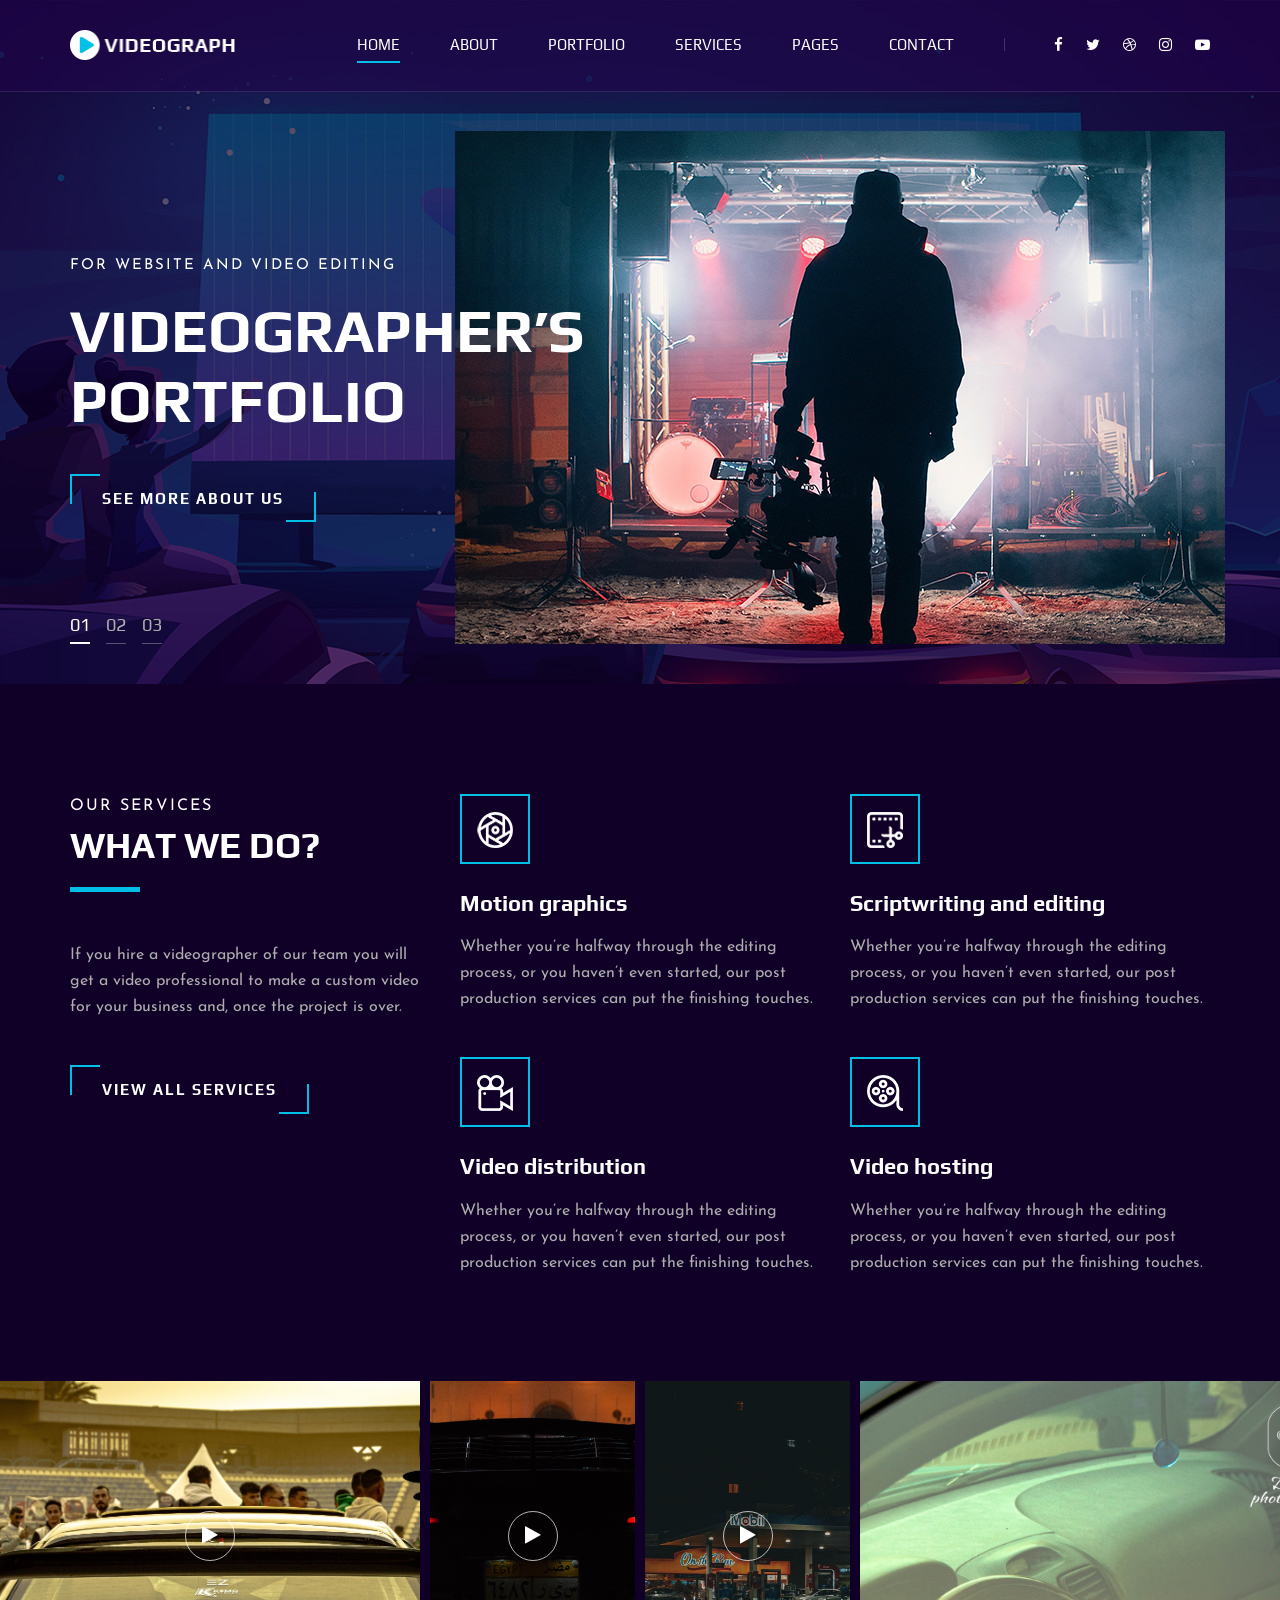
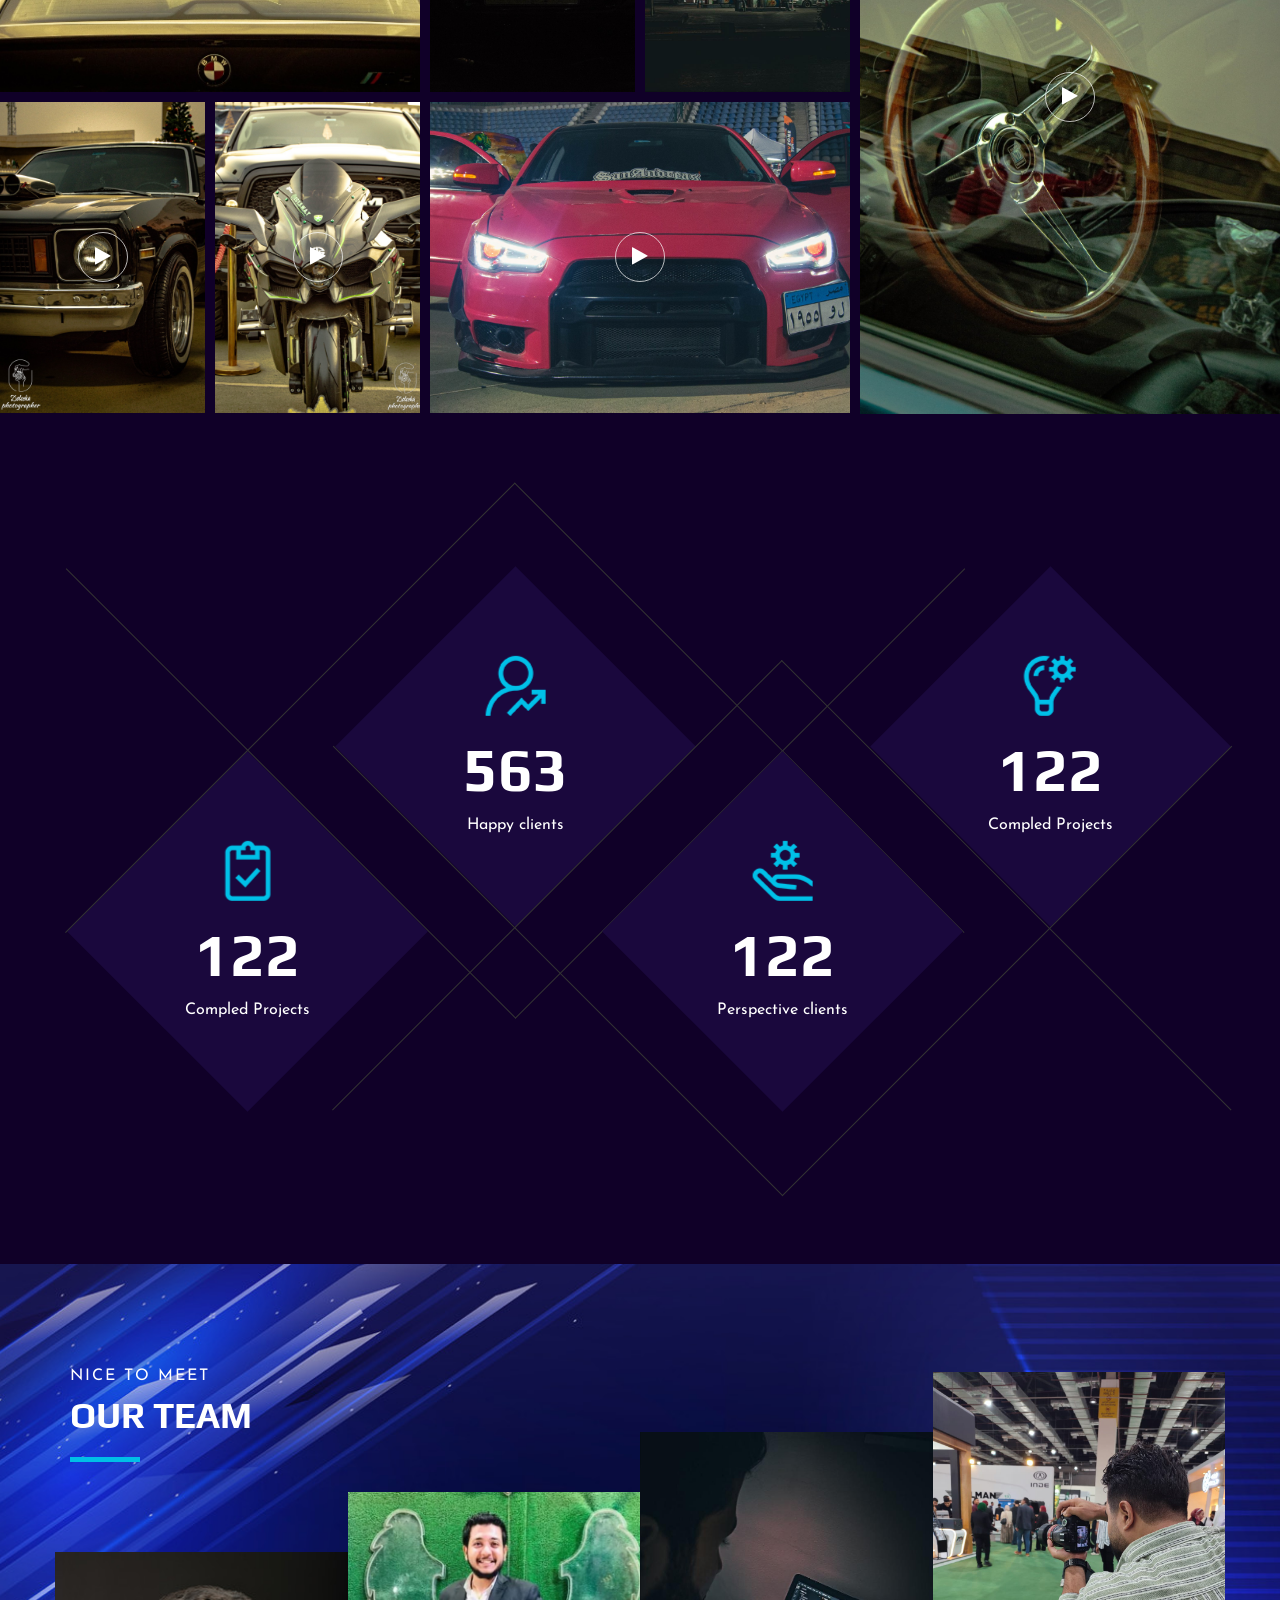
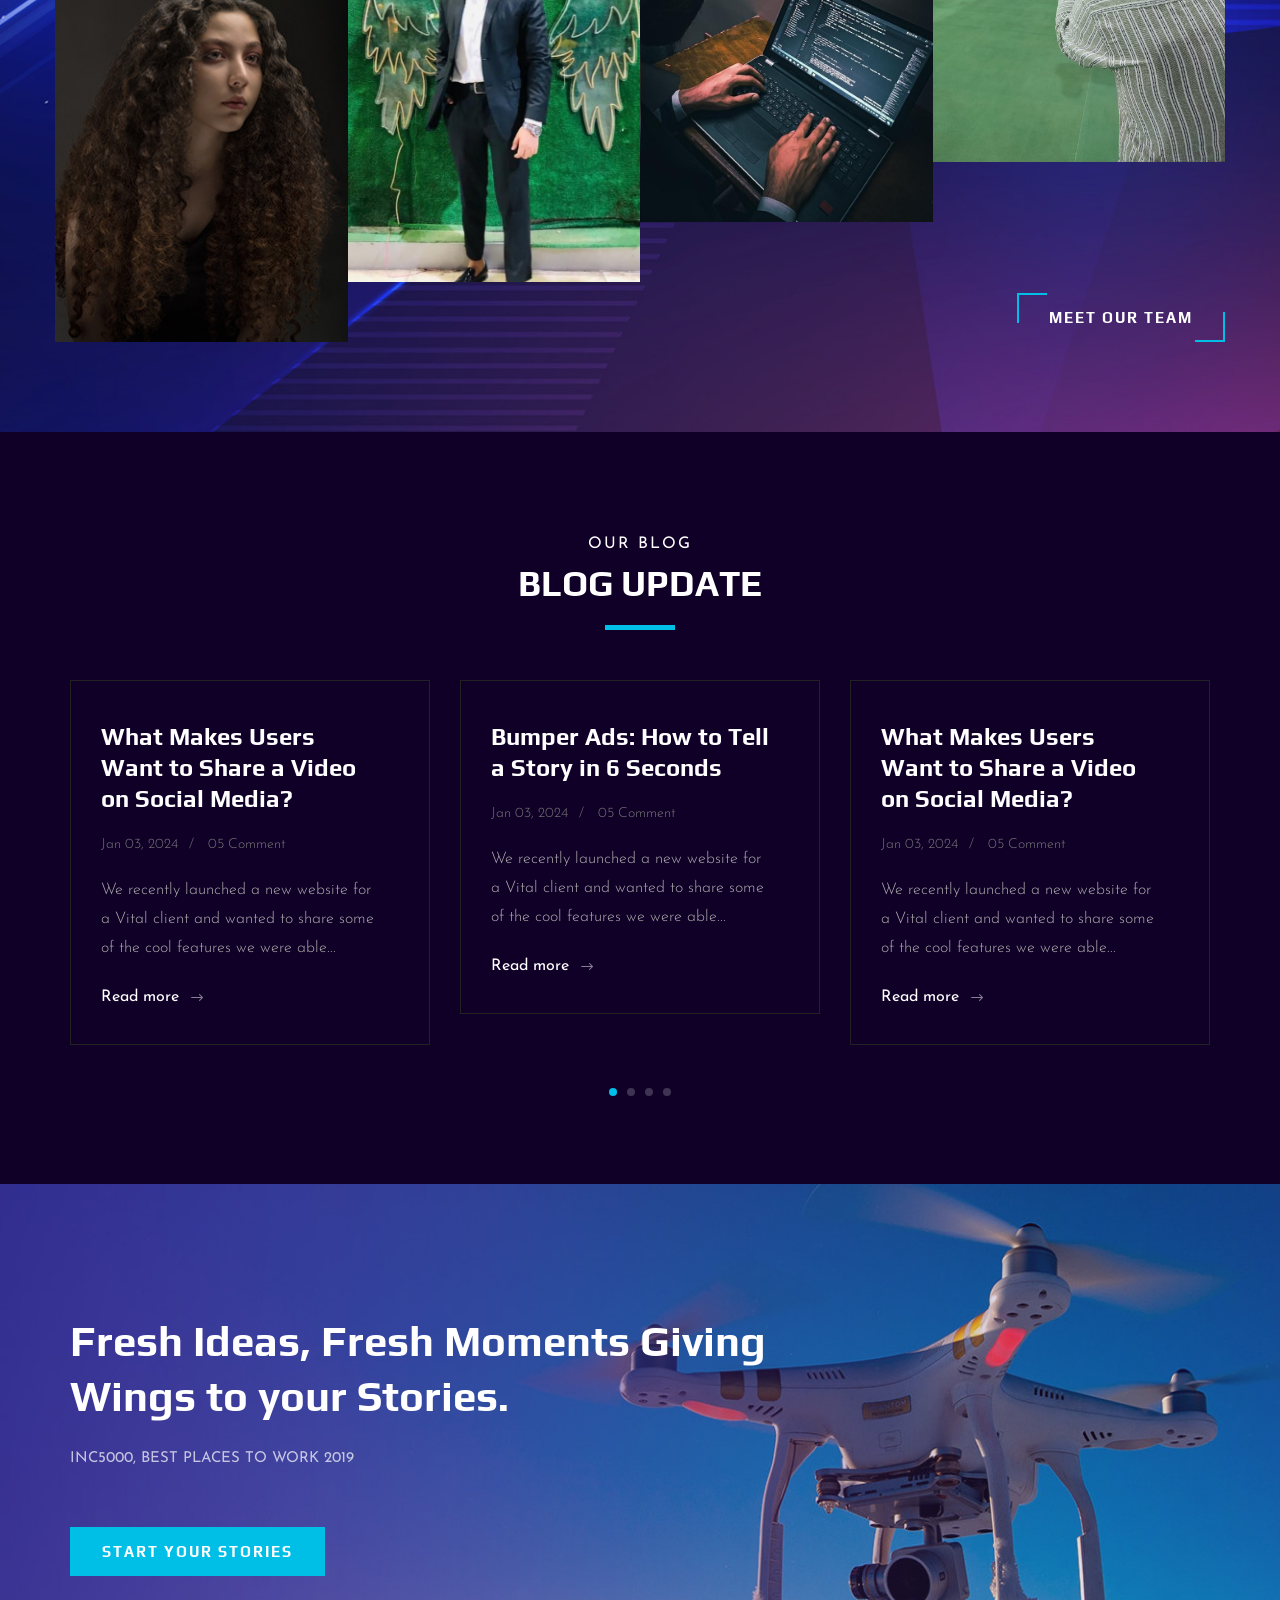
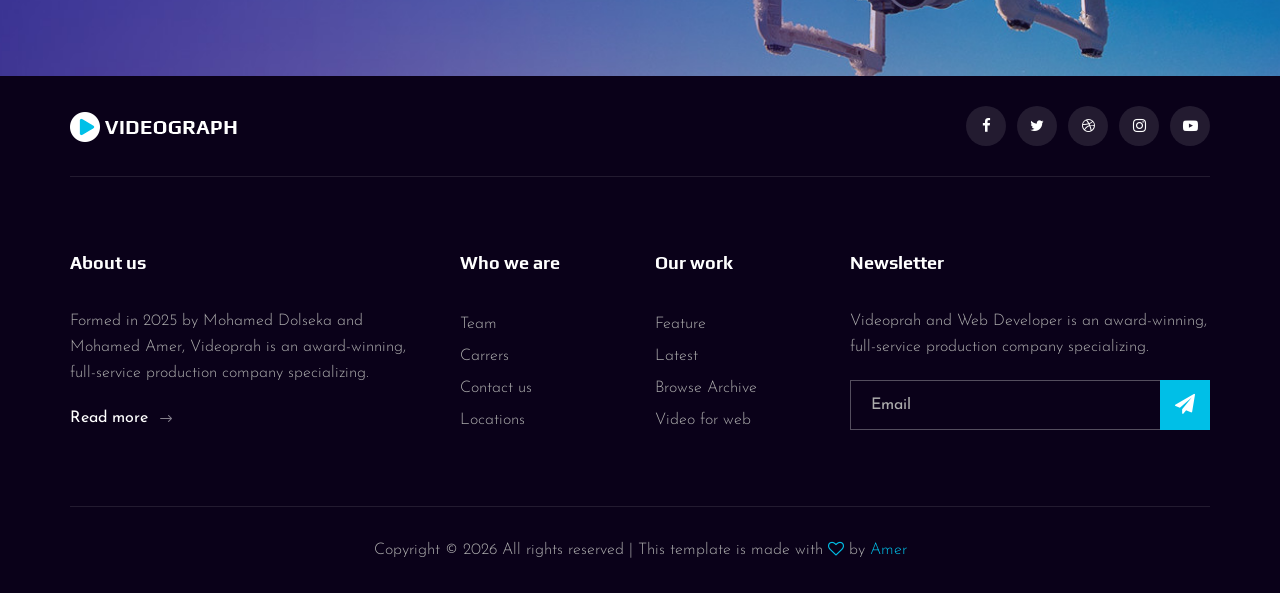
<file: index.html>
<!DOCTYPE html>
<html lang="en">

<head>
    <meta charset="UTF-8">
    <meta name="description" content="Videograph Template">
    <meta name="keywords" content="Videograph, unica, creative, html">
    <meta name="viewport" content="width=device-width, initial-scale=1.0">
    <meta http-equiv="X-UA-Compatible" content="ie=edge">
    <title>Videograph Web Developer </title>

    <!-- Google Font -->
    <link href="https://fonts.googleapis.com/css2?family=Play:wght@400;700&display=swap" rel="stylesheet">
    <link href="https://fonts.googleapis.com/css2?family=Josefin+Sans:wght@300;400;500;600;700&display=swap"
        rel="stylesheet">

    <!-- Css Styles -->
    <link rel="stylesheet" href="css/bootstrap.min.css" type="text/css">
    <link rel="stylesheet" href="css/font-awesome.min.css" type="text/css">
    <link rel="stylesheet" href="css/elegant-icons.css" type="text/css">
    <link rel="stylesheet" href="css/owl.carousel.min.css" type="text/css">
    <link rel="stylesheet" href="css/magnific-popup.css" type="text/css">
    <link rel="stylesheet" href="css/slicknav.min.css" type="text/css">
    <link rel="stylesheet" href="css/style.css" type="text/css">
</head>

<body>
    <!-- Page Preloder -->
    <div id="preloder">
        <div class="loader"></div>
    </div>

    <!-- Header Section Begin -->
    <header class="header">
        <div class="container">
            <div class="row">
                <div class="col-lg-2">
                    <div class="header__logo">
                        <a href="./index.html"><img src="img/logo.png" alt=""></a>
                    </div>
                </div>
                <div class="col-lg-10">
                    <div class="header__nav__option">
                        <nav class="header__nav__menu mobile-menu">
                            <ul>
                                <li class="active"><a href="./index.html">Home</a></li>
                                <li><a href="./about.html">About</a></li>
                                <li><a href="./portfolio.html">Portfolio</a></li>
                                <li><a href="./services.html">Services</a></li>
                                <li><a href="#">Pages</a>
                                    <ul class="dropdown">
                                        <li><a href="./about.html">About</a></li>
                                        <li><a href="./portfolio.html">Portfolio</a></li>
                                        <li><a href="./blog.html">Blog</a></li>
                                        <li><a href="./blog-details.html">Blog Details</a></li>
                                    </ul>
                                </li>
                                <li><a href="./contact.html">Contact</a></li>
                            </ul>
                        </nav>
                        <div class="header__nav__social">
                            <a href="#"><i class="fa fa-facebook"></i></a>
                            <a href="#"><i class="fa fa-twitter"></i></a>
                            <a href="#"><i class="fa fa-dribbble"></i></a>
                            <a href="#"><i class="fa fa-instagram"></i></a>
                            <a href="#"><i class="fa fa-youtube-play"></i></a>
                        </div>
                    </div>
                </div>
            </div>
            <div id="mobile-menu-wrap"></div>
        </div>

    </header>
    <!-- Header End -->

    <!-- Hero Section Begin -->
    <section class="hero">
        <div class="hero__slider owl-carousel">
            <div class="hero__item set-bg" data-setbg="img/hero/hero-1.jpg">
                <div class="container">
                    <div class="row">
                        <div class="col-lg-6">
                            <div class="hero__text">
                                <span>For website and video editing</span>
                                <h2>Videographer’s Portfolio</h2>
                                <a href="./about.html" class="primary-btn">See more about us</a>
                            </div>
                        </div>
                    </div>
                </div>
            </div>
            <div class="hero__item set-bg" data-setbg="img/hero/hero-1.jpg">
                <div class="container">
                    <div class="row">
                        <div class="col-lg-6">
                            <div class="hero__text">
                                <span>For website and video editing</span>
                                <h2> Video distribution</h2>
                                <a href="./about.html" class="primary-btn">See more about us</a>
                            </div>
                        </div>
                    </div>
                </div>
            </div>
            <div class="hero__item set-bg" data-setbg="img/hero/hero-1.jpg">
                <div class="container">
                    <div class="row">
                        <div class="col-lg-6">
                            <div class="hero__text">
                                <span>For website and video editing</span>
                                <h2>Videographer’s editing</h2>
                                <a href="./about.html" class="primary-btn">See more about us</a>
                            </div>
                        </div>
                    </div>
                </div>
            </div>
        </div>
    </section>
    <!-- Hero Section End -->

    <!-- Services Section Begin -->
    <section class="services spad">
        <div class="container">
            <div class="row">
                <div class="col-lg-4">
                    <div class="services__title">
                        <div class="section-title">
                            <span>Our services</span>
                            <h2>What We do?</h2>
                        </div>
                        <p>If you hire a videographer of our team you will get a video professional to make a custom
                            video for your business and, once the project is over.</p>
                        <a href="./services.html" class="primary-btn">View all services</a>
                    </div>
                </div>
                <div class="col-lg-8">
                    <div class="row">
                        <div class="col-lg-6 col-md-6 col-sm-6">
                            <div class="services__item">
                                <div class="services__item__icon">
                                    <img src="img/icons/si-1.png" alt="">
                                </div>
                                <h4>Motion graphics</h4>
                                <p>Whether you’re halfway through the editing process, or you haven’t even started, our
                                    post production services can put the finishing touches.</p>
                            </div>
                        </div>
                        <div class="col-lg-6 col-md-6 col-sm-6">
                            <div class="services__item">
                                <div class="services__item__icon">
                                    <img src="img/icons/si-2.png" alt="">
                                </div>
                                <h4>Scriptwriting and editing</h4>
                                <p>Whether you’re halfway through the editing process, or you haven’t even started, our
                                    post production services can put the finishing touches.</p>
                            </div>
                        </div>
                        <div class="col-lg-6 col-md-6 col-sm-6">
                            <div class="services__item">
                                <div class="services__item__icon">
                                    <img src="img/icons/si-3.png" alt="">
                                </div>
                                <h4>Video distribution</h4>
                                <p>Whether you’re halfway through the editing process, or you haven’t even started, our
                                    post production services can put the finishing touches.</p>
                            </div>
                        </div>
                        <div class="col-lg-6 col-md-6 col-sm-6">
                            <div class="services__item">
                                <div class="services__item__icon">
                                    <img src="img/icons/si-4.png" alt="">
                                </div>
                                <h4>Video hosting</h4>
                                <p>Whether you’re halfway through the editing process, or you haven’t even started, our
                                    post production services can put the finishing touches.</p>
                            </div>
                        </div>
                    </div>
                </div>
            </div>
        </div>
    </section>
    <!-- Services Section End -->

    <!-- Work Section Begin -->
    <section class="work">
        <div class="work__gallery">
            <div class="grid-sizer"></div>
            <div class="work__item wide__item set-bg" data-setbg="img/work/work-9.jpg">
                <a href="./img/video9.mp4" class="play-btn video-popup"><i class="fa fa-play"></i></a>
                <div class="work__item__hover">
                    <h4>VIP Auto Tires & Service</h4>
                    <ul>
                        <li>eCommerce</li>
                        <li>Magento</li>
                    </ul>
                </div>
            </div>
            <div class="work__item small__item set-bg" data-setbg="img/work/work-11.jpg">
                <a href="./img/video-11.mp4" class="play-btn video-popup"><i class="fa fa-play"></i></a>
                <div class="work__item__hover">
                    <h4>VIP Auto Tires & Service</h4>
                    <ul>
                        <li>eCommerce</li>
                        <li>Magento</li>
                    </ul>
                </div>
            </div>
            <div class="work__item small__item set-bg" data-setbg="img/work/work12.jpg">
                <a href="./img/video-12.mp4" class="play-btn video-popup"><i class="fa fa-play"></i></a>
                <div class="work__item__hover">
                    <h4>VIP Auto Tires & Service</h4>
                    <ul>
                        <li>eCommerce</li>
                        <li>Magento</li>
                    </ul>
                </div>
            </div>
            <div class="work__item large__item set-bg" data-setbg="img/work/work13.jpg">
                <a href="./img/video13.mp4" class="play-btn video-popup"><i class="fa fa-play"></i></a>
                <div class="work__item__hover">
                    <h4>VIP Auto Tires & Service</h4>
                    <ul>
                        <li>eCommerce</li>
                        <li>Magento</li>
                    </ul>
                </div>
            </div>
            <div class="work__item small__item set-bg" data-setbg="img/work/work14.jpg">
                <a href="./img/video14.mp4" class="play-btn video-popup"><i class="fa fa-play"></i></a>
                <div class="work__item__hover">
                    <h4>VIP Auto Tires & Service</h4>
                    <ul>
                        <li>eCommerce</li>
                        <li>Magento</li>
                    </ul>
                </div>
            </div>
            <div class="work__item small__item set-bg" data-setbg="img/work/work15.jpg">
                <a href="./img/video15.mp4" class="play-btn video-popup"><i class="fa fa-play"></i></a>
                <div class="work__item__hover">
                    <h4>VIP Auto Tires & Service</h4>
                    <ul>
                        <li>eCommerce</li>
                        <li>Magento</li>
                    </ul>
                </div>
            </div>
            <div class="work__item wide__item set-bg" data-setbg="img/work/work10.jpg">
                <a href="./img/video10.mp4" class="play-btn video-popup"><i class="fa fa-play"></i></a>
                <div class="work__item__hover">
                    <h4>VIP Auto Tires & Service</h4>
                    <ul>
                        <li>eCommerce</li>
                        <li>Magento</li>
                    </ul>
                </div>
            </div>
        </div>
    </section>
    <!-- Work Section End -->

    <!-- Counter Section Begin -->
    <section class="counter">
        <div class="container">
            <div class="counter__content">
                <div class="row">
                    <div class="col-lg-3 col-md-6 col-sm-6">
                        <div class="counter__item">
                            <div class="counter__item__text">
                                <img src="img/icons/ci-1.png" alt="">
                                <h2 class="counter_num">230</h2>
                                <p>Compled Projects</p>
                            </div>
                        </div>
                    </div>
                    <div class="col-lg-3 col-md-6 col-sm-6">
                        <div class="counter__item second__item">
                            <div class="counter__item__text">
                                <img src="img/icons/ci-2.png" alt="">
                                <h2 class="counter_num">1068</h2>
                                <p>Happy clients</p>
                            </div>
                        </div>
                    </div>
                    <div class="col-lg-3 col-md-6 col-sm-6">
                        <div class="counter__item third__item">
                            <div class="counter__item__text">
                                <img src="img/icons/ci-3.png" alt="">
                                <h2 class="counter_num">230</h2>
                                <p>Perspective clients</p>
                            </div>
                        </div>
                    </div>
                    <div class="col-lg-3 col-md-6 col-sm-6">
                        <div class="counter__item four__item">
                            <div class="counter__item__text">
                                <img src="img/icons/ci-4.png" alt="">
                                <h2 class="counter_num">230</h2>
                                <p>Compled Projects</p>
                            </div>
                        </div>
                    </div>
                </div>
            </div>
        </div>
    </section>
    <!-- Counter Section End -->

    <!-- Team Section Begin -->
    <section class="team spad set-bg" data-setbg="img/team-bg.jpg">
        <div class="container">
            <div class="row">
                <div class="col-lg-12">
                    <div class="section-title team__title">
                        <span>Nice to meet</span>
                        <h2>OUR Team</h2>
                    </div>
                </div>
            </div>
            <div class="row">
                <div class="col-lg-3 col-md-6 col-sm-6 p-0">
                    <div class="team__item set-bg" data-setbg="img/team/team-1.jpg">
                        <div class="team__item__text">
                            <h4>AMANDA STONE</h4>
                            <p>Videographer</p>
                            <div class="team__item__social">
                                <a href="#"><i class="fa fa-facebook"></i></a>
                                <a href="#"><i class="fa fa-twitter"></i></a>
                                <a href="#"><i class="fa fa-dribbble"></i></a>
                                <a href="#"><i class="fa fa-instagram"></i></a>
                            </div>
                        </div>
                    </div>
                </div>
                <div class="col-lg-3 col-md-6 col-sm-6 p-0">
                    <div class="team__item team__item--second set-bg" data-setbg="img/team/team-7.jpg">
                        <div class="team__item__text">
                            <h4>Mohamed Reda</h4>
                            <p>Web Developer</p>
                            <div class="team__item__social">
                                <a href="#"><i class="fa fa-facebook"></i></a>
                                <a href="#"><i class="fa fa-twitter"></i></a>
                                <a href="#"><i class="fa fa-dribbble"></i></a>
                                <a href="#"><i class="fa fa-instagram"></i></a>
                            </div>
                        </div>
                    </div>
                </div>
                <div class="col-lg-3 col-md-6 col-sm-6 p-0">
                    <div class="team__item team__item--third set-bg" data-setbg="img/team/team-6.jpg">
                        <div class="team__item__text">
                            <h4>Mohamed Amer</h4>
                            <p>Web Developer</p>
                            <div class="team__item__social">
                                <a href="https://www.facebook.com/medo2012791/"><i class="fa fa-facebook"></i></a>
                                <a href="https://x.com/Mohamed32788248"><i class="fa fa-twitter"></i></a>
                                <a href="https://www.facebook.com/profile.php?id=61556779504053"><i
                                        class="fa fa-dribbble"></i></a>
                                <a href="https://www.instagram.com/eng__mohamedamer/"><i
                                        class="fa fa-instagram"></i></a>
                            </div>
                        </div>
                    </div>
                </div>
                <div class="col-lg-3 col-md-6 col-sm-6 p-0">
                    <div class="team__item team__item--four set-bg" data-setbg="img/team/team-5.jpg">
                        <div class="team__item__text">
                            <h4>Mohamed Dolseka</h4>
                            <p>Videographer</p>
                            <div class="team__item__social">
                                <a href="https://www.facebook.com/hamada.shabah"><i class="fa fa-facebook"></i></a>
                                <a href="https://x.com/mohamedahm57869?t=QjQ39juwj7JDxIcQQd5iMw&s=09"><i
                                        class="fa fa-twitter"></i></a>
                                <a href="https://www.facebook.com/profile.php?id=100088682672445"><i
                                        class="fa fa-dribbble"></i></a>
                                <a
                                    href="https://www.instagram.com/dolseka_photographer/profilecard/?igsh=MTI3NGk0ODdrY2F6NA== "><i
                                        class="fa fa-instagram"></i></a>
                            </div>
                        </div>
                    </div>
                </div>
                <div class="col-lg-12 p-0">
                    <div class="team__btn">
                        <a href="#" class="primary-btn">Meet Our Team</a>
                    </div>
                </div>
            </div>
        </div>
    </section>
    <!-- Team Section End -->

    <!-- Latest Blog Section Begin -->
    <section class="latest spad">
        <div class="container">
            <div class="row">
                <div class="col-lg-12">
                    <div class="section-title center-title">
                        <span>Our Blog</span>
                        <h2>Blog Update</h2>
                    </div>
                </div>
            </div>
            <div class="row">
                <div class="latest__slider owl-carousel">
                    <div class="col-lg-4">
                        <div class="blog__item latest__item">
                            <h4>What Makes Users Want to Share a Video on Social Media?</h4>
                            <ul>
                                <li>Jan 03, 2024</li>
                                <li>05 Comment</li>
                            </ul>
                            <p>We recently launched a new website for a Vital client and wanted to share some of the
                                cool features we were able...</p>
                            <a href="#">Read more <span class="arrow_right"></span></a>
                        </div>
                    </div>
                    <div class="col-lg-4">
                        <div class="blog__item latest__item">
                            <h4>Bumper Ads: How to Tell a Story in 6 Seconds</h4>
                            <ul>
                                <li>Jan 03, 2024</li>
                                <li>05 Comment</li>
                            </ul>
                            <p>We recently launched a new website for a Vital client and wanted to share some of the
                                cool features we were able...</p>
                            <a href="#">Read more <span class="arrow_right"></span></a>
                        </div>
                    </div>
                    <div class="col-lg-4">
                        <div class="blog__item latest__item">
                            <h4>What Makes Users Want to Share a Video on Social Media?</h4>
                            <ul>
                                <li>Jan 03, 2024</li>
                                <li>05 Comment</li>
                            </ul>
                            <p>We recently launched a new website for a Vital client and wanted to share some of the
                                cool features we were able...</p>
                            <a href="#">Read more <span class="arrow_right"></span></a>
                        </div>
                    </div>
                    <div class="col-lg-4">
                        <div class="blog__item latest__item">
                            <h4>Bumper Ads: How to Tell a Story in 6 Seconds</h4>
                            <ul>
                                <li>Jan 03, 2024</li>
                                <li>05 Comment</li>
                            </ul>
                            <p>We recently launched a new website for a Vital client and wanted to share some of the
                                cool features we were able...</p>
                            <a href="#">Read more <span class="arrow_right"></span></a>
                        </div>
                    </div>
                    <div class="col-lg-4">
                        <div class="blog__item latest__item">
                            <h4>What Makes Users Want to Share a Video on Social Media?</h4>
                            <ul>
                                <li>Jan 03, 2024</li>
                                <li>05 Comment</li>
                            </ul>
                            <p>We recently launched a new website for a Vital client and wanted to share some of the
                                cool features we were able...</p>
                            <a href="#">Read more <span class="arrow_right"></span></a>
                        </div>
                    </div>
                    <div class="col-lg-4">
                        <div class="blog__item latest__item">
                            <h4>What Makes Users Want to Share a Video on Social Media?</h4>
                            <ul>
                                <li>Jan 03, 2024</li>
                                <li>05 Comment</li>
                            </ul>
                            <p>We recently launched a new website for a Vital client and wanted to share some of the
                                cool features we were able...</p>
                            <a href="#">Read more <span class="arrow_right"></span></a>
                        </div>
                    </div>
                    <div class="col-lg-4">
                        <div class="blog__item latest__item">
                            <h4>What Makes Users Want to Share a Video on Social Media?</h4>
                            <ul>
                                <li>Jan 03, 2024</li>
                                <li>05 Comment</li>
                            </ul>
                            <p>We recently launched a new website for a Vital client and wanted to share some of the
                                cool features we were able...</p>
                            <a href="#">Read more <span class="arrow_right"></span></a>
                        </div>
                    </div>
                </div>
            </div>
        </div>
    </section>
    <!-- Latest Blog Section End -->

    <!-- Call To Action Section Begin -->
    <section class="callto spad set-bg" data-setbg="img/callto-bg.jpg">
        <div class="container">
            <div class="row">
                <div class="col-lg-8">
                    <div class="callto__text">
                        <h2>Fresh Ideas, Fresh Moments Giving Wings to your Stories.</h2>
                        <p>INC5000, Best places to work 2019</p>
                        <a href="#">Start your stories</a>
                    </div>
                </div>
            </div>
        </div>
    </section>
    <!-- Call To Action Section End -->

    <!-- Footer Section Begin -->
    <footer class="footer">
        <div class="container">
            <div class="footer__top">
                <div class="row">
                    <div class="col-lg-6 col-md-6">
                        <div class="footer__top__logo">
                            <a href="#"><img src="img/logo.png" alt=""></a>
                        </div>
                    </div>
                    <div class="col-lg-6 col-md-6">
                        <div class="footer__top__social">
                            <a href="https://www.facebook.com/profile.php?id=100088682672445"><i
                                    class="fa fa-facebook"></i></a>
                            <a href="https://x.com/mohamedahm57869?t=QjQ39juwj7JDxIcQQd5iMw&s=09"><i
                                    class="fa fa-twitter"></i></a>
                            <a href="https://www.facebook.com/medo2012791/"><i class="fa fa-dribbble"></i></a>
                            <a
                                href="https://www.instagram.com/dolseka_photographer/profilecard/?igsh=MTI3NGk0ODdrY2F6NA== "><i
                                    class="fa fa-instagram"></i></a>
                            <a href="#"><i class="fa fa-youtube-play"></i></a>
                        </div>
                    </div>
                </div>
            </div>
            <div class="footer__option">
                <div class="row">
                    <div class="col-lg-4 col-md-6 col-sm-6">
                        <div class="footer__option__item">
                            <h5>About us</h5>
                            <p>Formed in 2025 by Mohamed Dolseka and Mohamed Amer, Videoprah is an award-winning,
                                full-service production company specializing.</p>
                            <a href="#" class="read__more">Read more <span class="arrow_right"></span></a>
                        </div>
                    </div>
                    <div class="col-lg-2 col-md-3 col-sm-3">
                        <div class="footer__option__item">
                            <h5>Who we are</h5>
                            <ul>
                                <li><a href="#">Team</a></li>
                                <li><a href="#">Carrers</a></li>
                                <li><a href="#">Contact us</a></li>
                                <li><a href="#">Locations</a></li>
                            </ul>
                        </div>
                    </div>
                    <div class="col-lg-2 col-md-3 col-sm-3">
                        <div class="footer__option__item">
                            <h5>Our work</h5>
                            <ul>
                                <li><a href="#">Feature</a></li>
                                <li><a href="#">Latest</a></li>
                                <li><a href="#">Browse Archive</a></li>
                                <li><a href="#">Video for web</a></li>
                            </ul>
                        </div>
                    </div>
                    <div class="col-lg-4 col-md-12">
                        <div class="footer__option__item">
                            <h5>Newsletter</h5>
                            <p>Videoprah and Web Developer is an award-winning, full-service production company
                                specializing.</p>
                            <form action="#">
                                <input type="text" placeholder="Email">
                                <button type="submit"><i class="fa fa-send"></i></button>
                            </form>
                        </div>
                    </div>
                </div>
            </div>
            <div class="footer__copyright">
                <div class="row">
                    <div class="col-lg-12 text-center">
                        <!-- Link back to Colorlib can't be removed. Template is licensed under CC BY 3.0. -->
                        <p class="footer__copyright__text">Copyright &copy;
                            <script>
                                document.write(new Date().getFullYear());
                            </script>
                            All rights reserved | This template is made with <i class="fa fa-heart-o"
                                aria-hidden="true"></i> by <a href="https://www.facebook.com/medo2012791/"
                                target="_blank">Amer</a>
                        </p>
                        <!-- Link back to Colorlib can't be removed. Template is licensed under CC BY 3.0. -->
                    </div>
                </div>
            </div>
        </div>
    </footer>
    <!-- Footer Section End -->

    <!-- Js Plugins -->
    <script src="js/jquery-3.3.1.min.js"></script>
    <script src="js/bootstrap.min.js"></script>
    <script src="js/jquery.magnific-popup.min.js"></script>
    <script src="js/mixitup.min.js"></script>
    <script src="js/masonry.pkgd.min.js"></script>
    <script src="js/jquery.slicknav.js"></script>
    <script src="js/owl.carousel.min.js"></script>

    <script src="js/main.js"></script>
</body>

</html>
</file>
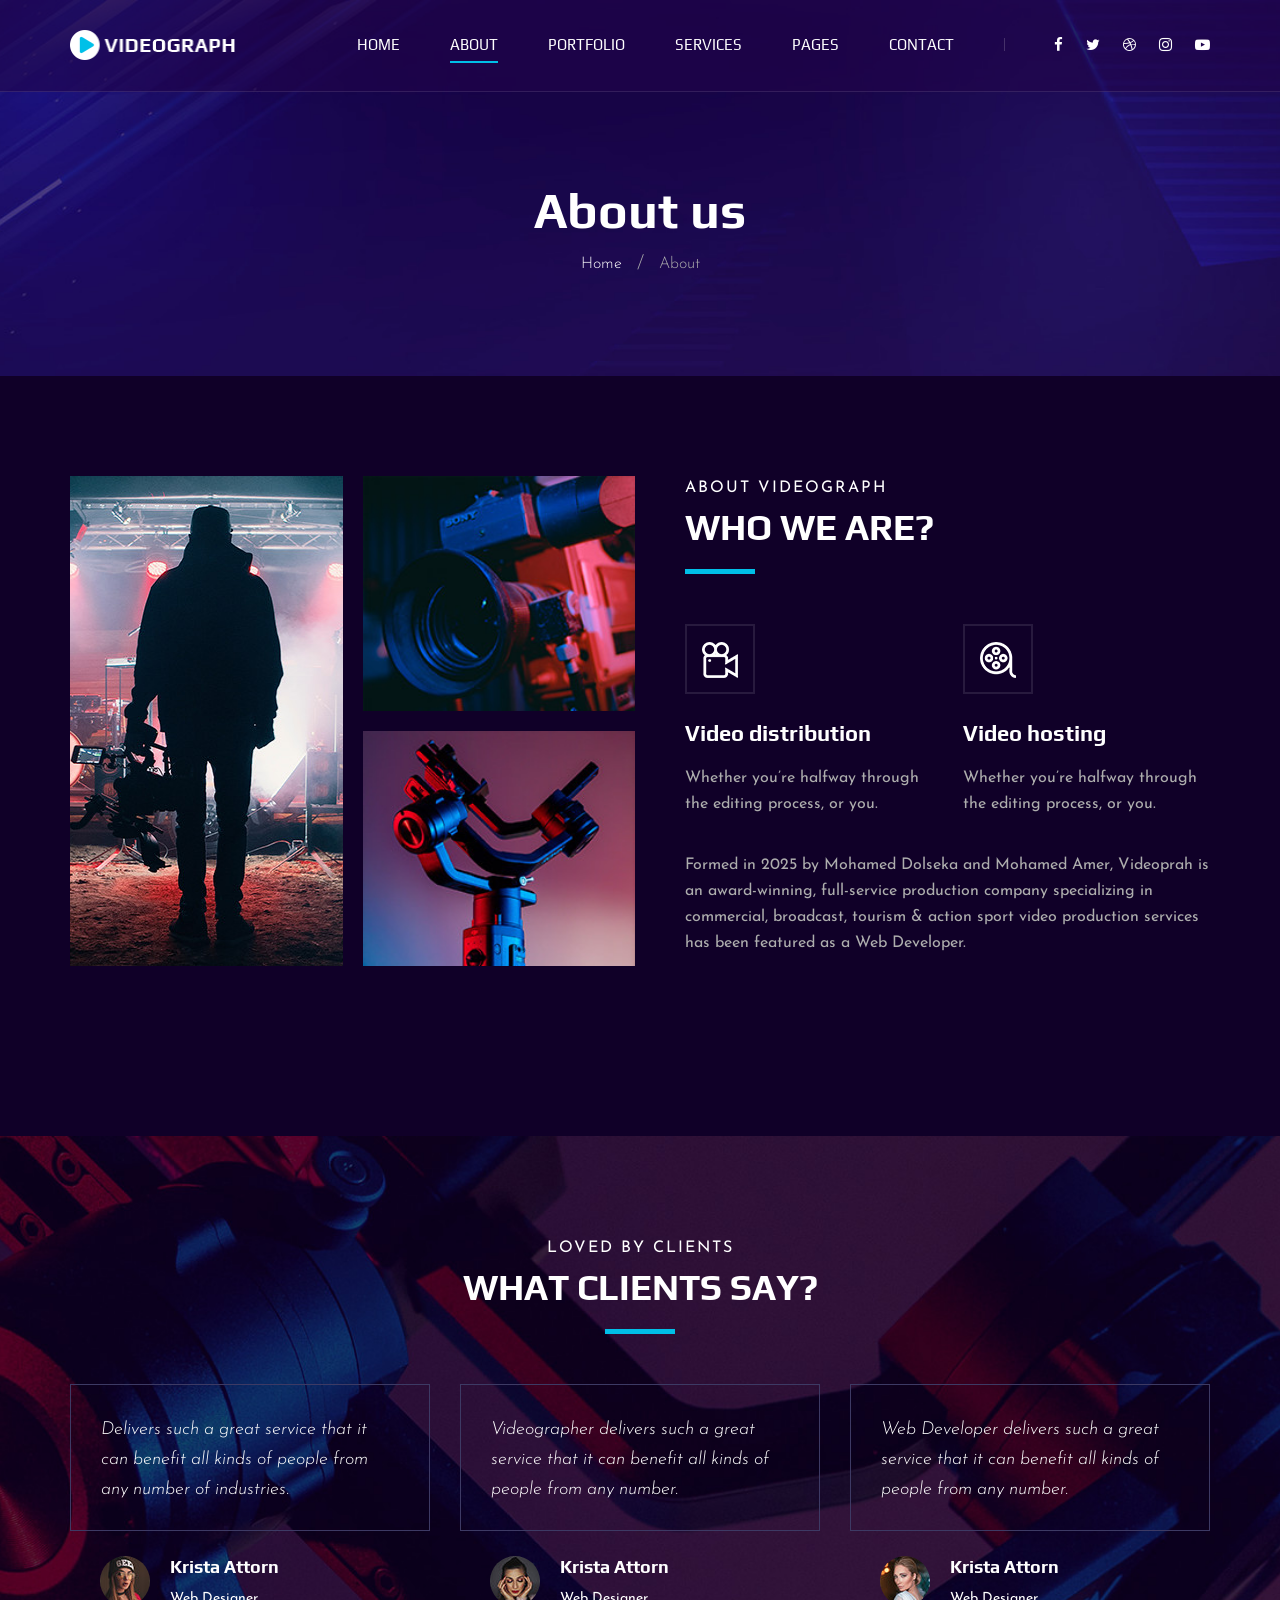
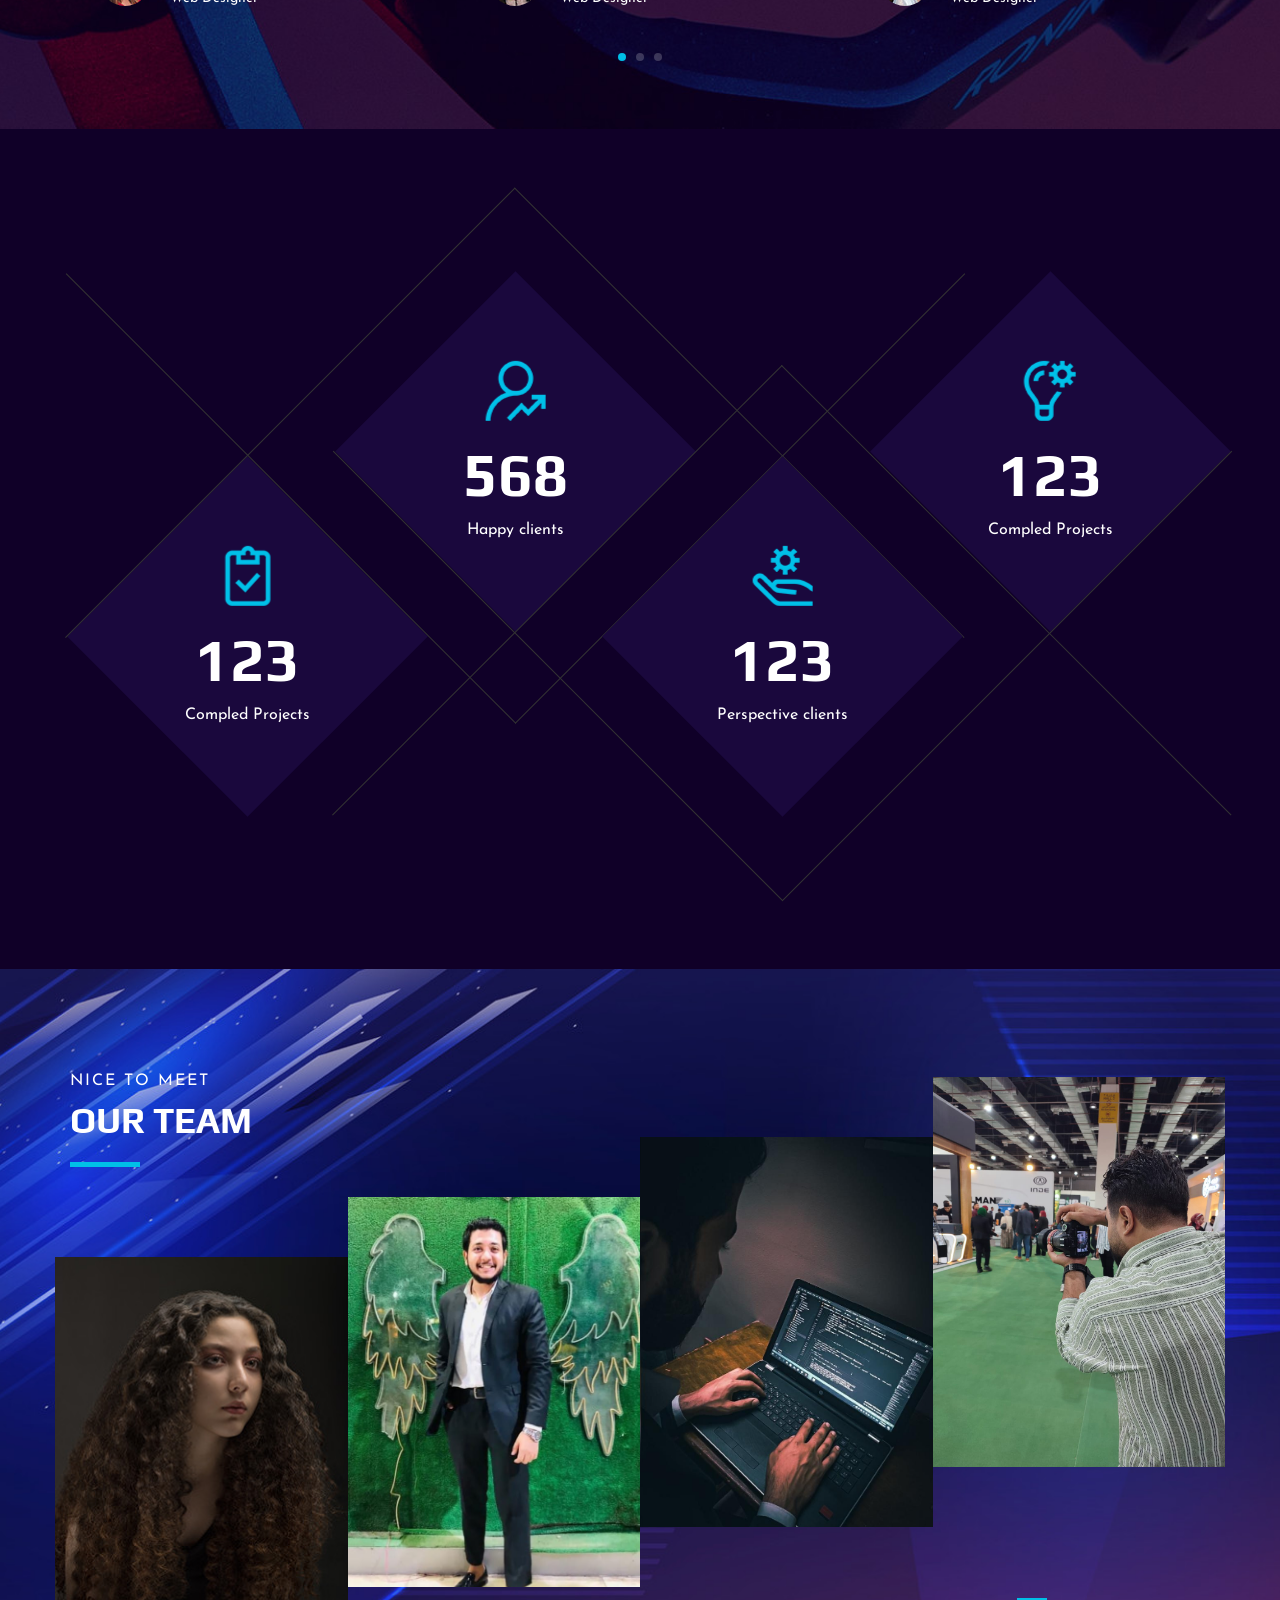
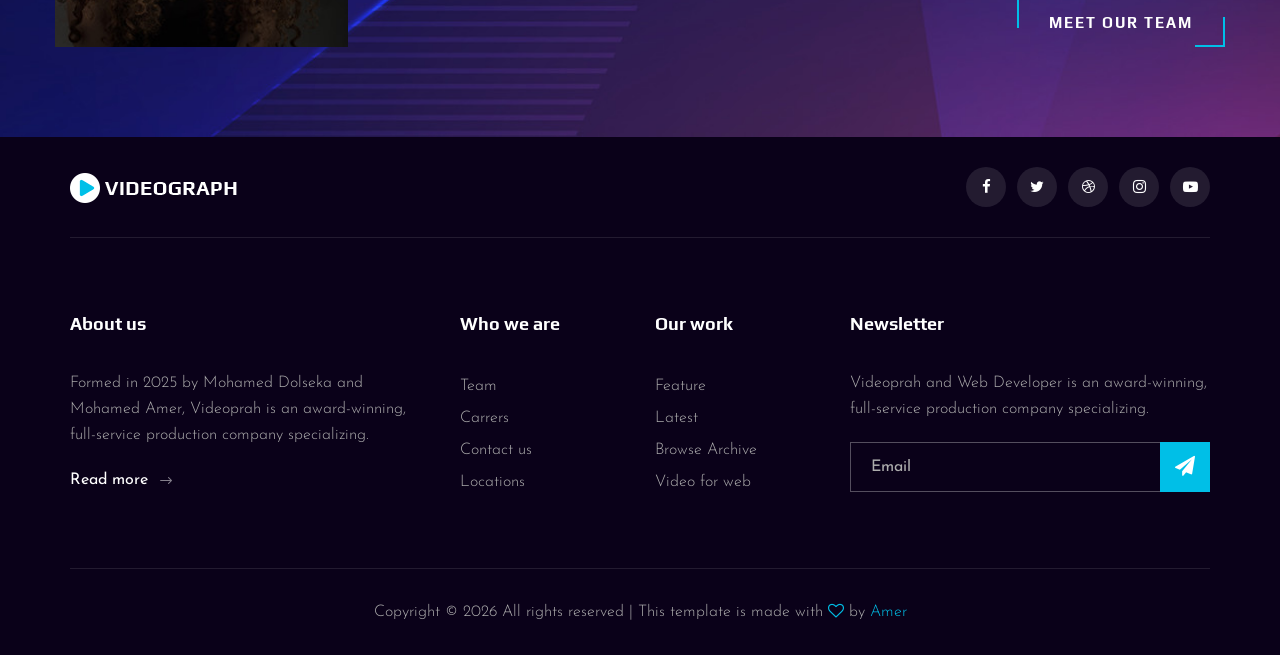
<file: about.html>
<!DOCTYPE html>
<html lang="zxx">

<head>
    <meta charset="UTF-8">
    <meta name="description" content="Videograph Template">
    <meta name="keywords" content="Videograph, unica, creative, html">
    <meta name="viewport" content="width=device-width, initial-scale=1.0">
    <meta http-equiv="X-UA-Compatible" content="ie=edge">
    <title>Videograph Web Developer</title>

    <!-- Google Font -->
    <link href="https://fonts.googleapis.com/css2?family=Play:wght@400;700&display=swap" rel="stylesheet">
    <link href="https://fonts.googleapis.com/css2?family=Josefin+Sans:wght@300;400;500;600;700&display=swap"
        rel="stylesheet">

    <!-- Css Styles -->
    <link rel="stylesheet" href="css/bootstrap.min.css" type="text/css">
    <link rel="stylesheet" href="css/font-awesome.min.css" type="text/css">
    <link rel="stylesheet" href="css/elegant-icons.css" type="text/css">
    <link rel="stylesheet" href="css/owl.carousel.min.css" type="text/css">
    <link rel="stylesheet" href="css/magnific-popup.css" type="text/css">
    <link rel="stylesheet" href="css/slicknav.min.css" type="text/css">
    <link rel="stylesheet" href="css/style.css" type="text/css">
</head>

<body>
    <!-- Page Preloder -->
    <div id="preloder">
        <div class="loader"></div>
    </div>

    <!-- Header Section Begin -->
    <header class="header">
        <div class="container">
            <div class="row">
                <div class="col-lg-2">
                    <div class="header__logo">
                        <a href="./index.html"><img src="img/logo.png" alt=""></a>
                    </div>
                </div>
                <div class="col-lg-10">
                    <div class="header__nav__option">
                        <nav class="header__nav__menu mobile-menu">
                            <ul>
                                <li><a href="./index.html">Home</a></li>
                                <li class="active"><a href="./about.html">About</a></li>
                                <li><a href="./portfolio.html">Portfolio</a></li>
                                <li><a href="./services.html">Services</a></li>
                                <li><a href="#">Pages</a>
                                    <ul class="dropdown">
                                        <li><a href="./about.html">About</a></li>
                                        <li><a href="./portfolio.html">Portfolio</a></li>
                                        <li><a href="./blog.html">Blog</a></li>
                                        <li><a href="./blog-details.html">Blog Details</a></li>
                                    </ul>
                                </li>
                                <li><a href="./contact.html">Contact</a></li>
                            </ul>
                        </nav>
                        <div class="header__nav__social">
                            <a href="#"><i class="fa fa-facebook"></i></a>
                            <a href="#"><i class="fa fa-twitter"></i></a>
                            <a href="#"><i class="fa fa-dribbble"></i></a>
                            <a href="#"><i class="fa fa-instagram"></i></a>
                            <a href="#"><i class="fa fa-youtube-play"></i></a>
                        </div>
                    </div>
                </div>
            </div>
            <div id="mobile-menu-wrap"></div>
        </div>
    </header>
    <!-- Header End -->

    <!-- Breadcrumb Begin -->
    <div class="breadcrumb-option spad set-bg" data-setbg="img/breadcrumb-bg.jpg">
        <div class="container">
            <div class="row">
                <div class="col-lg-12 text-center">
                    <div class="breadcrumb__text">
                        <h2>About us</h2>
                        <div class="breadcrumb__links">
                            <a href="#">Home</a>
                            <span>About</span>
                        </div>
                    </div>
                </div>
            </div>
        </div>
    </div>
    <!-- Breadcrumb End -->

    <!-- About Section Begin -->
    <section class="about spad">
        <div class="container">
            <div class="row">
                <div class="col-lg-6">
                    <div class="about__pic">
                        <div class="row">
                            <div class="col-lg-6 col-md-6 col-sm-6">
                                <div class="about__pic__item about__pic__item--large set-bg"
                                    data-setbg="img/about/about-1.jpg"></div>
                            </div>
                            <div class="col-lg-6 col-md-6 col-sm-6">
                                <div class="row">
                                    <div class="col-lg-12">
                                        <div class="about__pic__item set-bg" data-setbg="img/about/about-2.jpg"></div>
                                    </div>
                                    <div class="col-lg-12">
                                        <div class="about__pic__item set-bg" data-setbg="img/about/about-3.jpg"></div>
                                    </div>
                                </div>
                            </div>
                        </div>
                    </div>
                </div>
                <div class="col-lg-6">
                    <div class="about__text">
                        <div class="section-title">
                            <span>About videograph</span>
                            <h2>WHo we are?</h2>
                        </div>
                        <div class="row">
                            <div class="col-lg-6 col-md-6 col-sm-6">
                                <div class="services__item">
                                    <div class="services__item__icon">
                                        <img src="img/icons/si-3.png" alt="">
                                    </div>
                                    <h4>Video distribution</h4>
                                    <p>Whether you’re halfway through the editing process, or you.</p>
                                </div>
                            </div>
                            <div class="col-lg-6 col-md-6 col-sm-6">
                                <div class="services__item">
                                    <div class="services__item__icon">
                                        <img src="img/icons/si-4.png" alt="">
                                    </div>
                                    <h4>Video hosting</h4>
                                    <p>Whether you’re halfway through the editing process, or you.</p>
                                </div>
                            </div>
                        </div>
                        <div class="about__text__desc">
                            <p>Formed in 2025 by Mohamed Dolseka and Mohamed Amer, Videoprah is an award-winning,
                                full-service
                                production company specializing in commercial, broadcast, tourism & action sport video
                                production services has been featured as a Web Developer.</p>
                        </div>
                    </div>
                </div>
            </div>
        </div>
    </section>
    <!-- About Section End -->

    <!-- Testimonial Section Begin -->
    <section class="testimonial spad set-bg" data-setbg="img/testimonial-bg.jpg">
        <div class="container">
            <div class="row">
                <div class="col-lg-12">
                    <div class="section-title center-title">
                        <span>Loved By Clients</span>
                        <h2>What clients say?</h2>
                    </div>
                </div>
            </div>
            <div class="row">
                <div class="testimonial__slider owl-carousel">
                    <div class="col-lg-4">
                        <div class="testimonial__item">
                            <div class="testimonial__text">
                                <p>Delivers such a great service that it can benefit all kinds of people from any number
                                    of industries.</p>
                            </div>
                            <div class="testimonial__author">
                                <div class="testimonial__author__pic">
                                    <img src="img/testimonial/ta-1.jpg" alt="">
                                </div>
                                <div class="testimonial__author__text">
                                    <h5>Krista Attorn</h5>
                                    <span>Web Designer</span>
                                </div>
                            </div>
                        </div>
                    </div>
                    <div class="col-lg-4">
                        <div class="testimonial__item">
                            <div class="testimonial__text">
                                <p>Videographer delivers such a great service that it can benefit all kinds of people
                                    from any number.</p>
                            </div>
                            <div class="testimonial__author">
                                <div class="testimonial__author__pic">
                                    <img src="img/testimonial/ta-2.jpg" alt="">
                                </div>
                                <div class="testimonial__author__text">
                                    <h5>Krista Attorn</h5>
                                    <span>Web Designer</span>
                                </div>
                            </div>
                        </div>
                    </div>
                    <div class="col-lg-4">
                        <div class="testimonial__item">
                            <div class="testimonial__text">
                                <p>Web Developer delivers such a great service that it can benefit all kinds of people
                                    from any number.</p>
                            </div>
                            <div class="testimonial__author">
                                <div class="testimonial__author__pic">
                                    <img src="img/testimonial/ta-3.jpg" alt="">
                                </div>
                                <div class="testimonial__author__text">
                                    <h5>Krista Attorn</h5>
                                    <span>Web Designer</span>
                                </div>
                            </div>
                        </div>
                    </div>
                    <div class="col-lg-4">
                        <div class="testimonial__item">
                            <div class="testimonial__text">
                                <p>Delivers such a great service that it can benefit all kinds of people from any number
                                    of industries.</p>
                            </div>
                            <div class="testimonial__author">
                                <div class="testimonial__author__pic">
                                    <img src="img/testimonial/ta-1.jpg" alt="">
                                </div>
                                <div class="testimonial__author__text">
                                    <h5>Krista Attorn</h5>
                                    <span>Web Designer</span>
                                </div>
                            </div>
                        </div>
                    </div>
                    <div class="col-lg-4">
                        <div class="testimonial__item">
                            <div class="testimonial__text">
                                <p>Web Developer delivers such a great service that it can benefit all kinds of people
                                    from any number.</p>
                            </div>
                            <div class="testimonial__author">
                                <div class="testimonial__author__pic">
                                    <img src="img/testimonial/ta-2.jpg" alt="">
                                </div>
                                <div class="testimonial__author__text">
                                    <h5>Krista Attorn</h5>
                                    <span>Web Designer</span>
                                </div>
                            </div>
                        </div>
                    </div>

                    <div class="col-lg-4">
                        <div class="testimonial__item">
                            <div class="testimonial__text">
                                <p>Videographer Delivers such a great service that it can benefit all kinds of people
                                    from any number
                                    of industries.</p>
                            </div>
                            <div class="testimonial__author">
                                <div class="testimonial__author__pic">
                                    <img src="img/testimonial/ta-1.jpg" alt="">
                                </div>
                                <div class="testimonial__author__text">
                                    <h5>Krista Attorn</h5>
                                    <span>Web Designer</span>
                                </div>
                            </div>
                        </div>
                    </div>
                </div>
            </div>
        </div>
    </section>
    <!-- Testimonial Section End -->

    <!-- Counter Section Begin -->
    <section class="counter">
        <div class="container">
            <div class="counter__content">
                <div class="row">
                    <div class="col-lg-3 col-md-6 col-sm-6">
                        <div class="counter__item">
                            <div class="counter__item__text">
                                <img src="img/icons/ci-1.png" alt="">
                                <h2 class="counter_num">230</h2>
                                <p>Compled Projects</p>
                            </div>
                        </div>
                    </div>
                    <div class="col-lg-3 col-md-6 col-sm-6">
                        <div class="counter__item second__item">
                            <div class="counter__item__text">
                                <img src="img/icons/ci-2.png" alt="">
                                <h2 class="counter_num">1068</h2>
                                <p>Happy clients</p>
                            </div>
                        </div>
                    </div>
                    <div class="col-lg-3 col-md-6 col-sm-6">
                        <div class="counter__item third__item">
                            <div class="counter__item__text">
                                <img src="img/icons/ci-3.png" alt="">
                                <h2 class="counter_num">230</h2>
                                <p>Perspective clients</p>
                            </div>
                        </div>
                    </div>
                    <div class="col-lg-3 col-md-6 col-sm-6">
                        <div class="counter__item four__item">
                            <div class="counter__item__text">
                                <img src="img/icons/ci-4.png" alt="">
                                <h2 class="counter_num">230</h2>
                                <p>Compled Projects</p>
                            </div>
                        </div>
                    </div>
                </div>
            </div>
        </div>
    </section>
    <!-- Counter Section End -->

    <!-- Team Section Begin -->
    <section class="team spad set-bg" data-setbg="img/team-bg.jpg">
        <div class="container">
            <div class="row">
                <div class="col-lg-12">
                    <div class="section-title team__title">
                        <span>Nice to meet</span>
                        <h2>OUR Team</h2>
                    </div>
                </div>
            </div>
            <div class="row">
                <div class="col-lg-3 col-md-6 col-sm-6 p-0">
                    <div class="team__item set-bg" data-setbg="img/team/team-1.jpg">
                        <div class="team__item__text">
                            <h4>AMANDA STONE</h4>
                            <p>Videographer</p>
                            <div class="team__item__social">
                                <a href="#"><i class="fa fa-facebook"></i></a>
                                <a href="#"><i class="fa fa-twitter"></i></a>
                                <a href="#"><i class="fa fa-dribbble"></i></a>
                                <a href="#"><i class="fa fa-instagram"></i></a>
                            </div>
                        </div>
                    </div>
                </div>
                <div class="col-lg-3 col-md-6 col-sm-6 p-0">
                    <div class="team__item team__item--second set-bg" data-setbg="img/team/team-7.jpg">
                        <div class="team__item__text">
                            <h4>Mohamed Reda</h4>
                            <p>Web Developer</p>
                            <div class="team__item__social">
                                <a href="#"><i class="fa fa-facebook"></i></a>
                                <a href="#"><i class="fa fa-twitter"></i></a>
                                <a href="#"><i class="fa fa-dribbble"></i></a>
                                <a href="#"><i class="fa fa-instagram"></i></a>
                            </div>
                        </div>
                    </div>
                </div>
                <div class="col-lg-3 col-md-6 col-sm-6 p-0">
                    <div class="team__item team__item--third set-bg" data-setbg="img/team/team-6.jpg">
                        <div class="team__item__text">
                            <h4>Mohamed Amer</h4>
                            <p>Web Developer</p>
                            <div class="team__item__social">
                                <a href="https://www.facebook.com/medo2012791/"><i class="fa fa-facebook"></i></a>
                                <a href="https://x.com/Mohamed32788248"><i class="fa fa-twitter"></i></a>
                                <a href="https://www.facebook.com/profile.php?id=61556779504053"><i class="fa fa-dribbble"></i></a>
                                <a href="https://www.instagram.com/eng__mohamedamer/"><i class="fa fa-instagram"></i></a>
                            </div>
                        </div>
                    </div>
                </div>
                <div class="col-lg-3 col-md-6 col-sm-6 p-0">
                    <div class="team__item team__item--four set-bg" data-setbg="img/team/team-5.jpg">
                        <div class="team__item__text">
                            <h4>Mohamed Dolseka</h4>
                            <p>Videographer</p>
                            <div class="team__item__social">
                                <a href="https://www.facebook.com/hamada.shabah"><i class="fa fa-facebook"></i></a>
                                <a href="https://x.com/mohamedahm57869?t=QjQ39juwj7JDxIcQQd5iMw&s=09"><i class="fa fa-twitter"></i></a>
                                <a href="https://www.facebook.com/profile.php?id=100088682672445"><i class="fa fa-dribbble"></i></a>
                                <a href="https://www.instagram.com/dolseka_photographer/profilecard/?igsh=MTI3NGk0ODdrY2F6NA== "><i class="fa fa-instagram"></i></a>
                            </div>
                        </div>
                    </div>
                </div>
                <div class="col-lg-12 p-0">
                    <div class="team__btn">
                        <a href="#" class="primary-btn">Meet Our Team</a>
                    </div>
                </div>
            </div>
        </div>
    </section>
    <!-- Team Section End -->

    <!-- Footer Section Begin -->
    <footer class="footer">
        <div class="container">
            <div class="footer__top">
                <div class="row">
                    <div class="col-lg-6 col-md-6">
                        <div class="footer__top__logo">
                            <a href="#"><img src="img/logo.png" alt=""></a>
                        </div>
                    </div>
                    <div class="col-lg-6 col-md-6">
                        <div class="footer__top__social">
                            <a href="https://www.facebook.com/profile.php?id=100088682672445"><i class="fa fa-facebook"></i></a>
                            <a href="https://x.com/mohamedahm57869?t=QjQ39juwj7JDxIcQQd5iMw&s=09"><i class="fa fa-twitter"></i></a>
                            <a href="https://www.facebook.com/medo2012791/"><i class="fa fa-dribbble"></i></a>
                            <a href="https://www.instagram.com/dolseka_photographer/profilecard/?igsh=MTI3NGk0ODdrY2F6NA== "><i class="fa fa-instagram"></i></a>
                            <a href="#"><i class="fa fa-youtube-play"></i></a>
                        </div>
                    </div>
                </div>
            </div>
            <div class="footer__option">
                <div class="row">
                    <div class="col-lg-4 col-md-6 col-sm-6">
                        <div class="footer__option__item">
                            <h5>About us</h5>
                            <p>Formed in 2025 by Mohamed Dolseka and Mohamed Amer, Videoprah is an award-winning,
                                full-service production company specializing.</p>
                            <a href="#" class="read__more">Read more <span class="arrow_right"></span></a>
                        </div>
                    </div>
                    <div class="col-lg-2 col-md-3 col-sm-3">
                        <div class="footer__option__item">
                            <h5>Who we are</h5>
                            <ul>
                                <li><a href="#">Team</a></li>
                                <li><a href="#">Carrers</a></li>
                                <li><a href="#">Contact us</a></li>
                                <li><a href="#">Locations</a></li>
                            </ul>
                        </div>
                    </div>
                    <div class="col-lg-2 col-md-3 col-sm-3">
                        <div class="footer__option__item">
                            <h5>Our work</h5>
                            <ul>
                                <li><a href="#">Feature</a></li>
                                <li><a href="#">Latest</a></li>
                                <li><a href="#">Browse Archive</a></li>
                                <li><a href="#">Video for web</a></li>
                            </ul>
                        </div>
                    </div>
                    <div class="col-lg-4 col-md-12">
                        <div class="footer__option__item">
                            <h5>Newsletter</h5>
                            <p>Videoprah and Web Developer is an award-winning, full-service production company specializing.</p>
                            <form action="#">
                                <input type="text" placeholder="Email">
                                <button type="submit"><i class="fa fa-send"></i></button>
                            </form>
                        </div>
                    </div>
                </div>
            </div>
            <div class="footer__copyright">
                <div class="row">
                    <div class="col-lg-12 text-center">
                        <!-- Link back to Colorlib can't be removed. Template is licensed under CC BY 3.0. -->
                        <p class="footer__copyright__text">Copyright &copy;
                            <script>
                                document.write(new Date().getFullYear());
                            </script>
                            All rights reserved | This template is made with <i class="fa fa-heart-o"
                                aria-hidden="true"></i> by <a href="https://www.facebook.com/medo2012791/" target="_blank">Amer</a>
                        </p>
                        <!-- Link back to Colorlib can't be removed. Template is licensed under CC BY 3.0. -->
                    </div>
                </div>
            </div>
        </div>
    </footer>
    <!-- Footer Section End -->

    <!-- Js Plugins -->
    <script src="js/jquery-3.3.1.min.js"></script>
    <script src="js/bootstrap.min.js"></script>
    <script src="js/jquery.magnific-popup.min.js"></script>
    <script src="js/mixitup.min.js"></script>
    <script src="js/masonry.pkgd.min.js"></script>
    <script src="js/jquery.slicknav.js"></script>
    <script src="js/owl.carousel.min.js"></script>
    <script src="js/main.js"></script>
</body>

</html>
</file>
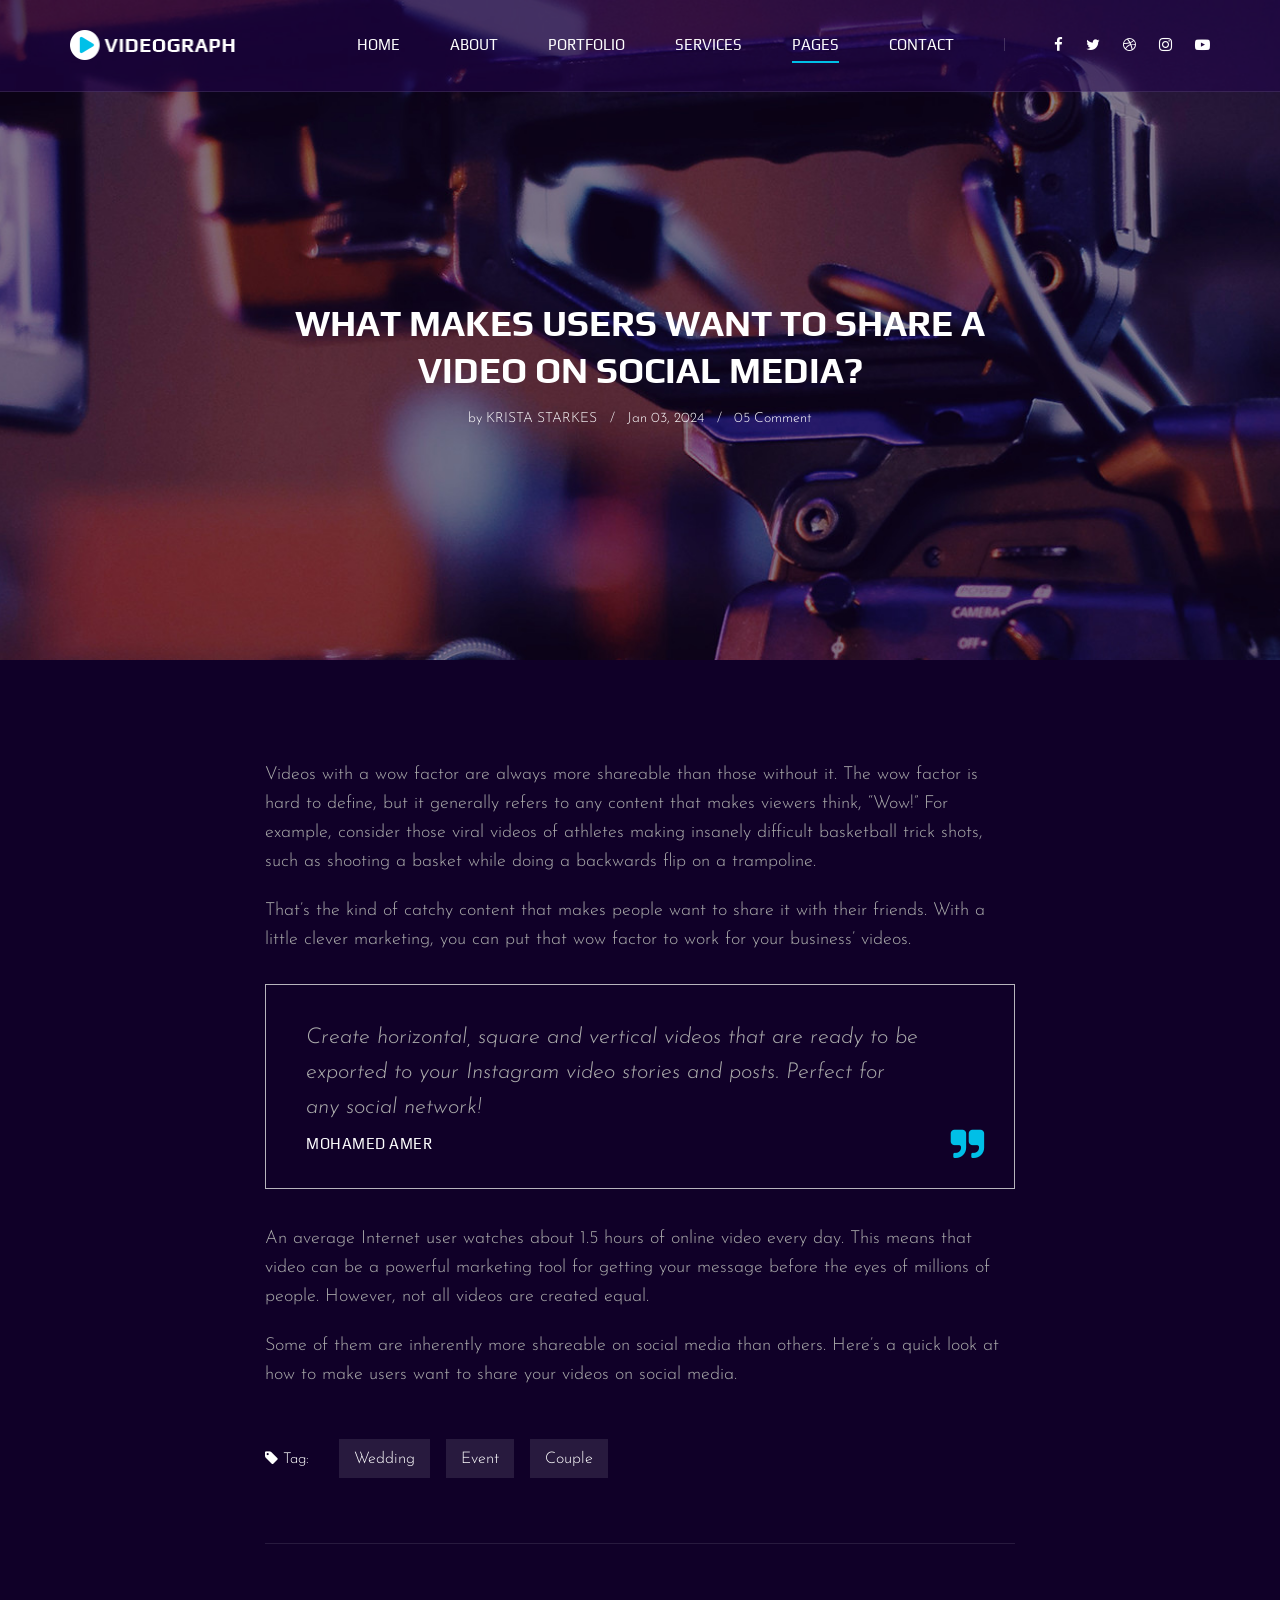
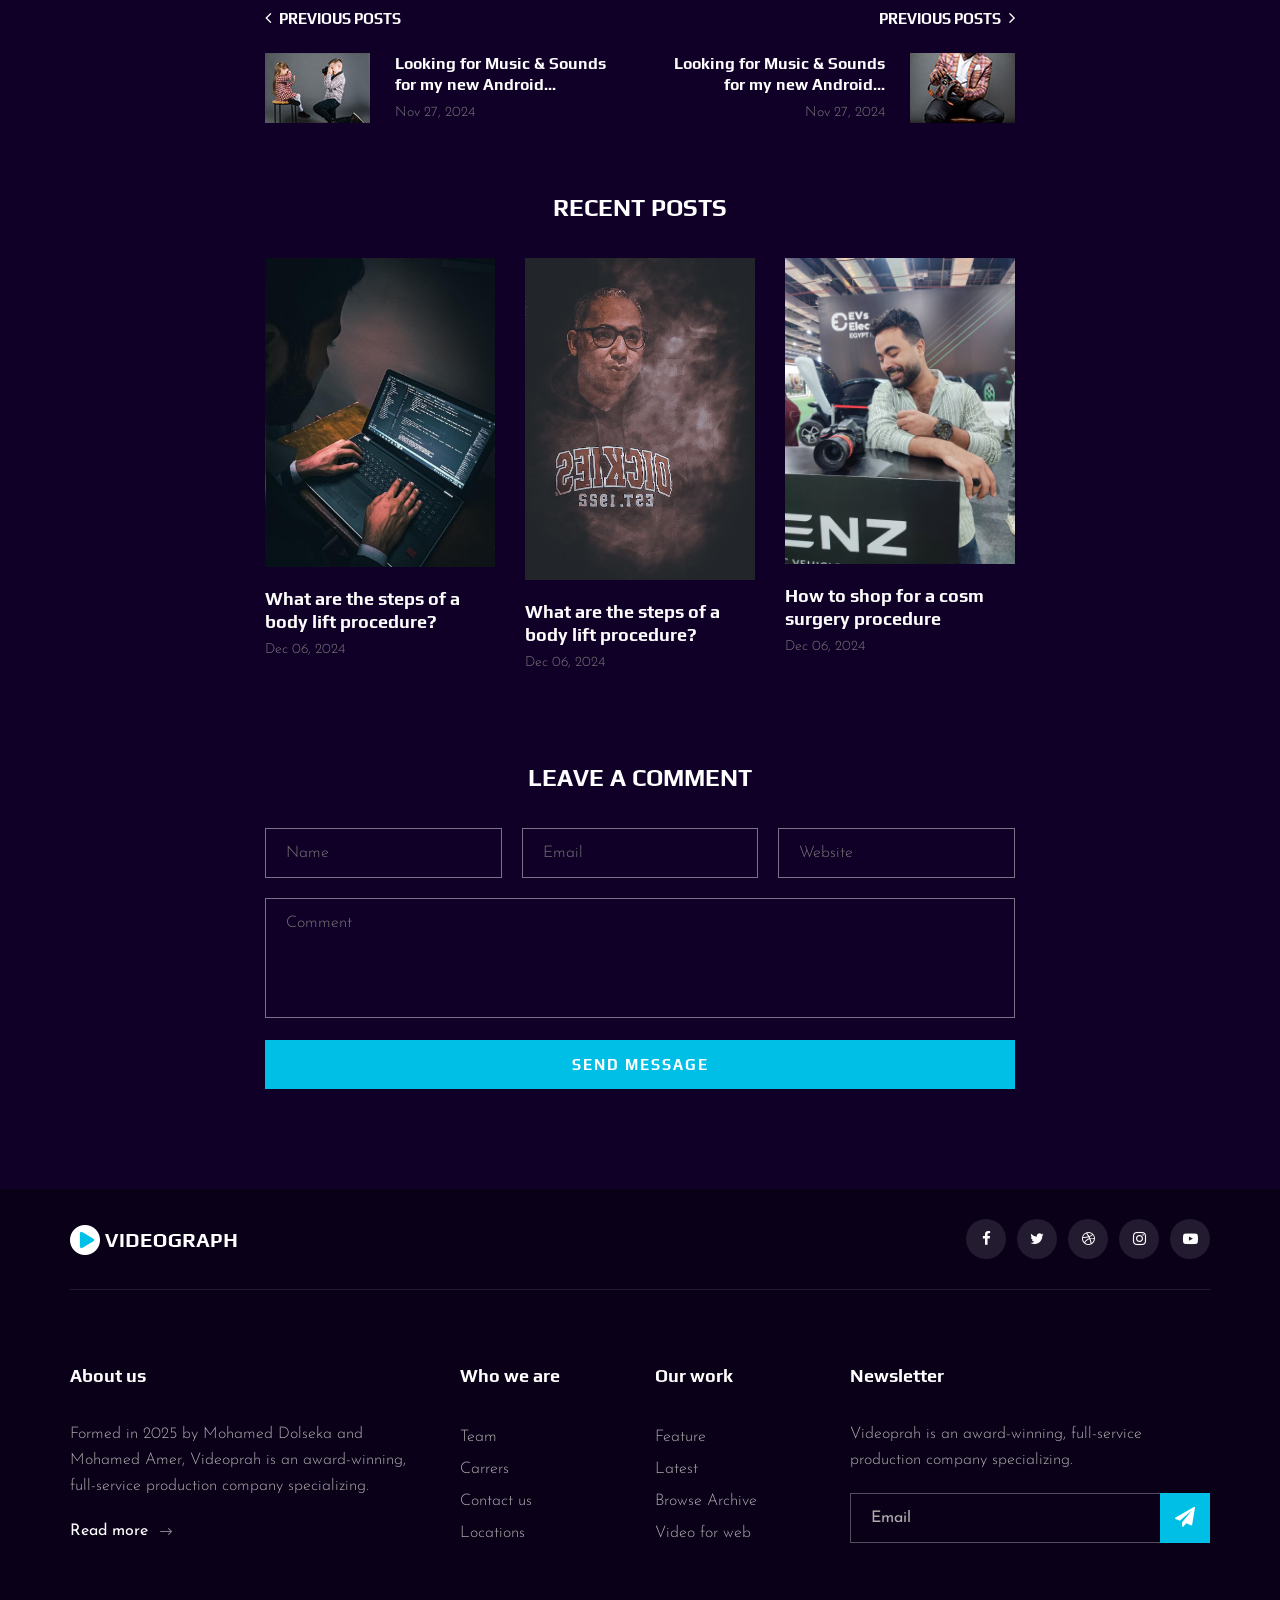
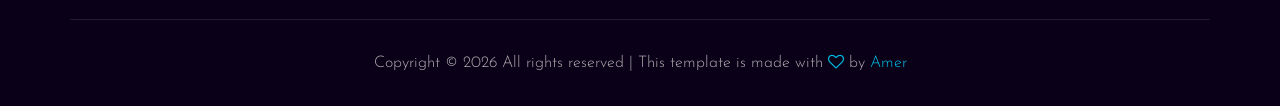
<file: blog-details.html>
<!DOCTYPE html>
<html lang="zxx">

<head>
    <meta charset="UTF-8">
    <meta name="description" content="Videograph Template">
    <meta name="keywords" content="Videograph, unica, creative, html">
    <meta name="viewport" content="width=device-width, initial-scale=1.0">
    <meta http-equiv="X-UA-Compatible" content="ie=edge">
    <title>Videograph Web Developer</title>

    <!-- Google Font -->
    <link href="https://fonts.googleapis.com/css2?family=Play:wght@400;700&display=swap" rel="stylesheet">
    <link href="https://fonts.googleapis.com/css2?family=Josefin+Sans:wght@300;400;500;600;700&display=swap"
        rel="stylesheet">

    <!-- Css Styles -->
    <link rel="stylesheet" href="css/bootstrap.min.css" type="text/css">
    <link rel="stylesheet" href="css/font-awesome.min.css" type="text/css">
    <link rel="stylesheet" href="css/elegant-icons.css" type="text/css">
    <link rel="stylesheet" href="css/owl.carousel.min.css" type="text/css">
    <link rel="stylesheet" href="css/magnific-popup.css" type="text/css">
    <link rel="stylesheet" href="css/slicknav.min.css" type="text/css">
    <link rel="stylesheet" href="css/style.css" type="text/css">
</head>

<body>
    <!-- Page Preloder -->
    <div id="preloder">
        <div class="loader"></div>
    </div>

    <!-- Header Section Begin -->
    <header class="header">
        <div class="container">
            <div class="row">
                <div class="col-lg-2">
                    <div class="header__logo">
                        <a href="./index.html"><img src="img/logo.png" alt=""></a>
                    </div>
                </div>
                <div class="col-lg-10">
                    <div class="header__nav__option">
                        <nav class="header__nav__menu mobile-menu">
                            <ul>
                                <li><a href="./index.html">Home</a></li>
                                <li><a href="./about.html">About</a></li>
                                <li><a href="./portfolio.html">Portfolio</a></li>
                                <li ><a href="./services.html">Services</a></li>
                                <li class="active"><a href="#">Pages</a>
                                    <ul class="dropdown">
                                        <li><a href="./about.html">About</a></li>
                                        <li><a href="./portfolio.html">Portfolio</a></li>
                                        <li><a href="./blog.html">Blog</a></li>
                                        <li><a href="./blog-details.html">Blog Details</a></li>
                                    </ul>
                                </li>
                                <li><a href="./contact.html">Contact</a></li>
                            </ul>
                        </nav>
                        <div class="header__nav__social">
                            <a href="#"><i class="fa fa-facebook"></i></a>
                            <a href="#"><i class="fa fa-twitter"></i></a>
                            <a href="#"><i class="fa fa-dribbble"></i></a>
                            <a href="#"><i class="fa fa-instagram"></i></a>
                            <a href="#"><i class="fa fa-youtube-play"></i></a>
                        </div>
                    </div>
                </div>
            </div>
            <div id="mobile-menu-wrap"></div>
        </div>
    </header>
    <!-- Header End -->

    <!-- Blog Details Hero Begin -->
    <section class="blog-hero spad set-bg" data-setbg="img/blog/blog-hero.jpg">
        <div class="container">
            <div class="row d-flex justify-content-center">
                <div class="col-lg-8">
                    <div class="blog__hero__text">
                        <h2>WHAT MAKES USERS WANT TO SHARE A VIDEO ON SOCIAL MEDIA?</h2>
                        <ul>
                            <li>by <span>Krista Starkes</span></li>
                            <li>Jan 03, 2024</li>
                            <li>05 Comment</li>
                        </ul>
                    </div>
                </div>
            </div>
        </div>
    </section>
    <!-- Blog Details Hero End -->

    <!-- Blog Details Section Begin -->
    <div class="blog-details spad">
        <div class="container">
            <div class="row d-flex justify-content-center">
                <div class="col-lg-8">
                    <div class="blog__details__content">
                        <div class="blog__details__text">
                            <p>Videos with a wow factor are always more shareable than those without it. The wow factor
                                is hard to define, but it generally refers to any content that makes viewers think,
                                “Wow!” For example, consider those viral videos of athletes making insanely difficult
                                basketball trick shots, such as shooting a basket while doing a backwards flip on a
                                trampoline.</p>
                            <p>That’s the kind of catchy content that makes people want to share it with their friends.
                                With a little clever marketing, you can put that wow factor to work for your business’
                                videos.</p>
                        </div>
                        <div class="blog__details__quote">
                            <p>Create horizontal, square and vertical videos that are ready to be exported to your
                                Instagram video stories and posts. Perfect for any social network!</p>
                            <h6>Mohamed Amer</h6>
                            <i class="fa fa-quote-right"></i>
                        </div>
                        <div class="blog__details__desc">
                            <p>An average Internet user watches about 1.5 hours of online video every day. This means
                                that video can be a powerful marketing tool for getting your message before the eyes of
                                millions of people. However, not all videos are created equal.</p>
                            <p>Some of them are inherently more shareable on social media than others. Here’s a quick
                                look at how to make users want to share your videos on social media.</p>
                        </div>
                        <div class="blog__details__tags">
                            <span><i class="fa fa-tag"></i> Tag:</span>
                            <a href="#">Wedding</a>
                            <a href="#">Event</a>
                            <a href="#">Couple</a>
                        </div>
                        <div class="blog__details__option">
                            <div class="row">
                                <div class="col-lg-6 col-md-6 col-sm-6">
                                    <a href="#" class="blog__details__option__item">
                                        <h5><i class="fa fa-angle-left"></i> Previous posts</h5>
                                        <div class="blog__details__option__item__img">
                                            <img src="img/blog/prev.jpg" alt="">
                                        </div>
                                        <div class="blog__details__option__item__text">
                                            <h6>Looking for Music & Sounds for my new Android...</h6>
                                            <span>Nov 27, 2024</span>
                                        </div>
                                    </a>
                                </div>
                                <div class="col-lg-6 col-md-6 col-sm-6">
                                    <a href="#" class="blog__details__option__item blog__details__option__item--right">
                                        <h5>Previous posts <i class="fa fa-angle-right"></i></h5>
                                        <div class="blog__details__option__item__img">
                                            <img src="img/blog/next.jpg" alt="">
                                        </div>
                                        <div class="blog__details__option__item__text">
                                            <h6>Looking for Music & Sounds for my new Android...</h6>
                                            <span>Nov 27, 2024</span>
                                        </div>
                                    </a>
                                </div>
                            </div>
                        </div>
                        <div class="blog__details__recent">
                            <h4>Recent Posts</h4>
                            <div class="row">
                                <div class="col-lg-4 col-md-6 col-sm-6">
                                    <div class="blog__details__recent__item">
                                        <img src="img/blog/ri-5.jpg" alt="">
                                        <h5>What are the steps of a body lift procedure?</h5>
                                        <span>Dec 06, 2024</span>
                                    </div>
                                </div>
                                <div class="col-lg-4 col-md-6 col-sm-6">
                                    <div class="blog__details__recent__item">
                                        <img src="img/blog/ri-4.jpg" alt="">
                                        <h5>What are the steps of a body lift procedure?</h5>
                                        <span>Dec 06, 2024</span>
                                    </div>
                                </div>
                                <div class="col-lg-4 col-md-6 col-sm-6">
                                    <div class="blog__details__recent__item">
                                        <img src="img/blog/blog-3.jpg" alt="">
                                        <h5>How to shop for a cosm surgery procedure</h5>
                                        <span>Dec 06, 2024</span>
                                    </div>
                                </div>
                            </div>
                        </div>
                        <div class="blog__details__comment">
                            <h4>Leave a comment</h4>
                            <form action="#">
                                <div class="input__list">
                                    <input type="text" placeholder="Name">
                                    <input type="text" placeholder="Email">
                                    <input type="text" placeholder="Website">
                                </div>
                                <textarea placeholder="Comment"></textarea>
                                <button type="submit" class="site-btn">Send Message</button>
                            </form>
                        </div>
                    </div>
                </div>
            </div>
        </div>
    </div>
    <!-- Blog Details Section End -->

    <!-- Footer Section Begin -->
    <footer class="footer">
        <div class="container">
            <div class="footer__top">
                <div class="row">
                    <div class="col-lg-6 col-md-6">
                        <div class="footer__top__logo">
                            <a href="#"><img src="img/logo.png" alt=""></a>
                        </div>
                    </div>
                    <div class="col-lg-6 col-md-6">
                        <div class="footer__top__social">
                            <a href="https://www.facebook.com/profile.php?id=100088682672445"><i class="fa fa-facebook"></i></a>
                            <a href="https://x.com/mohamedahm57869?t=QjQ39juwj7JDxIcQQd5iMw&s=09"><i class="fa fa-twitter"></i></a>
                            <a href="https://www.facebook.com/medo2012791/"><i class="fa fa-dribbble"></i></a>
                            <a href="https://www.instagram.com/dolseka_photographer/profilecard/?igsh=MTI3NGk0ODdrY2F6NA== "><i class="fa fa-instagram"></i></a>
                            <a href="#"><i class="fa fa-youtube-play"></i></a>
                        </div>
                    </div>
                </div>
            </div>
            <div class="footer__option">
                <div class="row">
                    <div class="col-lg-4 col-md-6 col-sm-6">
                        <div class="footer__option__item">
                            <h5>About us</h5>
                            <p>Formed in 2025 by Mohamed Dolseka and Mohamed Amer, Videoprah is an award-winning,
                                full-service production company specializing.</p>
                            <a href="#" class="read__more">Read more <span class="arrow_right"></span></a>
                        </div>
                    </div>
                    <div class="col-lg-2 col-md-3 col-sm-3">
                        <div class="footer__option__item">
                            <h5>Who we are</h5>
                            <ul>
                                <li><a href="#">Team</a></li>
                                <li><a href="#">Carrers</a></li>
                                <li><a href="#">Contact us</a></li>
                                <li><a href="#">Locations</a></li>
                            </ul>
                        </div>
                    </div>
                    <div class="col-lg-2 col-md-3 col-sm-3">
                        <div class="footer__option__item">
                            <h5>Our work</h5>
                            <ul>
                                <li><a href="#">Feature</a></li>
                                <li><a href="#">Latest</a></li>
                                <li><a href="#">Browse Archive</a></li>
                                <li><a href="#">Video for web</a></li>
                            </ul>
                        </div>
                    </div>
                    <div class="col-lg-4 col-md-12">
                        <div class="footer__option__item">
                            <h5>Newsletter</h5>
                            <p>Videoprah is an award-winning, full-service production company specializing.</p>
                            <form action="#">
                                <input type="text" placeholder="Email">
                                <button type="submit"><i class="fa fa-send"></i></button>
                            </form>
                        </div>
                    </div>
                </div>
            </div>
            <div class="footer__copyright">
                <div class="row">
                    <div class="col-lg-12 text-center">
                        <!-- Link back to Colorlib can't be removed. Template is licensed under CC BY 3.0. -->
                        <p class="footer__copyright__text">Copyright &copy;
                            <script>
                                document.write(new Date().getFullYear());
                            </script>
                            All rights reserved | This template is made with <i class="fa fa-heart-o"
                                aria-hidden="true"></i> by <a href="https://www.facebook.com/medo2012791/"
                                target="_blank">Amer</a>
                        </p>
                        <!-- Link back to Colorlib can't be removed. Template is licensed under CC BY 3.0. -->
                    </div>
                </div>
            </div>
        </div>
    </footer>
    <!-- Footer Section End -->

    <!-- Js Plugins -->
    <script src="js/jquery-3.3.1.min.js"></script>
    <script src="js/bootstrap.min.js"></script>
    <script src="js/jquery.magnific-popup.min.js"></script>
    <script src="js/mixitup.min.js"></script>
    <script src="js/masonry.pkgd.min.js"></script>
    <script src="js/jquery.slicknav.js"></script>
    <script src="js/owl.carousel.min.js"></script>
    <script src="js/main.js"></script>
</body>

</html>
</file>
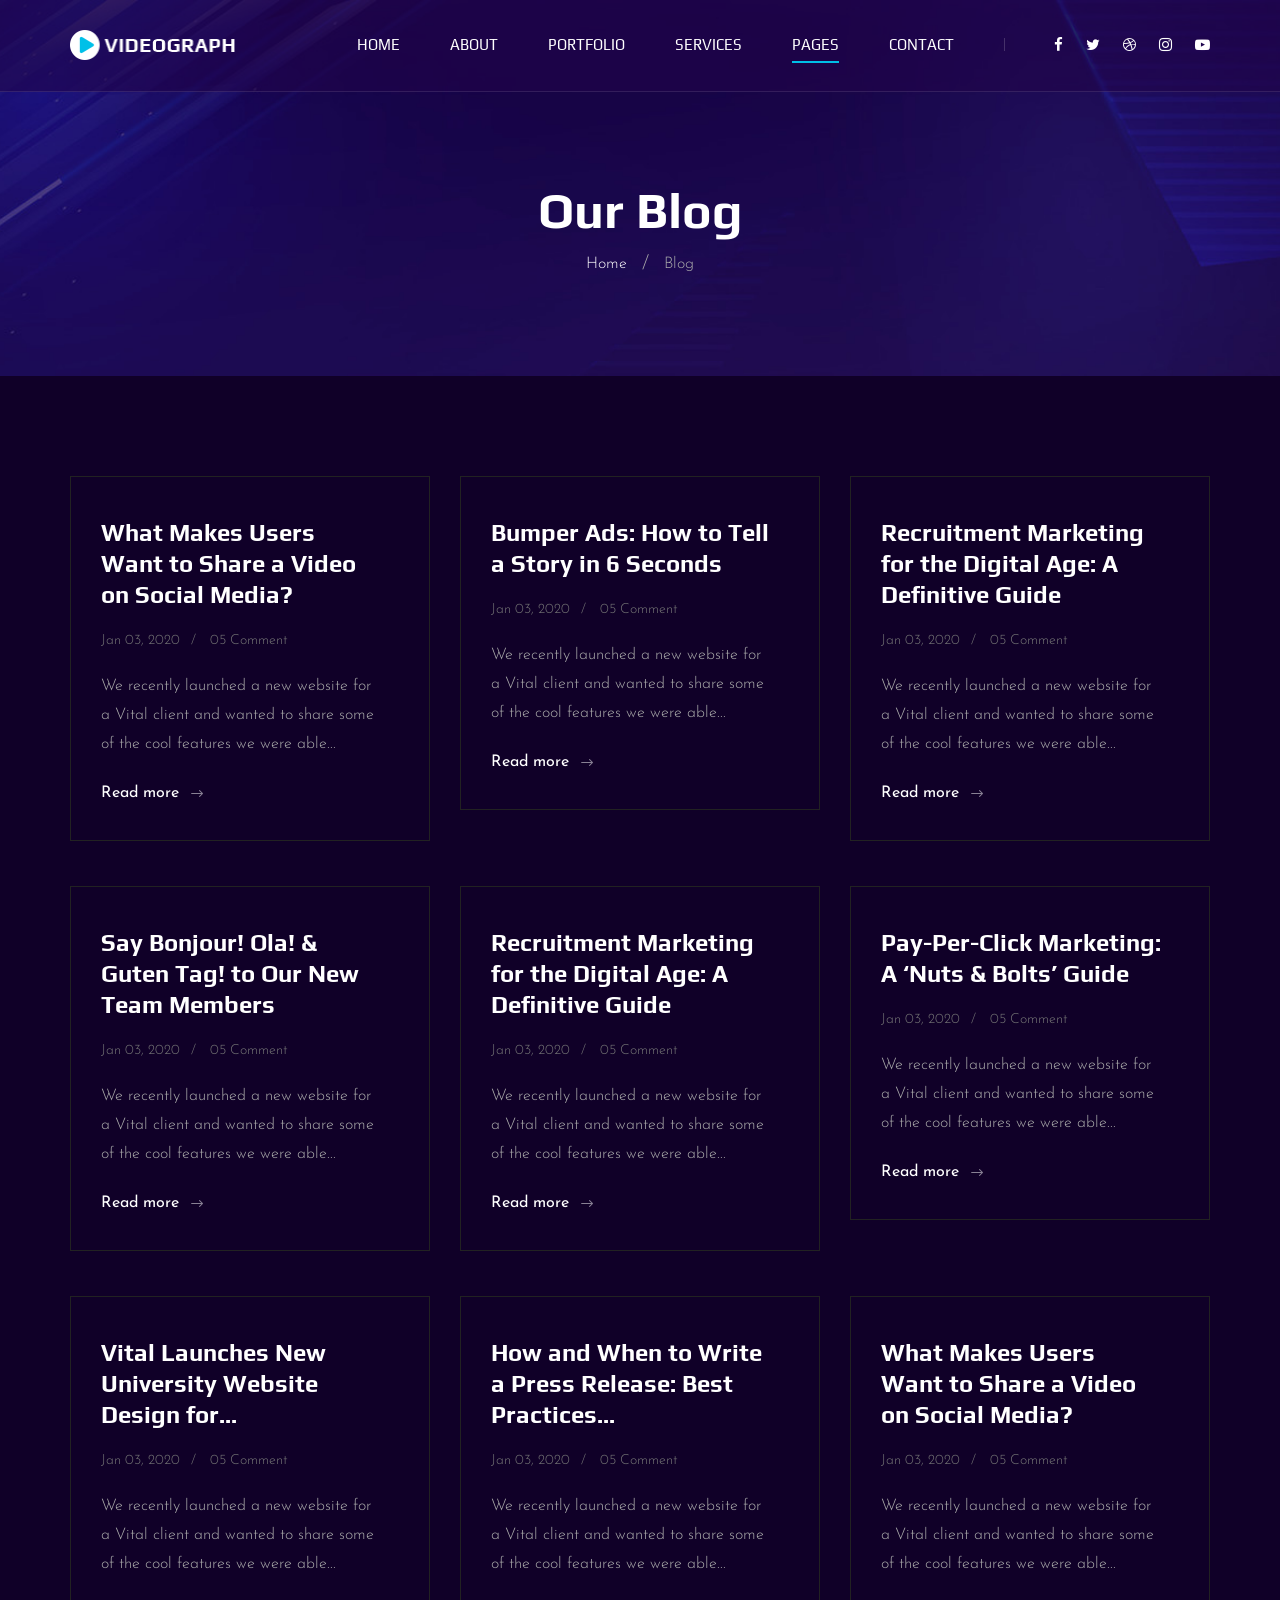
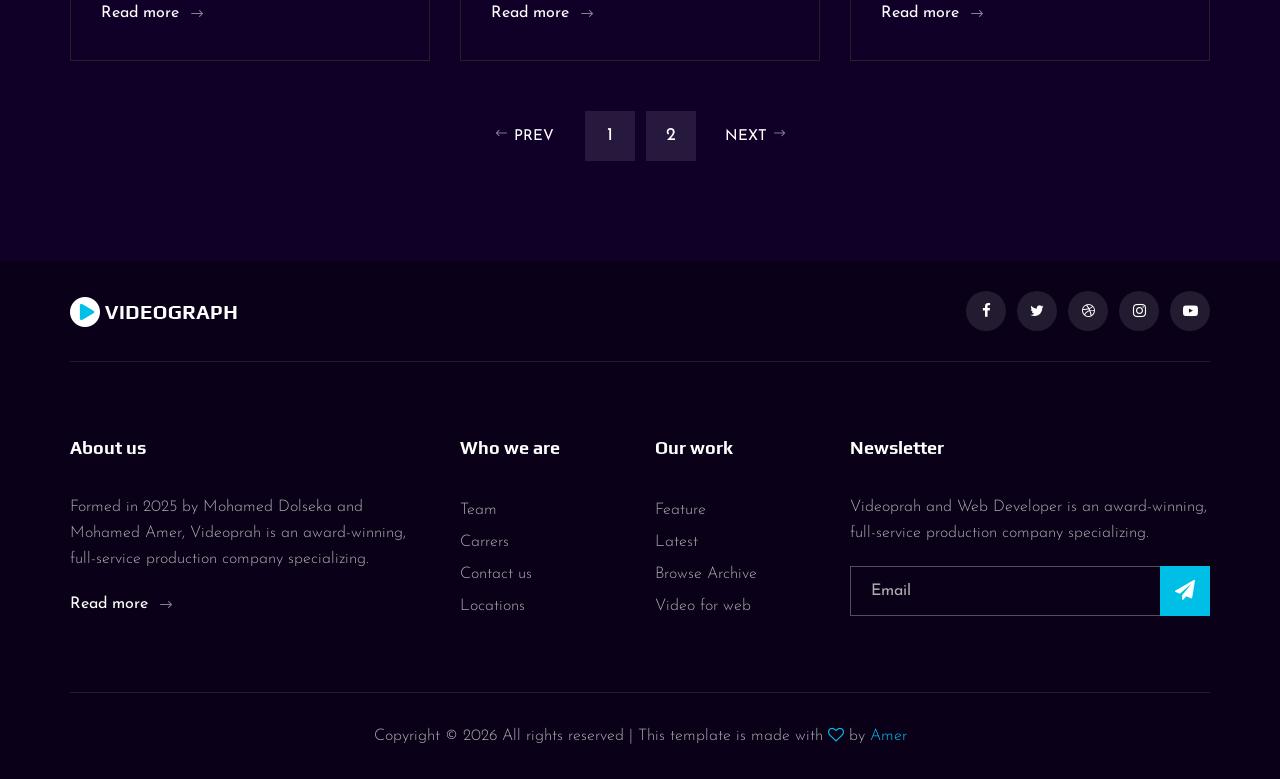
<file: blog.html>
<!DOCTYPE html>
<html lang="zxx">

<head>
    <meta charset="UTF-8">
    <meta name="description" content="Videograph Template">
    <meta name="keywords" content="Videograph, unica, creative, html">
    <meta name="viewport" content="width=device-width, initial-scale=1.0">
    <meta http-equiv="X-UA-Compatible" content="ie=edge">
    <title>Videograph Web Developer</title>

    <!-- Google Font -->
    <link href="https://fonts.googleapis.com/css2?family=Play:wght@400;700&display=swap" rel="stylesheet">
    <link href="https://fonts.googleapis.com/css2?family=Josefin+Sans:wght@300;400;500;600;700&display=swap"
        rel="stylesheet">

    <!-- Css Styles -->
    <link rel="stylesheet" href="css/bootstrap.min.css" type="text/css">
    <link rel="stylesheet" href="css/font-awesome.min.css" type="text/css">
    <link rel="stylesheet" href="css/elegant-icons.css" type="text/css">
    <link rel="stylesheet" href="css/owl.carousel.min.css" type="text/css">
    <link rel="stylesheet" href="css/magnific-popup.css" type="text/css">
    <link rel="stylesheet" href="css/slicknav.min.css" type="text/css">
    <link rel="stylesheet" href="css/style.css" type="text/css">
</head>

<body>
    <!-- Page Preloder -->
    <div id="preloder">
        <div class="loader"></div>
    </div>

    <!-- Header Section Begin -->
    <header class="header">
        <div class="container">
            <div class="row">
                <div class="col-lg-2">
                    <div class="header__logo">
                        <a href="./index.html"><img src="img/logo.png" alt=""></a>
                    </div>
                </div>
                <div class="col-lg-10">
                    <div class="header__nav__option">
                        <nav class="header__nav__menu mobile-menu">
                            <ul>
                                <li><a href="./index.html">Home</a></li>
                                <li><a href="./about.html">About</a></li>
                                <li><a href="./portfolio.html">Portfolio</a></li>
                                <li ><a href="./services.html">Services</a></li>
                                <li class="active"><a href="#">Pages</a>
                                    <ul class="dropdown">
                                        <li><a href="./about.html">About</a></li>
                                        <li><a href="./portfolio.html">Portfolio</a></li>
                                        <li ><a href="./blog.html">Blog</a></li>
                                        <li><a href="./blog-details.html">Blog Details</a></li>
                                    </ul>
                                </li>
                                <li><a href="./contact.html">Contact</a></li>
                            </ul>
                        </nav>
                        <div class="header__nav__social">
                            <a href="#"><i class="fa fa-facebook"></i></a>
                            <a href="#"><i class="fa fa-twitter"></i></a>
                            <a href="#"><i class="fa fa-dribbble"></i></a>
                            <a href="#"><i class="fa fa-instagram"></i></a>
                            <a href="#"><i class="fa fa-youtube-play"></i></a>
                        </div>
                    </div>
                </div>
            </div>
            <div id="mobile-menu-wrap"></div>
        </div>
    </header>
    <!-- Header End -->

    <!-- Breadcrumb Begin -->
    <div class="breadcrumb-option spad set-bg" data-setbg="img/breadcrumb-bg.jpg">
        <div class="container">
            <div class="row">
                <div class="col-lg-12 text-center">
                    <div class="breadcrumb__text">
                        <h2>Our Blog</h2>
                        <div class="breadcrumb__links">
                            <a href="#">Home</a>
                            <span>Blog</span>
                        </div>
                    </div>
                </div>
            </div>
        </div>
    </div>
    <!-- Breadcrumb End -->

    <!-- Blog Section Begin -->
    <section class="blog spad">
        <div class="container">
            <div class="row">
                <div class="col-lg-4 col-md-6 col-sm-6">
                    <div class="blog__item">
                        <h4>What Makes Users Want to Share a Video on Social Media?</h4>
                        <ul>
                            <li>Jan 03, 2020</li>
                            <li>05 Comment</li>
                        </ul>
                        <p>We recently launched a new website for a Vital client and wanted to share some of the cool
                            features we were able...</p>
                        <a href="#">Read more <span class="arrow_right"></span></a>
                    </div>
                </div>
                <div class="col-lg-4 col-md-6 col-sm-6">
                    <div class="blog__item">
                        <h4>Bumper Ads: How to Tell a Story in 6 Seconds</h4>
                        <ul>
                            <li>Jan 03, 2020</li>
                            <li>05 Comment</li>
                        </ul>
                        <p>We recently launched a new website for a Vital client and wanted to share some of the cool
                            features we were able...</p>
                        <a href="#">Read more <span class="arrow_right"></span></a>
                    </div>
                </div>
                <div class="col-lg-4 col-md-6 col-sm-6">
                    <div class="blog__item">
                        <h4>Recruitment Marketing for the Digital Age: A Definitive Guide</h4>
                        <ul>
                            <li>Jan 03, 2020</li>
                            <li>05 Comment</li>
                        </ul>
                        <p>We recently launched a new website for a Vital client and wanted to share some of the cool
                            features we were able...</p>
                        <a href="#">Read more <span class="arrow_right"></span></a>
                    </div>
                </div>
                <div class="col-lg-4 col-md-6 col-sm-6">
                    <div class="blog__item">
                        <h4>Say Bonjour! Ola! & Guten Tag! to Our New Team Members</h4>
                        <ul>
                            <li>Jan 03, 2020</li>
                            <li>05 Comment</li>
                        </ul>
                        <p>We recently launched a new website for a Vital client and wanted to share some of the cool
                            features we were able...</p>
                        <a href="#">Read more <span class="arrow_right"></span></a>
                    </div>
                </div>
                <div class="col-lg-4 col-md-6 col-sm-6">
                    <div class="blog__item">
                        <h4>Recruitment Marketing for the Digital Age: A Definitive Guide</h4>
                        <ul>
                            <li>Jan 03, 2020</li>
                            <li>05 Comment</li>
                        </ul>
                        <p>We recently launched a new website for a Vital client and wanted to share some of the cool
                            features we were able...</p>
                        <a href="#">Read more <span class="arrow_right"></span></a>
                    </div>
                </div>
                <div class="col-lg-4 col-md-6 col-sm-6">
                    <div class="blog__item">
                        <h4>Pay-Per-Click Marketing: A ‘Nuts & Bolts’ Guide</h4>
                        <ul>
                            <li>Jan 03, 2020</li>
                            <li>05 Comment</li>
                        </ul>
                        <p>We recently launched a new website for a Vital client and wanted to share some of the cool
                            features we were able...</p>
                        <a href="#">Read more <span class="arrow_right"></span></a>
                    </div>
                </div>
                <div class="col-lg-4 col-md-6 col-sm-6">
                    <div class="blog__item">
                        <h4>Vital Launches New University Website Design for...</h4>
                        <ul>
                            <li>Jan 03, 2020</li>
                            <li>05 Comment</li>
                        </ul>
                        <p>We recently launched a new website for a Vital client and wanted to share some of the cool
                            features we were able...</p>
                        <a href="#">Read more <span class="arrow_right"></span></a>
                    </div>
                </div>
                <div class="col-lg-4 col-md-6 col-sm-6">
                    <div class="blog__item">
                        <h4>How and When to Write a Press Release: Best Practices...</h4>
                        <ul>
                            <li>Jan 03, 2020</li>
                            <li>05 Comment</li>
                        </ul>
                        <p>We recently launched a new website for a Vital client and wanted to share some of the cool
                            features we were able...</p>
                        <a href="#">Read more <span class="arrow_right"></span></a>
                    </div>
                </div>
                <div class="col-lg-4 col-md-6 col-sm-6">
                    <div class="blog__item">
                        <h4>What Makes Users Want to Share a Video on Social Media?</h4>
                        <ul>
                            <li>Jan 03, 2020</li>
                            <li>05 Comment</li>
                        </ul>
                        <p>We recently launched a new website for a Vital client and wanted to share some of the cool
                            features we were able...</p>
                        <a href="#">Read more <span class="arrow_right"></span></a>
                    </div>
                </div>
            </div>
            <div class="row">
                <div class="col-lg-12">
                    <div class="pagination__option blog__pagi">
                        <a href="#" class="arrow__pagination left__arrow"><span class="arrow_left"></span> Prev</a>
                        <a href="#" class="number__pagination">1</a>
                        <a href="#" class="number__pagination">2</a>
                        <a href="#" class="arrow__pagination right__arrow">Next <span class="arrow_right"></span></a>
                    </div>
                </div>
            </div>
        </div>
    </section>
    <!-- Blog Section End -->

    <!-- Footer Section Begin -->
    <footer class="footer">
        <div class="container">
            <div class="footer__top">
                <div class="row">
                    <div class="col-lg-6 col-md-6">
                        <div class="footer__top__logo">
                            <a href="#"><img src="img/logo.png" alt=""></a>
                        </div>
                    </div>
                    <div class="col-lg-6 col-md-6">
                        <div class="footer__top__social">
                            <a href="https://www.facebook.com/profile.php?id=100088682672445"><i
                                    class="fa fa-facebook"></i></a>
                            <a href="https://x.com/mohamedahm57869?t=QjQ39juwj7JDxIcQQd5iMw&s=09"><i
                                    class="fa fa-twitter"></i></a>
                            <a href="https://www.facebook.com/medo2012791/"><i class="fa fa-dribbble"></i></a>
                            <a
                                href="https://www.instagram.com/dolseka_photographer/profilecard/?igsh=MTI3NGk0ODdrY2F6NA== "><i
                                    class="fa fa-instagram"></i></a>
                            <a href="#"><i class="fa fa-youtube-play"></i></a>
                        </div>
                    </div>
                </div>
            </div>
            <div class="footer__option">
                <div class="row">
                    <div class="col-lg-4 col-md-6 col-sm-6">
                        <div class="footer__option__item">
                            <h5>About us</h5>
                            <p>Formed in 2025 by Mohamed Dolseka and Mohamed Amer, Videoprah is an award-winning,
                                full-service production company specializing.</p>
                            <a href="#" class="read__more">Read more <span class="arrow_right"></span></a>
                        </div>
                    </div>
                    <div class="col-lg-2 col-md-3 col-sm-3">
                        <div class="footer__option__item">
                            <h5>Who we are</h5>
                            <ul>
                                <li><a href="#">Team</a></li>
                                <li><a href="#">Carrers</a></li>
                                <li><a href="#">Contact us</a></li>
                                <li><a href="#">Locations</a></li>
                            </ul>
                        </div>
                    </div>
                    <div class="col-lg-2 col-md-3 col-sm-3">
                        <div class="footer__option__item">
                            <h5>Our work</h5>
                            <ul>
                                <li><a href="#">Feature</a></li>
                                <li><a href="#">Latest</a></li>
                                <li><a href="#">Browse Archive</a></li>
                                <li><a href="#">Video for web</a></li>
                            </ul>
                        </div>
                    </div>
                    <div class="col-lg-4 col-md-12">
                        <div class="footer__option__item">
                            <h5>Newsletter</h5>
                            <p>Videoprah and Web Developer is an award-winning, full-service production company
                                specializing.</p>
                            <form action="#">
                                <input type="text" placeholder="Email">
                                <button type="submit"><i class="fa fa-send"></i></button>
                            </form>
                        </div>
                    </div>
                </div>
            </div>
            <div class="footer__copyright">
                <div class="row">
                    <div class="col-lg-12 text-center">
                        <!-- Link back to Colorlib can't be removed. Template is licensed under CC BY 3.0. -->
                        <p class="footer__copyright__text">Copyright &copy;
                            <script>
                                document.write(new Date().getFullYear());
                            </script>
                            All rights reserved | This template is made with <i class="fa fa-heart-o"
                                aria-hidden="true"></i> by <a href="https://www.facebook.com/medo2012791/"
                                target="_blank">Amer</a>
                        </p>
                        <!-- Link back to Colorlib can't be removed. Template is licensed under CC BY 3.0. -->
                    </div>
                </div>
            </div>
        </div>
    </footer>
    <!-- Footer Section End -->

    <!-- Js Plugins -->
    <script src="js/jquery-3.3.1.min.js"></script>
    <script src="js/bootstrap.min.js"></script>
    <script src="js/jquery.magnific-popup.min.js"></script>
    <script src="js/mixitup.min.js"></script>
    <script src="js/masonry.pkgd.min.js"></script>
    <script src="js/jquery.slicknav.js"></script>
    <script src="js/owl.carousel.min.js"></script>
    <script src="js/main.js"></script>
</body>

</html>
</file>
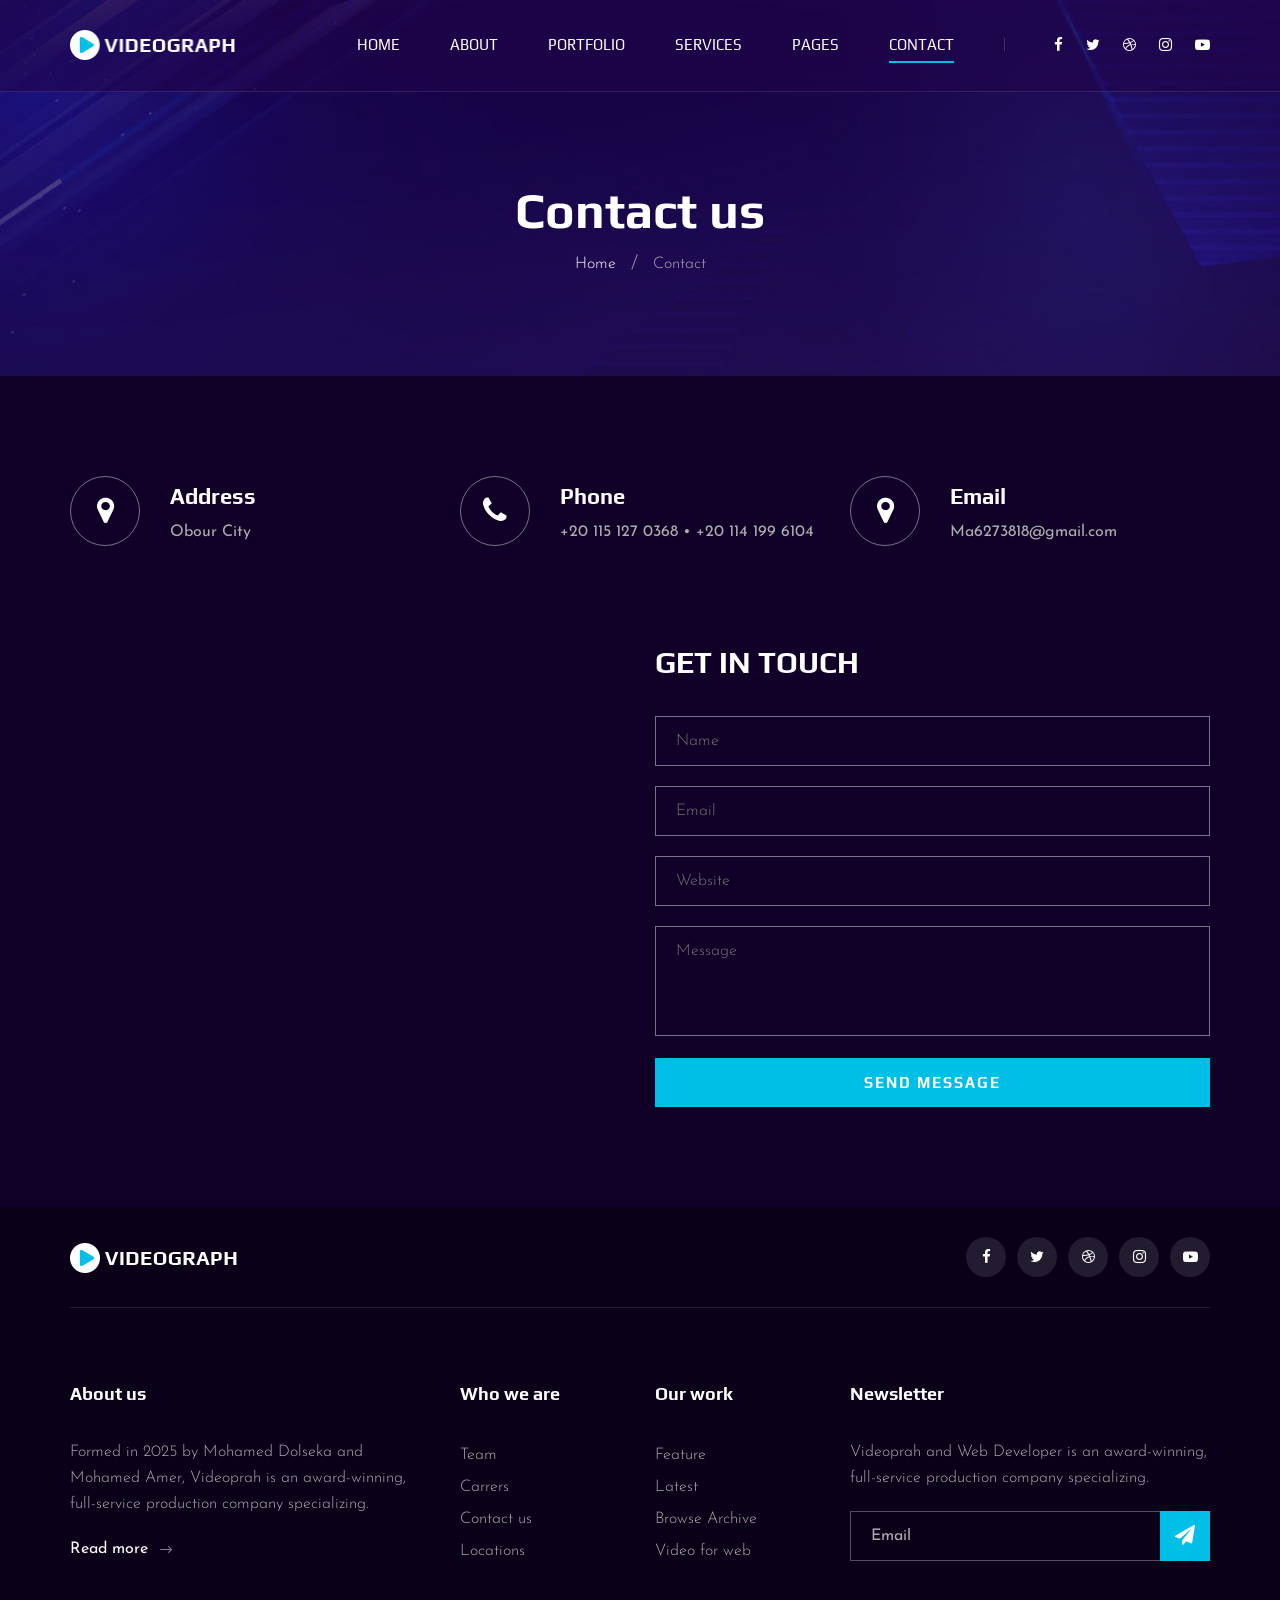
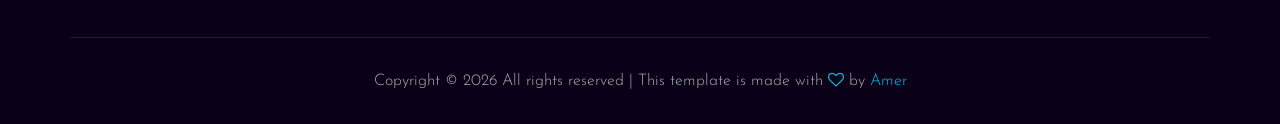
<file: contact.html>
<!DOCTYPE html>
<html lang="zxx">

<head>
    <meta charset="UTF-8">
    <meta name="description" content="Videograph Template">
    <meta name="keywords" content="Videograph, unica, creative, html">
    <meta name="viewport" content="width=device-width, initial-scale=1.0">
    <meta http-equiv="X-UA-Compatible" content="ie=edge">
    <title>Videograph Web Developer</title>

    <!-- Google Font -->
    <link href="https://fonts.googleapis.com/css2?family=Play:wght@400;700&display=swap" rel="stylesheet">
    <link href="https://fonts.googleapis.com/css2?family=Josefin+Sans:wght@300;400;500;600;700&display=swap"
        rel="stylesheet">

    <!-- Css Styles -->
    <link rel="stylesheet" href="css/bootstrap.min.css" type="text/css">
    <link rel="stylesheet" href="css/font-awesome.min.css" type="text/css">
    <link rel="stylesheet" href="css/elegant-icons.css" type="text/css">
    <link rel="stylesheet" href="css/owl.carousel.min.css" type="text/css">
    <link rel="stylesheet" href="css/magnific-popup.css" type="text/css">
    <link rel="stylesheet" href="css/slicknav.min.css" type="text/css">
    <link rel="stylesheet" href="css/style.css" type="text/css">
</head>

<body>
    <!-- Page Preloder -->
    <div id="preloder">
        <div class="loader"></div>
    </div>

    <!-- Header Section Begin -->
    <header class="header">
        <div class="container">
            <div class="row">
                <div class="col-lg-2">
                    <div class="header__logo">
                        <a href="./index.html"><img src="img/logo.png" alt=""></a>
                    </div>
                </div>
                <div class="col-lg-10">
                    <div class="header__nav__option">
                        <nav class="header__nav__menu mobile-menu">
                            <ul>
                                <li><a href="./index.html">Home</a></li>
                                <li><a href="./about.html">About</a></li>
                                <li><a href="./portfolio.html">Portfolio</a></li>
                                <li><a href="./services.html">Services</a></li>
                                <li><a href="#">Pages</a>
                                    <ul class="dropdown">
                                        <li><a href="./about.html">About</a></li>
                                        <li><a href="./portfolio.html">Portfolio</a></li>
                                        <li><a href="./blog.html">Blog</a></li>
                                        <li><a href="./blog-details.html">Blog Details</a></li>
                                    </ul>
                                </li>
                                <li class="active"><a href="./contact.html">Contact</a></li>
                            </ul>
                        </nav>
                        <div class="header__nav__social">
                            <a href="#"><i class="fa fa-facebook"></i></a>
                            <a href="#"><i class="fa fa-twitter"></i></a>
                            <a href="#"><i class="fa fa-dribbble"></i></a>
                            <a href="#"><i class="fa fa-instagram"></i></a>
                            <a href="#"><i class="fa fa-youtube-play"></i></a>
                        </div>
                    </div>
                </div>
            </div>
            <div id="mobile-menu-wrap"></div>
        </div>
    </header>
    <!-- Header End -->

    <!-- Breadcrumb Begin -->
    <div class="breadcrumb-option spad set-bg" data-setbg="img/breadcrumb-bg.jpg">
        <div class="container">
            <div class="row">
                <div class="col-lg-12 text-center">
                    <div class="breadcrumb__text">
                        <h2>Contact us</h2>
                        <div class="breadcrumb__links">
                            <a href="#">Home</a>
                            <span>Contact</span>
                        </div>
                    </div>
                </div>
            </div>
        </div>
    </div>
    <!-- Breadcrumb End -->

    <!-- Contact Widget Section Begin -->
    <section class="contact-widget spad">
        <div class="container">
            <div class="row">
                <div class="col-lg-4 col-md-6 col-md-6 col-md-3">
                    <div class="contact__widget__item">
                        <div class="contact__widget__item__icon">
                            <i class="fa fa-map-marker"></i>
                        </div>
                        <div class="contact__widget__item__text">
                            <h4>Address</h4>
                            <p>Obour City</p>
                        </div>
                    </div>
                </div>
                <div class="col-lg-4 col-md-6 col-md-6 col-md-3">
                    <div class="contact__widget__item">
                        <div class="contact__widget__item__icon">
                            <i class="fa fa-phone"></i>
                        </div>
                        <div class="contact__widget__item__text">
                            <h4>Phone</h4>
                            <p>+20 115 127 0368 • +20 114 199 6104</p>
                        </div>
                    </div>
                </div>
                <div class="col-lg-4 col-md-6 col-md-6 col-md-3">
                    <div class="contact__widget__item">
                        <div class="contact__widget__item__icon">
                            <i class="fa fa-map-marker"></i>
                        </div>
                        <div class="contact__widget__item__text">
                            <h4>Email</h4>
                            <p>Ma6273818@gmail.com</p>
                        </div>
                    </div>
                </div>
            </div>
        </div>
    </section>
    <!-- Contact Widget Section End -->

    <!-- Call To Action Section Begin -->
    <section class="contact spad">
        <div class="container">
            <div class="row">
                <div class="col-lg-6 col-md-6">
                    <div class="contact__map">
                        <iframe
                            src="https://www.google.com/maps/embed?pb=!1m18!1m12!1m3!1d55157.85960512516!2d31.463861285123855!3d30.226631269576476!2m3!1f0!2f0!3f0!3m2!1i1024!2i768!4f13.1!3m3!1m2!1s0x14581ab73d4ca47d%3A0x89e1c92d1d007f67!2sObour%20City%2C%20Al%20Obour%2C%20Qaliub%C3%ADa!5e0!3m2!1ses!2seg!4v1744467544443!5m2!1ses!2seg"
                            height="450" style="border:0;"></iframe>
                    </div>
                </div>
                <div class="col-lg-6 col-md-6">
                    <div class="contact__form">
                        <h3>Get in touch</h3>
                        <form action="#">
                            <input type="text" placeholder="Name">
                            <input type="text" placeholder="Email">
                            <input type="text" placeholder="Website">
                            <textarea placeholder="Message"></textarea>
                            <button type="submit" class="site-btn">Send Message</button>
                        </form>
                    </div>
                </div>
            </div>
        </div>
    </section>
    <!-- Call To Action Section End -->

    <!-- Footer Section Begin -->
    <footer class="footer">
        <div class="container">
            <div class="footer__top">
                <div class="row">
                    <div class="col-lg-6 col-md-6">
                        <div class="footer__top__logo">
                            <a href="#"><img src="img/logo.png" alt=""></a>
                        </div>
                    </div>
                    <div class="col-lg-6 col-md-6">
                        <div class="footer__top__social">
                            <a href="https://www.facebook.com/profile.php?id=100088682672445"><i
                                    class="fa fa-facebook"></i></a>
                            <a href="https://x.com/mohamedahm57869?t=QjQ39juwj7JDxIcQQd5iMw&s=09"><i
                                    class="fa fa-twitter"></i></a>
                            <a href="https://www.facebook.com/medo2012791/"><i class="fa fa-dribbble"></i></a>
                            <a
                                href="https://www.instagram.com/dolseka_photographer/profilecard/?igsh=MTI3NGk0ODdrY2F6NA== "><i
                                    class="fa fa-instagram"></i></a>
                            <a href="#"><i class="fa fa-youtube-play"></i></a>
                        </div>
                    </div>
                </div>
            </div>
            <div class="footer__option">
                <div class="row">
                    <div class="col-lg-4 col-md-6">
                        <div class="footer__option__item">
                            <h5>About us</h5>
                            <p>Formed in 2025 by Mohamed Dolseka and Mohamed Amer, Videoprah is an award-winning,
                                full-service production company specializing.</p>
                            <a href="#" class="read__more">Read more <span class="arrow_right"></span></a>
                        </div>
                    </div>
                    <div class="col-lg-2 col-md-3">
                        <div class="footer__option__item">
                            <h5>Who we are</h5>
                            <ul>
                                <li><a href="#">Team</a></li>
                                <li><a href="#">Carrers</a></li>
                                <li><a href="#">Contact us</a></li>
                                <li><a href="#">Locations</a></li>
                            </ul>
                        </div>
                    </div>
                    <div class="col-lg-2 col-md-3">
                        <div class="footer__option__item">
                            <h5>Our work</h5>
                            <ul>
                                <li><a href="#">Feature</a></li>
                                <li><a href="#">Latest</a></li>
                                <li><a href="#">Browse Archive</a></li>
                                <li><a href="#">Video for web</a></li>
                            </ul>
                        </div>
                    </div>
                    <div class="col-lg-4 col-md-12">
                        <div class="footer__option__item">
                            <h5>Newsletter</h5>
                            <p>Videoprah and Web Developer is an award-winning, full-service production company
                                specializing.</p>
                            <form action="#">
                                <input type="text" placeholder="Email">
                                <button type="submit"><i class="fa fa-send"></i></button>
                            </form>
                        </div>
                    </div>
                </div>
            </div>
            <div class="footer__copyright">
                <div class="row">
                    <div class="col-lg-12 text-center">
                        <!-- Link back to Colorlib can't be removed. Template is licensed under CC BY 3.0. -->
                        <p class="footer__copyright__text">Copyright &copy;
                            <script>
                                document.write(new Date().getFullYear());
                            </script>
                            All rights reserved | This template is made with <i class="fa fa-heart-o"
                                aria-hidden="true"></i> by <a href="https://www.facebook.com/medo2012791/"
                                target="_blank">Amer</a>
                        </p>
                        <!-- Link back to Colorlib can't be removed. Template is licensed under CC BY 3.0. -->
                    </div>
                </div>
            </div>
        </div>
    </footer>
    <!-- Footer Section End -->

    <!-- Js Plugins -->
    <script src="js/jquery-3.3.1.min.js"></script>
    <script src="js/bootstrap.min.js"></script>
    <script src="js/jquery.magnific-popup.min.js"></script>
    <script src="js/mixitup.min.js"></script>
    <script src="js/masonry.pkgd.min.js"></script>
    <script src="js/jquery.slicknav.js"></script>
    <script src="js/owl.carousel.min.js"></script>
    <script src="js/main.js"></script>
</body>

</html>
</file>
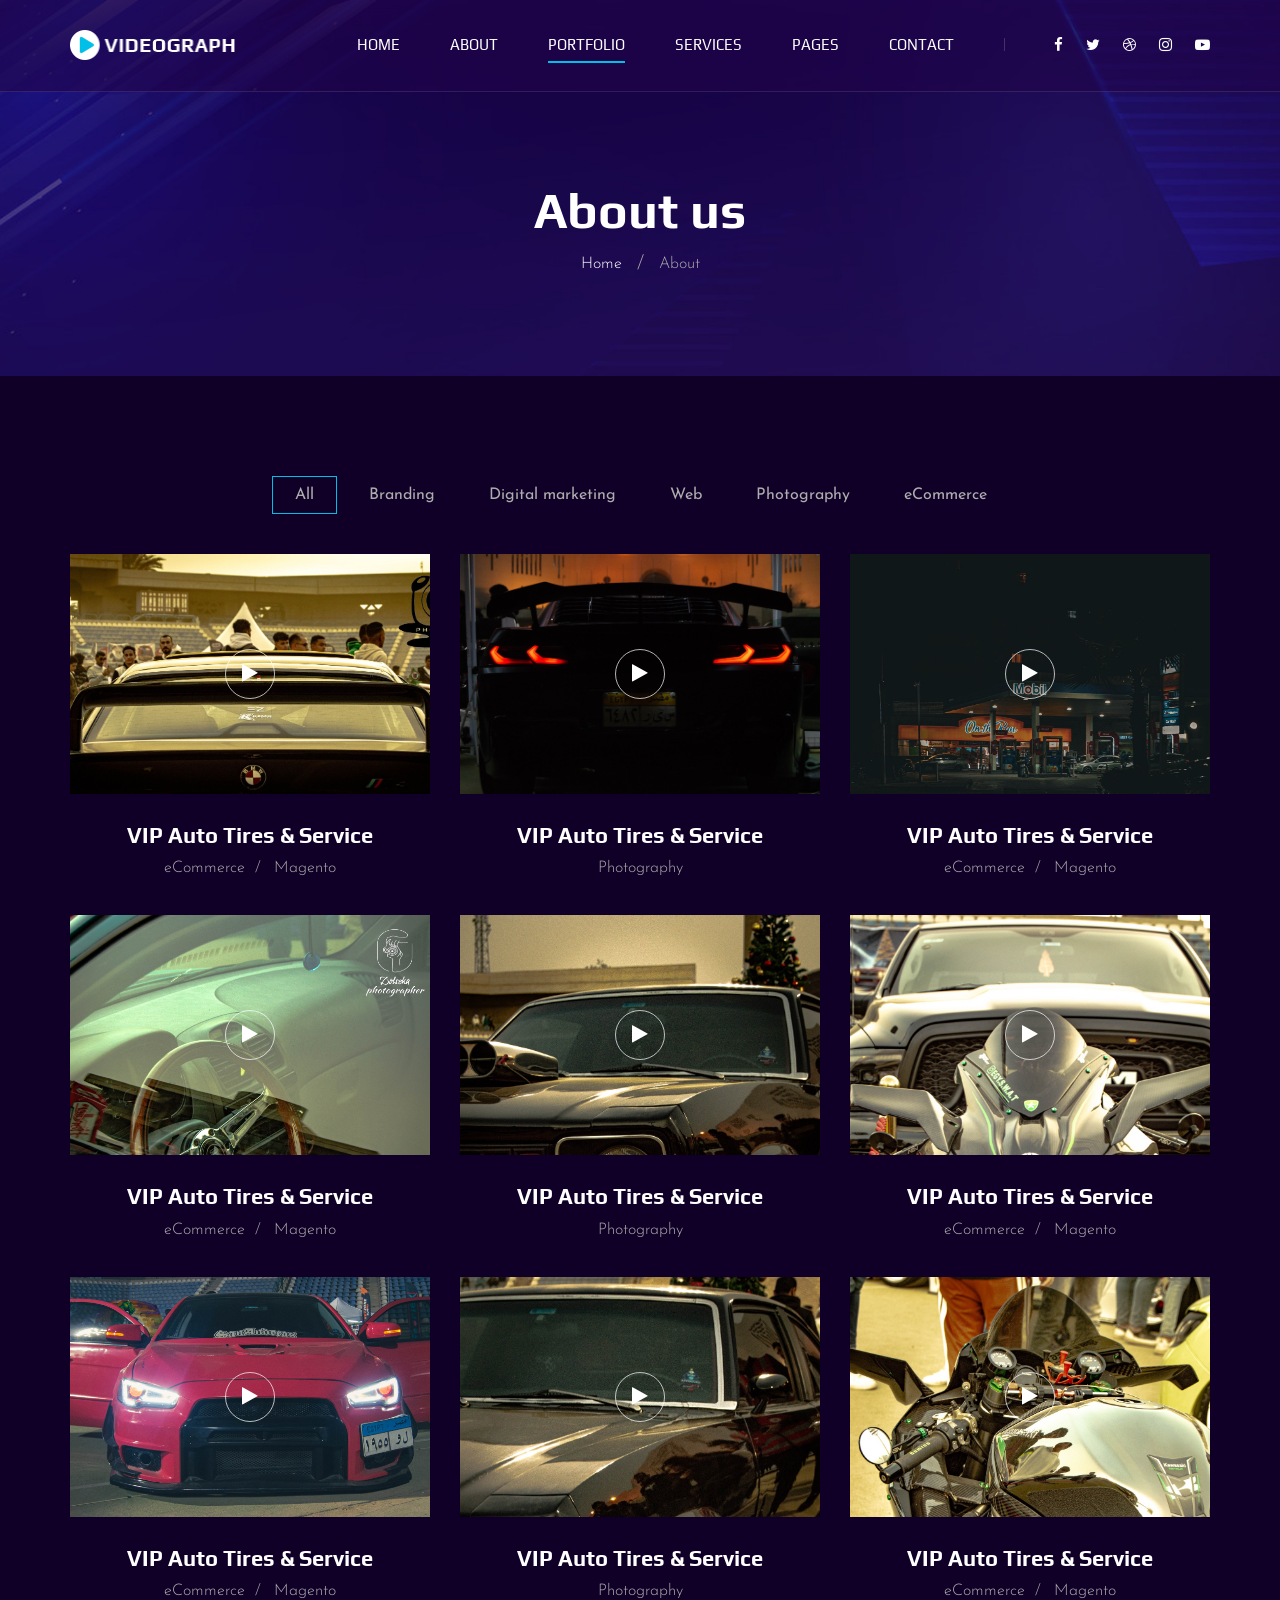
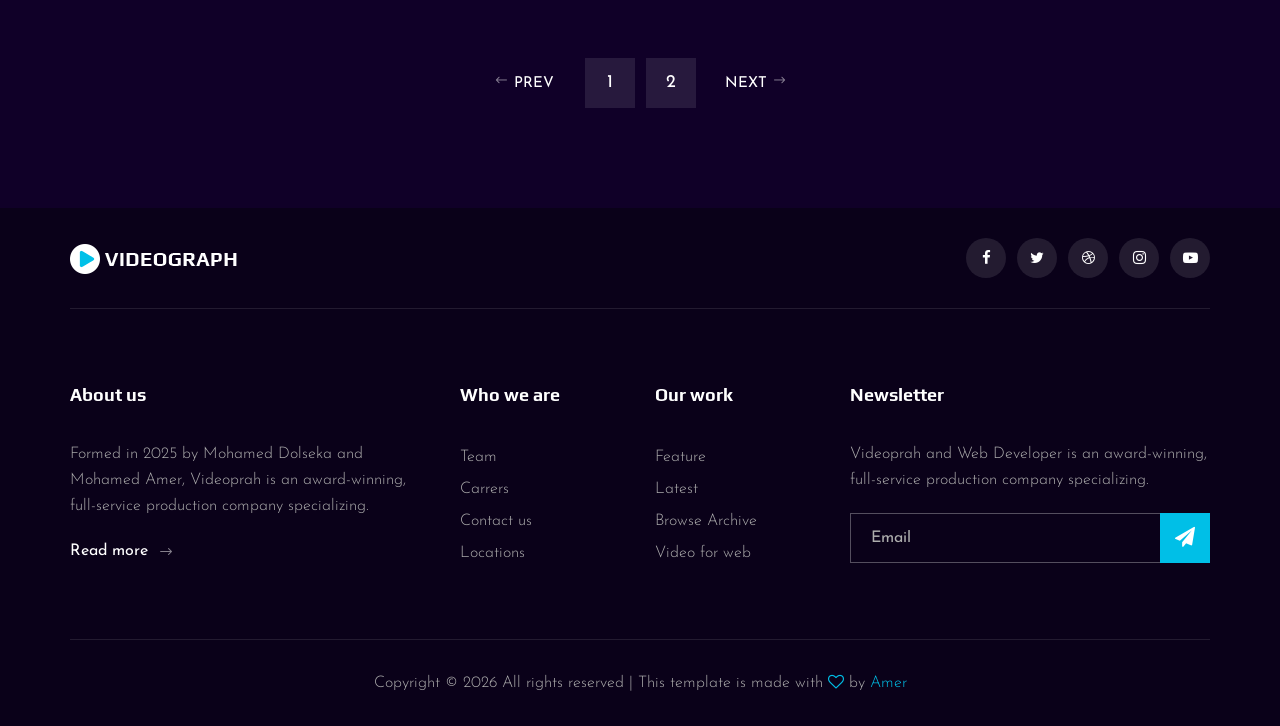
<file: portfolio.html>
<!DOCTYPE html>
<html lang="zxx">

<head>
    <meta charset="UTF-8">
    <meta name="description" content="Videograph Template">
    <meta name="keywords" content="Videograph, unica, creative, html">
    <meta name="viewport" content="width=device-width, initial-scale=1.0">
    <meta http-equiv="X-UA-Compatible" content="ie=edge">
    <title>Videograph Web Developer</title>

    <!-- Google Font -->
    <link href="https://fonts.googleapis.com/css2?family=Play:wght@400;700&display=swap" rel="stylesheet">
    <link href="https://fonts.googleapis.com/css2?family=Josefin+Sans:wght@300;400;500;600;700&display=swap"
        rel="stylesheet">

    <!-- Css Styles -->
    <link rel="stylesheet" href="css/bootstrap.min.css" type="text/css">
    <link rel="stylesheet" href="css/font-awesome.min.css" type="text/css">
    <link rel="stylesheet" href="css/elegant-icons.css" type="text/css">
    <link rel="stylesheet" href="css/owl.carousel.min.css" type="text/css">
    <link rel="stylesheet" href="css/magnific-popup.css" type="text/css">
    <link rel="stylesheet" href="css/slicknav.min.css" type="text/css">
    <link rel="stylesheet" href="css/style.css" type="text/css">
</head>

<body>
    <!-- Page Preloder -->
    <div id="preloder">
        <div class="loader"></div>
    </div>

    <!-- Header Section Begin -->
    <header class="header">
        <div class="container">
            <div class="row">
                <div class="col-lg-2">
                    <div class="header__logo">
                        <a href="./index.html"><img src="img/logo.png" alt=""></a>
                    </div>
                </div>
                <div class="col-lg-10">
                    <div class="header__nav__option">
                        <nav class="header__nav__menu mobile-menu">
                            <ul>
                                <li><a href="./index.html">Home</a></li>
                                <li><a href="./about.html">About</a></li>
                                <li class="active"><a href="./portfolio.html">Portfolio</a></li>
                                <li><a href="./services.html">Services</a></li>
                                <li><a href="#">Pages</a>
                                    <ul class="dropdown">
                                        <li><a href="./about.html">About</a></li>
                                        <li><a href="./portfolio.html">Portfolio</a></li>
                                        <li><a href="./blog.html">Blog</a></li>
                                        <li><a href="./blog-details.html">Blog Details</a></li>
                                    </ul>
                                </li>
                                <li><a href="./contact.html">Contact</a></li>
                            </ul>
                        </nav>
                        <div class="header__nav__social">
                            <a href="#"><i class="fa fa-facebook"></i></a>
                            <a href="#"><i class="fa fa-twitter"></i></a>
                            <a href="#"><i class="fa fa-dribbble"></i></a>
                            <a href="#"><i class="fa fa-instagram"></i></a>
                            <a href="#"><i class="fa fa-youtube-play"></i></a>
                        </div>
                    </div>
                </div>
            </div>
            <div id="mobile-menu-wrap"></div>
        </div>
    </header>
    <!-- Header End -->

    <!-- Breadcrumb Begin -->
    <div class="breadcrumb-option spad set-bg" data-setbg="img/breadcrumb-bg.jpg">
        <div class="container">
            <div class="row">
                <div class="col-lg-12 text-center">
                    <div class="breadcrumb__text">
                        <h2>About us</h2>
                        <div class="breadcrumb__links">
                            <a href="#">Home</a>
                            <span>About</span>
                        </div>
                    </div>
                </div>
            </div>
        </div>
    </div>
    <!-- Breadcrumb End -->

    <!-- Portfolio Section Begin -->
    <section class="portfolio spad">
        <div class="container">
            <div class="row">
                <div class="col-lg-12">
                    <ul class="portfolio__filter">
                        <li class="active" data-filter="*">All</li>
                        <li data-filter=".branding">Branding</li>
                        <li data-filter=".digital-marketing">Digital marketing</li>
                        <li data-filter=".web">Web</li>
                        <li data-filter=".photography">Photography</li>
                        <li data-filter=" .ecommerce">eCommerce</li>
                    </ul>
                </div>
            </div>
            <div class="row portfolio__gallery">
                <div class="col-lg-4 col-md-6 col-sm-6 mix branding">
                    <div class="portfolio__item">
                        <div class="portfolio__item__video set-bg" data-setbg="img/work/work-9.jpg">
                            <a href="./img/video9.mp4" class="play-btn video-popup"><i class="fa fa-play"></i></a>
                        </div>
                        <div class="portfolio__item__text">
                            <h4>VIP Auto Tires & Service</h4>
                            <ul>
                                <li>eCommerce</li>
                                <li>Magento</li>
                            </ul>
                        </div>
                    </div>
                </div>
                <div class="col-lg-4 col-md-6 col-sm-6 mix digital-marketing">
                    <div class="portfolio__item">
                        <div class="portfolio__item__video set-bg" data-setbg="img/work/work-11.jpg">
                            <a href="./img/video-11.mp4" class="play-btn video-popup"><i class="fa fa-play"></i></a>
                        </div>
                        <div class="portfolio__item__text">
                            <h4>VIP Auto Tires & Service</h4>
                            <span>Photography</span>
                        </div>
                    </div>
                </div>
                <div class="col-lg-4 col-md-6 col-sm-6 mix web">
                    <div class="portfolio__item">
                        <div class="portfolio__item__video set-bg" data-setbg="img/work/work12.jpg">
                            <a href="./img/video-12.mp4" class="play-btn video-popup"><i class="fa fa-play"></i></a>
                        </div>
                        <div class="portfolio__item__text">
                            <h4>VIP Auto Tires & Service</h4>
                            <ul>
                                <li>eCommerce</li>
                                <li>Magento</li>
                            </ul>
                        </div>
                    </div>
                </div>
                <div class="col-lg-4 col-md-6 col-sm-6 mix photography">
                    <div class="portfolio__item">
                        <div class="portfolio__item__video set-bg" data-setbg="img/work/work13.jpg">
                            <a href="./img/video13.mp4" class="play-btn video-popup"><i class="fa fa-play"></i></a>
                        </div>
                        <div class="portfolio__item__text">
                            <h4>VIP Auto Tires & Service</h4>
                            <ul>
                                <li>eCommerce</li>
                                <li>Magento</li>
                            </ul>
                        </div>
                    </div>
                </div>
                <div class="col-lg-4 col-md-6 col-sm-6 mix ecommerce">
                    <div class="portfolio__item">
                        <div class="portfolio__item__video set-bg" data-setbg="img/work/work14.jpg">
                            <a href="./img/video14.mp4" class="play-btn video-popup"><i class="fa fa-play"></i></a>
                        </div>
                        <div class="portfolio__item__text">
                            <h4>VIP Auto Tires & Service</h4>
                            <span>Photography</span>
                        </div>
                    </div>
                </div>
                <div class="col-lg-4 col-md-6 col-sm-6 mix branding">
                    <div class="portfolio__item">
                        <div class="portfolio__item__video set-bg" data-setbg="img/work/work15.jpg">
                            <a href="./img/video15.mp4" class="play-btn video-popup"><i class="fa fa-play"></i></a>
                        </div>
                        <div class="portfolio__item__text">
                            <h4>VIP Auto Tires & Service</h4>
                            <ul>
                                <li>eCommerce</li>
                                <li>Magento</li>
                            </ul>
                        </div>
                    </div>
                </div>
                <div class="col-lg-4 col-md-6 col-sm-6 mix web">
                    <div class="portfolio__item">
                        <div class="portfolio__item__video set-bg" data-setbg="img/work/work10.jpg">
                            <a href="./img/video10.mp4" class="play-btn video-popup"><i class="fa fa-play"></i></a>
                        </div>
                        <div class="portfolio__item__text">
                            <h4>VIP Auto Tires & Service</h4>
                            <ul>
                                <li>eCommerce</li>
                                <li>Magento</li>
                            </ul>
                        </div>
                    </div>
                </div>
                <div class="col-lg-4 col-md-6 col-sm-6 mix photography">
                    <div class="portfolio__item">
                        <div class="portfolio__item__video set-bg" data-setbg="img/work/work16.jpg">
                            <a href="./img/video-12.mp4" class="play-btn video-popup"><i class="fa fa-play"></i></a>
                        </div>
                        <div class="portfolio__item__text">
                            <h4>VIP Auto Tires & Service</h4>
                            <span>Photography</span>
                        </div>
                    </div>
                </div>
                <div class="col-lg-4 col-md-6 col-sm-6 mix ecommerce">
                    <div class="portfolio__item">
                        <div class="portfolio__item__video set-bg" data-setbg="img/work/work17.jpg">
                            <a href="./img/video9.mp4" class="play-btn video-popup"><i class="fa fa-play"></i></a>
                        </div>
                        <div class="portfolio__item__text">
                            <h4>VIP Auto Tires & Service</h4>
                            <ul>
                                <li>eCommerce</li>
                                <li>Magento</li>
                            </ul>
                        </div>
                    </div>
                </div>
            </div>
            <div class="row">
                <div class="col-lg-12">
                    <div class="pagination__option">
                        <a href="#" class="arrow__pagination left__arrow"><span class="arrow_left"></span> Prev</a>
                        <a href="#" class="number__pagination">1</a>
                        <a href="#" class="number__pagination">2</a>
                        <a href="#" class="arrow__pagination right__arrow">Next <span class="arrow_right"></span></a>
                    </div>
                </div>
            </div>
        </div>
    </section>
    <!-- Portfolio Section End -->

    <!-- Footer Section Begin -->
    <footer class="footer">
        <div class="container">
            <div class="footer__top">
                <div class="row">
                    <div class="col-lg-6 col-md-6">
                        <div class="footer__top__logo">
                            <a href="#"><img src="img/logo.png" alt=""></a>
                        </div>
                    </div>
                    <div class="col-lg-6 col-md-6">
                        <div class="footer__top__social">
                            <a href="https://www.facebook.com/profile.php?id=100088682672445"><i
                                    class="fa fa-facebook"></i></a>
                            <a href="https://x.com/mohamedahm57869?t=QjQ39juwj7JDxIcQQd5iMw&s=09"><i
                                    class="fa fa-twitter"></i></a>
                            <a href="https://www.facebook.com/medo2012791/"><i class="fa fa-dribbble"></i></a>
                            <a
                                href="https://www.instagram.com/dolseka_photographer/profilecard/?igsh=MTI3NGk0ODdrY2F6NA== "><i
                                    class="fa fa-instagram"></i></a>
                            <a href="#"><i class="fa fa-youtube-play"></i></a>
                        </div>
                    </div>
                </div>
            </div>
            <div class="footer__option">
                <div class="row">
                    <div class="col-lg-4 col-md-6 col-sm-6">
                        <div class="footer__option__item">
                            <h5>About us</h5>
                            <p>Formed in 2025 by Mohamed Dolseka and Mohamed Amer, Videoprah is an award-winning,
                                full-service production company specializing.</p>
                            <a href="#" class="read__more">Read more <span class="arrow_right"></span></a>
                        </div>
                    </div>
                    <div class="col-lg-2 col-md-3 col-sm-3">
                        <div class="footer__option__item">
                            <h5>Who we are</h5>
                            <ul>
                                <li><a href="#">Team</a></li>
                                <li><a href="#">Carrers</a></li>
                                <li><a href="#">Contact us</a></li>
                                <li><a href="#">Locations</a></li>
                            </ul>
                        </div>
                    </div>
                    <div class="col-lg-2 col-md-3 col-sm-3">
                        <div class="footer__option__item">
                            <h5>Our work</h5>
                            <ul>
                                <li><a href="#">Feature</a></li>
                                <li><a href="#">Latest</a></li>
                                <li><a href="#">Browse Archive</a></li>
                                <li><a href="#">Video for web</a></li>
                            </ul>
                        </div>
                    </div>
                    <div class="col-lg-4 col-md-12">
                        <div class="footer__option__item">
                            <h5>Newsletter</h5>
                            <p>Videoprah and Web Developer is an award-winning, full-service production company
                                specializing.</p>
                            <form action="#">
                                <input type="text" placeholder="Email">
                                <button type="submit"><i class="fa fa-send"></i></button>
                            </form>
                        </div>
                    </div>
                </div>
            </div>
            <div class="footer__copyright">
                <div class="row">
                    <div class="col-lg-12 text-center">
                        <!-- Link back to Colorlib can't be removed. Template is licensed under CC BY 3.0. -->
                        <p class="footer__copyright__text">Copyright &copy;
                            <script>
                                document.write(new Date().getFullYear());
                            </script>
                            All rights reserved | This template is made with <i class="fa fa-heart-o"
                                aria-hidden="true"></i> by <a href="https://www.facebook.com/medo2012791/"
                                target="_blank">Amer</a>
                        </p>
                        <!-- Link back to Colorlib can't be removed. Template is licensed under CC BY 3.0. -->
                    </div>
                </div>
            </div>
        </div>
    </footer>
    <!-- Footer Section End -->

    <!-- Js Plugins -->
    <script src="js/jquery-3.3.1.min.js"></script>
    <script src="js/bootstrap.min.js"></script>
    <script src="js/jquery.magnific-popup.min.js"></script>
    <script src="js/mixitup.min.js"></script>
    <script src="js/masonry.pkgd.min.js"></script>
    <script src="js/jquery.slicknav.js"></script>
    <script src="js/owl.carousel.min.js"></script>
    <script src="js/main.js"></script>
</body>

</html>
</file>
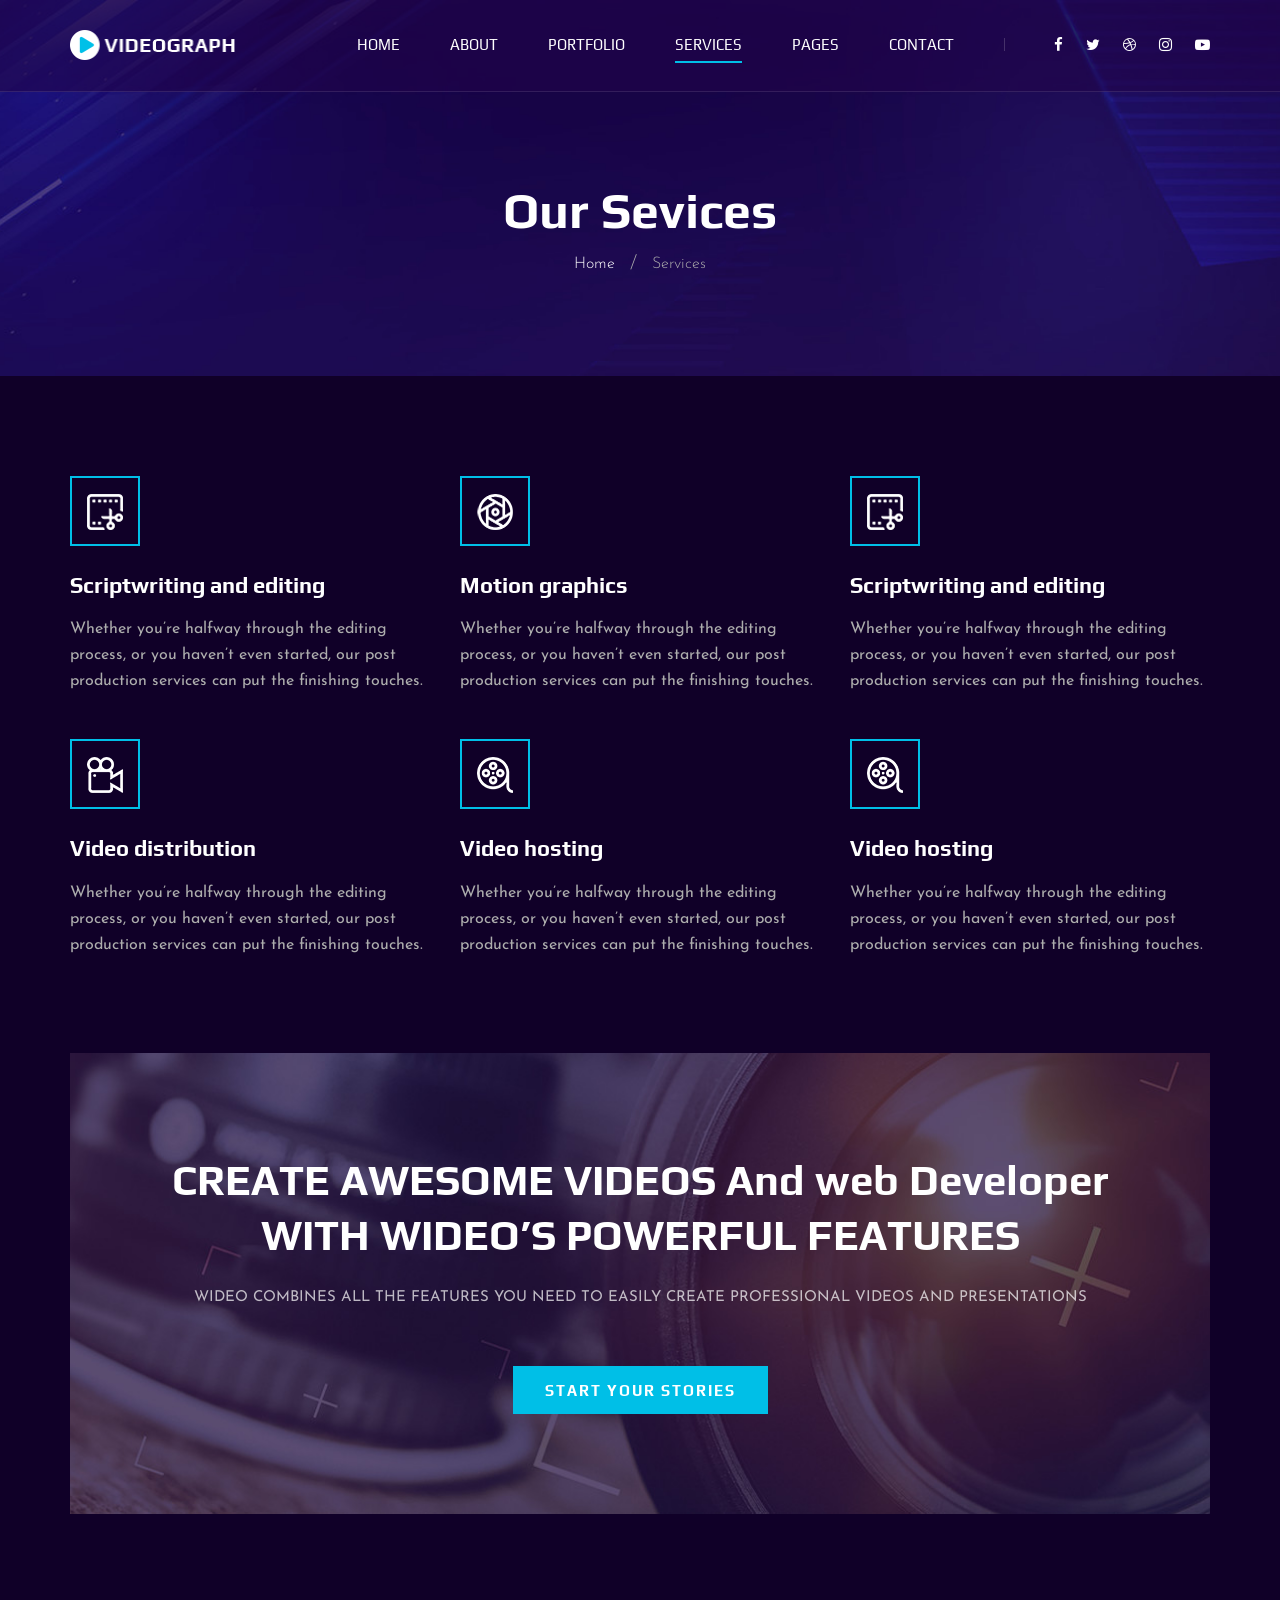
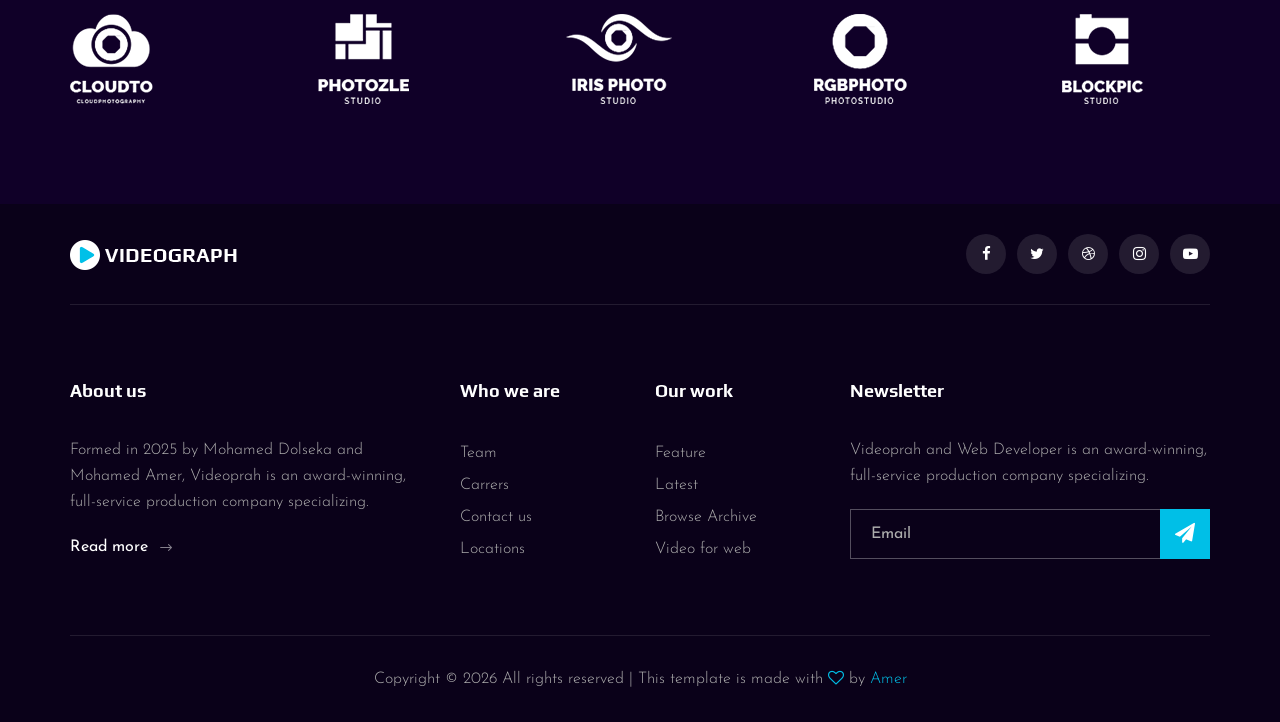
<file: services.html>
<!DOCTYPE html>
<html lang="zxx">

<head>
    <meta charset="UTF-8">
    <meta name="description" content="Videograph Template">
    <meta name="keywords" content="Videograph, unica, creative, html">
    <meta name="viewport" content="width=device-width, initial-scale=1.0">
    <meta http-equiv="X-UA-Compatible" content="ie=edge">
    <title>Videograph Web Developer</title>

    <!-- Google Font -->
    <link href="https://fonts.googleapis.com/css2?family=Play:wght@400;700&display=swap" rel="stylesheet">
    <link href="https://fonts.googleapis.com/css2?family=Josefin+Sans:wght@300;400;500;600;700&display=swap"
        rel="stylesheet">

    <!-- Css Styles -->
    <link rel="stylesheet" href="css/bootstrap.min.css" type="text/css">
    <link rel="stylesheet" href="css/font-awesome.min.css" type="text/css">
    <link rel="stylesheet" href="css/elegant-icons.css" type="text/css">
    <link rel="stylesheet" href="css/owl.carousel.min.css" type="text/css">
    <link rel="stylesheet" href="css/magnific-popup.css" type="text/css">
    <link rel="stylesheet" href="css/slicknav.min.css" type="text/css">
    <link rel="stylesheet" href="css/style.css" type="text/css">
</head>

<body>
    <!-- Page Preloder -->
    <div id="preloder">
        <div class="loader"></div>
    </div>

    <!-- Header Section Begin -->
    <header class="header">
        <div class="container">
            <div class="row">
                <div class="col-lg-2">
                    <div class="header__logo">
                        <a href="./index.html"><img src="img/logo.png" alt=""></a>
                    </div>
                </div>
                <div class="col-lg-10">
                    <div class="header__nav__option">
                        <nav class="header__nav__menu mobile-menu">
                            <ul>
                                <li><a href="./index.html">Home</a></li>
                                <li><a href="./about.html">About</a></li>
                                <li><a href="./portfolio.html">Portfolio</a></li>
                                <li class="active"><a href="./services.html">Services</a></li>
                                <li><a href="#">Pages</a>
                                    <ul class="dropdown">
                                        <li><a href="./about.html">About</a></li>
                                        <li><a href="./portfolio.html">Portfolio</a></li>
                                        <li><a href="./blog.html">Blog</a></li>
                                        <li><a href="./blog-details.html">Blog Details</a></li>
                                    </ul>
                                </li>
                                <li><a href="./contact.html">Contact</a></li>
                            </ul>
                        </nav>
                        <div class="header__nav__social">
                            <a href="#"><i class="fa fa-facebook"></i></a>
                            <a href="#"><i class="fa fa-twitter"></i></a>
                            <a href="#"><i class="fa fa-dribbble"></i></a>
                            <a href="#"><i class="fa fa-instagram"></i></a>
                            <a href="#"><i class="fa fa-youtube-play"></i></a>
                        </div>
                    </div>
                </div>
            </div>
            <div id="mobile-menu-wrap"></div>
        </div>
    </header>
    <!-- Header End -->

    <!-- Breadcrumb Begin -->
    <div class="breadcrumb-option spad set-bg" data-setbg="img/breadcrumb-bg.jpg">
        <div class="container">
            <div class="row">
                <div class="col-lg-12 text-center">
                    <div class="breadcrumb__text">
                        <h2>Our Sevices</h2>
                        <div class="breadcrumb__links">
                            <a href="#">Home</a>
                            <span>Services</span>
                        </div>
                    </div>
                </div>
            </div>
        </div>
    </div>
    <!-- Breadcrumb End -->

    <!-- Services Section Begin -->
    <section class="services-page spad">
        <div class="container">
            <div class="row">
                <div class="col-lg-4 col-md-6 col-sm-6">
                    <div class="services__item">
                        <div class="services__item__icon">
                            <img src="img/icons/si-2.png" alt="">
                        </div>
                        <h4>Scriptwriting and editing</h4>
                        <p>Whether you’re halfway through the editing process, or you haven’t even started, our post
                            production services can put the finishing touches.</p>
                    </div>
                </div>
                <div class="col-lg-4 col-md-6 col-sm-6">
                    <div class="services__item">
                        <div class="services__item__icon">
                            <img src="img/icons/si-1.png" alt="">
                        </div>
                        <h4>Motion graphics</h4>
                        <p>Whether you’re halfway through the editing process, or you haven’t even started, our post
                            production services can put the finishing touches.</p>
                    </div>
                </div>
                <div class="col-lg-4 col-md-6 col-sm-6">
                    <div class="services__item">
                        <div class="services__item__icon">
                            <img src="img/icons/si-2.png" alt="">
                        </div>
                        <h4>Scriptwriting and editing</h4>
                        <p>Whether you’re halfway through the editing process, or you haven’t even started, our post
                            production services can put the finishing touches.</p>
                    </div>
                </div>
                <div class="col-lg-4 col-md-6 col-sm-6">
                    <div class="services__item">
                        <div class="services__item__icon">
                            <img src="img/icons/si-3.png" alt="">
                        </div>
                        <h4>Video distribution</h4>
                        <p>Whether you’re halfway through the editing process, or you haven’t even started, our post
                            production services can put the finishing touches.</p>
                    </div>
                </div>
                <div class="col-lg-4 col-md-6 col-sm-6">
                    <div class="services__item">
                        <div class="services__item__icon">
                            <img src="img/icons/si-4.png" alt="">
                        </div>
                        <h4>Video hosting</h4>
                        <p>Whether you’re halfway through the editing process, or you haven’t even started, our post
                            production services can put the finishing touches.</p>
                    </div>
                </div>
                <div class="col-lg-4 col-md-6 col-sm-6">
                    <div class="services__item">
                        <div class="services__item__icon">
                            <img src="img/icons/si-4.png" alt="">
                        </div>
                        <h4>Video hosting</h4>
                        <p>Whether you’re halfway through the editing process, or you haven’t even started, our post
                            production services can put the finishing touches.</p>
                    </div>
                </div>
            </div>
        </div>
    </section>
    <!-- Services Section End -->

    <!-- Call To Action Section Begin -->
    <section class="callto sp__callto">
        <div class="container">
            <div class="callto__services spad set-bg" data-setbg="img/calltos-bg.jpg">
                <div class="row d-flex justify-content-center">
                    <div class="col-lg-10 text-center">
                        <div class="callto__text">
                            <h2>CREATE AWESOME VIDEOS And web Developer WITH WIDEO’S POWERFUL FEATURES</h2>
                            <p>Wideo combines all the features you need to easily create professional videos and
                                presentations</p>
                            <a href="#">Start your stories</a>
                        </div>
                    </div>
                </div>
            </div>
        </div>
    </section>
    <!-- Call To Action Section End -->

    <!-- Logo Begin -->
    <div class="logo spad">
        <div class="container">
            <div class="logo__carousel owl-carousel">
                <a href="#" class="logo__item"><img src="img/logo/logo-1.png" alt=""></a>
                <a href="#" class="logo__item"><img src="img/logo/logo-2.png" alt=""></a>
                <a href="#" class="logo__item"><img src="img/logo/logo-3.png" alt=""></a>
                <a href="#" class="logo__item"><img src="img/logo/logo-4.png" alt=""></a>
                <a href="#" class="logo__item"><img src="img/logo/logo-5.png" alt=""></a>
                <a href="#" class="logo__item"><img src="img/logo/logo-6.png" alt=""></a>
            </div>
        </div>
    </div>
    <!-- Logo End -->

    <!-- Footer Section Begin -->
    <footer class="footer">
        <div class="container">
            <div class="footer__top">
                <div class="row">
                    <div class="col-lg-6 col-md-6">
                        <div class="footer__top__logo">
                            <a href="#"><img src="img/logo.png" alt=""></a>
                        </div>
                    </div>
                    <div class="col-lg-6 col-md-6">
                        <div class="footer__top__social">
                            <a href="https://www.facebook.com/profile.php?id=100088682672445"><i class="fa fa-facebook"></i></a>
                            <a href="https://x.com/mohamedahm57869?t=QjQ39juwj7JDxIcQQd5iMw&s=09"><i class="fa fa-twitter"></i></a>
                            <a href="https://www.facebook.com/medo2012791/"><i class="fa fa-dribbble"></i></a>
                            <a href="https://www.instagram.com/dolseka_photographer/profilecard/?igsh=MTI3NGk0ODdrY2F6NA== "><i class="fa fa-instagram"></i></a>
                            <a href="#"><i class="fa fa-youtube-play"></i></a>
                        </div>
                    </div>
                </div>
            </div>
            <div class="footer__option">
                <div class="row">
                    <div class="col-lg-4 col-md-6 col-sm-6">
                        <div class="footer__option__item">
                            <h5>About us</h5>
                            <p>Formed in 2025 by Mohamed Dolseka and Mohamed Amer, Videoprah is an award-winning,
                                full-service production company specializing.</p>
                            <a href="#" class="read__more">Read more <span class="arrow_right"></span></a>
                        </div>
                    </div>
                    <div class="col-lg-2 col-md-3 col-sm-3">
                        <div class="footer__option__item">
                            <h5>Who we are</h5>
                            <ul>
                                <li><a href="#">Team</a></li>
                                <li><a href="#">Carrers</a></li>
                                <li><a href="#">Contact us</a></li>
                                <li><a href="#">Locations</a></li>
                            </ul>
                        </div>
                    </div>
                    <div class="col-lg-2 col-md-3 col-sm-3">
                        <div class="footer__option__item">
                            <h5>Our work</h5>
                            <ul>
                                <li><a href="#">Feature</a></li>
                                <li><a href="#">Latest</a></li>
                                <li><a href="#">Browse Archive</a></li>
                                <li><a href="#">Video for web</a></li>
                            </ul>
                        </div>
                    </div>
                    <div class="col-lg-4 col-md-12">
                        <div class="footer__option__item">
                            <h5>Newsletter</h5>
                            <p>Videoprah and Web Developer is an award-winning, full-service production company
                                specializing.</p>
                            <form action="#">
                                <input type="text" placeholder="Email">
                                <button type="submit"><i class="fa fa-send"></i></button>
                            </form>
                        </div>
                    </div>
                </div>
            </div>
            <div class="footer__copyright">
                <div class="row">
                    <div class="col-lg-12 text-center">
                        <!-- Link back to Colorlib can't be removed. Template is licensed under CC BY 3.0. -->
                        <p class="footer__copyright__text">Copyright &copy;
                            <script>
                                document.write(new Date().getFullYear());
                            </script>
                            All rights reserved | This template is made with <i class="fa fa-heart-o"
                                aria-hidden="true"></i> by <a href="https://www.facebook.com/medo2012791/"
                                target="_blank">Amer</a>
                        </p>
                        <!-- Link back to Colorlib can't be removed. Template is licensed under CC BY 3.0. -->
                    </div>
                </div>
            </div>
        </div>
    </footer>
    <!-- Footer Section End -->

    <!-- Js Plugins -->
    <script src="js/jquery-3.3.1.min.js"></script>
    <script src="js/bootstrap.min.js"></script>
    <script src="js/jquery.magnific-popup.min.js"></script>
    <script src="js/mixitup.min.js"></script>
    <script src="js/masonry.pkgd.min.js"></script>
    <script src="js/jquery.slicknav.js"></script>
    <script src="js/owl.carousel.min.js"></script>
    <script src="js/main.js"></script>
</body>

</html>
</file>
<file: css/elegant-icons.css>
@font-face {
	font-family: 'ElegantIcons';
	src:url('../fonts/ElegantIcons.eot');
	src:url('../fonts/ElegantIcons.eot?#iefix') format('embedded-opentype'),
		url('../fonts/ElegantIcons.woff') format('woff'),
		url('../fonts/ElegantIcons.ttf') format('truetype'),
		url('../fonts/ElegantIcons.svg#ElegantIcons') format('svg');
	font-weight: normal;
	font-style: normal;
}

/* Use the following CSS code if you want to use data attributes for inserting your icons */
[data-icon]:before {
	font-family: 'ElegantIcons';
	content: attr(data-icon);
	speak: none;
	font-weight: normal;
	font-variant: normal;
	text-transform: none;
	line-height: 1;
	-webkit-font-smoothing: antialiased;
	-moz-osx-font-smoothing: grayscale;
}

/* Use the following CSS code if you want to have a class per icon */
/*
Instead of a list of all class selectors,
you can use the generic selector below, but it's slower:
[class*="your-class-prefix"] {
*/
.arrow_up, .arrow_down, .arrow_left, .arrow_right, .arrow_left-up, .arrow_right-up, .arrow_right-down, .arrow_left-down, .arrow-up-down, .arrow_up-down_alt, .arrow_left-right_alt, .arrow_left-right, .arrow_expand_alt2, .arrow_expand_alt, .arrow_condense, .arrow_expand, .arrow_move, .arrow_carrot-up, .arrow_carrot-down, .arrow_carrot-left, .arrow_carrot-right, .arrow_carrot-2up, .arrow_carrot-2down, .arrow_carrot-2left, .arrow_carrot-2right, .arrow_carrot-up_alt2, .arrow_carrot-down_alt2, .arrow_carrot-left_alt2, .arrow_carrot-right_alt2, .arrow_carrot-2up_alt2, .arrow_carrot-2down_alt2, .arrow_carrot-2left_alt2, .arrow_carrot-2right_alt2, .arrow_triangle-up, .arrow_triangle-down, .arrow_triangle-left, .arrow_triangle-right, .arrow_triangle-up_alt2, .arrow_triangle-down_alt2, .arrow_triangle-left_alt2, .arrow_triangle-right_alt2, .arrow_back, .icon_minus-06, .icon_plus, .icon_close, .icon_check, .icon_minus_alt2, .icon_plus_alt2, .icon_close_alt2, .icon_check_alt2, .icon_zoom-out_alt, .icon_zoom-in_alt, .icon_search, .icon_box-empty, .icon_box-selected, .icon_minus-box, .icon_plus-box, .icon_box-checked, .icon_circle-empty, .icon_circle-slelected, .icon_stop_alt2, .icon_stop, .icon_pause_alt2, .icon_pause, .icon_menu, .icon_menu-square_alt2, .icon_menu-circle_alt2, .icon_ul, .icon_ol, .icon_adjust-horiz, .icon_adjust-vert, .icon_document_alt, .icon_documents_alt, .icon_pencil, .icon_pencil-edit_alt, .icon_pencil-edit, .icon_folder-alt, .icon_folder-open_alt, .icon_folder-add_alt, .icon_info_alt, .icon_error-oct_alt, .icon_error-circle_alt, .icon_error-triangle_alt, .icon_question_alt2, .icon_question, .icon_comment_alt, .icon_chat_alt, .icon_vol-mute_alt, .icon_volume-low_alt, .icon_volume-high_alt, .icon_quotations, .icon_quotations_alt2, .icon_clock_alt, .icon_lock_alt, .icon_lock-open_alt, .icon_key_alt, .icon_cloud_alt, .icon_cloud-upload_alt, .icon_cloud-download_alt, .icon_image, .icon_images, .icon_lightbulb_alt, .icon_gift_alt, .icon_house_alt, .icon_genius, .icon_mobile, .icon_tablet, .icon_laptop, .icon_desktop, .icon_camera_alt, .icon_mail_alt, .icon_cone_alt, .icon_ribbon_alt, .icon_bag_alt, .icon_creditcard, .icon_cart_alt, .icon_paperclip, .icon_tag_alt, .icon_tags_alt, .icon_trash_alt, .icon_cursor_alt, .icon_mic_alt, .icon_compass_alt, .icon_pin_alt, .icon_pushpin_alt, .icon_map_alt, .icon_drawer_alt, .icon_toolbox_alt, .icon_book_alt, .icon_calendar, .icon_film, .icon_table, .icon_contacts_alt, .icon_headphones, .icon_lifesaver, .icon_piechart, .icon_refresh, .icon_link_alt, .icon_link, .icon_loading, .icon_blocked, .icon_archive_alt, .icon_heart_alt, .icon_star_alt, .icon_star-half_alt, .icon_star, .icon_star-half, .icon_tools, .icon_tool, .icon_cog, .icon_cogs, .arrow_up_alt, .arrow_down_alt, .arrow_left_alt, .arrow_right_alt, .arrow_left-up_alt, .arrow_right-up_alt, .arrow_right-down_alt, .arrow_left-down_alt, .arrow_condense_alt, .arrow_expand_alt3, .arrow_carrot_up_alt, .arrow_carrot-down_alt, .arrow_carrot-left_alt, .arrow_carrot-right_alt, .arrow_carrot-2up_alt, .arrow_carrot-2dwnn_alt, .arrow_carrot-2left_alt, .arrow_carrot-2right_alt, .arrow_triangle-up_alt, .arrow_triangle-down_alt, .arrow_triangle-left_alt, .arrow_triangle-right_alt, .icon_minus_alt, .icon_plus_alt, .icon_close_alt, .icon_check_alt, .icon_zoom-out, .icon_zoom-in, .icon_stop_alt, .icon_menu-square_alt, .icon_menu-circle_alt, .icon_document, .icon_documents, .icon_pencil_alt, .icon_folder, .icon_folder-open, .icon_folder-add, .icon_folder_upload, .icon_folder_download, .icon_info, .icon_error-circle, .icon_error-oct, .icon_error-triangle, .icon_question_alt, .icon_comment, .icon_chat, .icon_vol-mute, .icon_volume-low, .icon_volume-high, .icon_quotations_alt, .icon_clock, .icon_lock, .icon_lock-open, .icon_key, .icon_cloud, .icon_cloud-upload, .icon_cloud-download, .icon_lightbulb, .icon_gift, .icon_house, .icon_camera, .icon_mail, .icon_cone, .icon_ribbon, .icon_bag, .icon_cart, .icon_tag, .icon_tags, .icon_trash, .icon_cursor, .icon_mic, .icon_compass, .icon_pin, .icon_pushpin, .icon_map, .icon_drawer, .icon_toolbox, .icon_book, .icon_contacts, .icon_archive, .icon_heart, .icon_profile, .icon_group, .icon_grid-2x2, .icon_grid-3x3, .icon_music, .icon_pause_alt, .icon_phone, .icon_upload, .icon_download, .social_facebook, .social_twitter, .social_pinterest, .social_googleplus, .social_tumblr, .social_tumbleupon, .social_wordpress, .social_instagram, .social_dribbble, .social_vimeo, .social_linkedin, .social_rss, .social_deviantart, .social_share, .social_myspace, .social_skype, .social_youtube, .social_picassa, .social_googledrive, .social_flickr, .social_blogger, .social_spotify, .social_delicious, .social_facebook_circle, .social_twitter_circle, .social_pinterest_circle, .social_googleplus_circle, .social_tumblr_circle, .social_stumbleupon_circle, .social_wordpress_circle, .social_instagram_circle, .social_dribbble_circle, .social_vimeo_circle, .social_linkedin_circle, .social_rss_circle, .social_deviantart_circle, .social_share_circle, .social_myspace_circle, .social_skype_circle, .social_youtube_circle, .social_picassa_circle, .social_googledrive_alt2, .social_flickr_circle, .social_blogger_circle, .social_spotify_circle, .social_delicious_circle, .social_facebook_square, .social_twitter_square, .social_pinterest_square, .social_googleplus_square, .social_tumblr_square, .social_stumbleupon_square, .social_wordpress_square, .social_instagram_square, .social_dribbble_square, .social_vimeo_square, .social_linkedin_square, .social_rss_square, .social_deviantart_square, .social_share_square, .social_myspace_square, .social_skype_square, .social_youtube_square, .social_picassa_square, .social_googledrive_square, .social_flickr_square, .social_blogger_square, .social_spotify_square, .social_delicious_square, .icon_printer, .icon_calulator, .icon_building, .icon_floppy, .icon_drive, .icon_search-2, .icon_id, .icon_id-2, .icon_puzzle, .icon_like, .icon_dislike, .icon_mug, .icon_currency, .icon_wallet, .icon_pens, .icon_easel, .icon_flowchart, .icon_datareport, .icon_briefcase, .icon_shield, .icon_percent, .icon_globe, .icon_globe-2, .icon_target, .icon_hourglass, .icon_balance, .icon_rook, .icon_printer-alt, .icon_calculator_alt, .icon_building_alt, .icon_floppy_alt, .icon_drive_alt, .icon_search_alt, .icon_id_alt, .icon_id-2_alt, .icon_puzzle_alt, .icon_like_alt, .icon_dislike_alt, .icon_mug_alt, .icon_currency_alt, .icon_wallet_alt, .icon_pens_alt, .icon_easel_alt, .icon_flowchart_alt, .icon_datareport_alt, .icon_briefcase_alt, .icon_shield_alt, .icon_percent_alt, .icon_globe_alt, .icon_clipboard {
	font-family: 'ElegantIcons';
	speak: none;
	font-style: normal;
	font-weight: normal;
	font-variant: normal;
	text-transform: none;
	line-height: 1;
	-webkit-font-smoothing: antialiased;
}
.arrow_up:before {
	content: "\21";
}
.arrow_down:before {
	content: "\22";
}
.arrow_left:before {
	content: "\23";
}
.arrow_right:before {
	content: "\24";
}
.arrow_left-up:before {
	content: "\25";
}
.arrow_right-up:before {
	content: "\26";
}
.arrow_right-down:before {
	content: "\27";
}
.arrow_left-down:before {
	content: "\28";
}
.arrow-up-down:before {
	content: "\29";
}
.arrow_up-down_alt:before {
	content: "\2a";
}
.arrow_left-right_alt:before {
	content: "\2b";
}
.arrow_left-right:before {
	content: "\2c";
}
.arrow_expand_alt2:before {
	content: "\2d";
}
.arrow_expand_alt:before {
	content: "\2e";
}
.arrow_condense:before {
	content: "\2f";
}
.arrow_expand:before {
	content: "\30";
}
.arrow_move:before {
	content: "\31";
}
.arrow_carrot-up:before {
	content: "\32";
}
.arrow_carrot-down:before {
	content: "\33";
}
.arrow_carrot-left:before {
	content: "\34";
}
.arrow_carrot-right:before {
	content: "\35";
}
.arrow_carrot-2up:before {
	content: "\36";
}
.arrow_carrot-2down:before {
	content: "\37";
}
.arrow_carrot-2left:before {
	content: "\38";
}
.arrow_carrot-2right:before {
	content: "\39";
}
.arrow_carrot-up_alt2:before {
	content: "\3a";
}
.arrow_carrot-down_alt2:before {
	content: "\3b";
}
.arrow_carrot-left_alt2:before {
	content: "\3c";
}
.arrow_carrot-right_alt2:before {
	content: "\3d";
}
.arrow_carrot-2up_alt2:before {
	content: "\3e";
}
.arrow_carrot-2down_alt2:before {
	content: "\3f";
}
.arrow_carrot-2left_alt2:before {
	content: "\40";
}
.arrow_carrot-2right_alt2:before {
	content: "\41";
}
.arrow_triangle-up:before {
	content: "\42";
}
.arrow_triangle-down:before {
	content: "\43";
}
.arrow_triangle-left:before {
	content: "\44";
}
.arrow_triangle-right:before {
	content: "\45";
}
.arrow_triangle-up_alt2:before {
	content: "\46";
}
.arrow_triangle-down_alt2:before {
	content: "\47";
}
.arrow_triangle-left_alt2:before {
	content: "\48";
}
.arrow_triangle-right_alt2:before {
	content: "\49";
}
.arrow_back:before {
	content: "\4a";
}
.icon_minus-06:before {
	content: "\4b";
}
.icon_plus:before {
	content: "\4c";
}
.icon_close:before {
	content: "\4d";
}
.icon_check:before {
	content: "\4e";
}
.icon_minus_alt2:before {
	content: "\4f";
}
.icon_plus_alt2:before {
	content: "\50";
}
.icon_close_alt2:before {
	content: "\51";
}
.icon_check_alt2:before {
	content: "\52";
}
.icon_zoom-out_alt:before {
	content: "\53";
}
.icon_zoom-in_alt:before {
	content: "\54";
}
.icon_search:before {
	content: "\55";
}
.icon_box-empty:before {
	content: "\56";
}
.icon_box-selected:before {
	content: "\57";
}
.icon_minus-box:before {
	content: "\58";
}
.icon_plus-box:before {
	content: "\59";
}
.icon_box-checked:before {
	content: "\5a";
}
.icon_circle-empty:before {
	content: "\5b";
}
.icon_circle-slelected:before {
	content: "\5c";
}
.icon_stop_alt2:before {
	content: "\5d";
}
.icon_stop:before {
	content: "\5e";
}
.icon_pause_alt2:before {
	content: "\5f";
}
.icon_pause:before {
	content: "\60";
}
.icon_menu:before {
	content: "\61";
}
.icon_menu-square_alt2:before {
	content: "\62";
}
.icon_menu-circle_alt2:before {
	content: "\63";
}
.icon_ul:before {
	content: "\64";
}
.icon_ol:before {
	content: "\65";
}
.icon_adjust-horiz:before {
	content: "\66";
}
.icon_adjust-vert:before {
	content: "\67";
}
.icon_document_alt:before {
	content: "\68";
}
.icon_documents_alt:before {
	content: "\69";
}
.icon_pencil:before {
	content: "\6a";
}
.icon_pencil-edit_alt:before {
	content: "\6b";
}
.icon_pencil-edit:before {
	content: "\6c";
}
.icon_folder-alt:before {
	content: "\6d";
}
.icon_folder-open_alt:before {
	content: "\6e";
}
.icon_folder-add_alt:before {
	content: "\6f";
}
.icon_info_alt:before {
	content: "\70";
}
.icon_error-oct_alt:before {
	content: "\71";
}
.icon_error-circle_alt:before {
	content: "\72";
}
.icon_error-triangle_alt:before {
	content: "\73";
}
.icon_question_alt2:before {
	content: "\74";
}
.icon_question:before {
	content: "\75";
}
.icon_comment_alt:before {
	content: "\76";
}
.icon_chat_alt:before {
	content: "\77";
}
.icon_vol-mute_alt:before {
	content: "\78";
}
.icon_volume-low_alt:before {
	content: "\79";
}
.icon_volume-high_alt:before {
	content: "\7a";
}
.icon_quotations:before {
	content: "\7b";
}
.icon_quotations_alt2:before {
	content: "\7c";
}
.icon_clock_alt:before {
	content: "\7d";
}
.icon_lock_alt:before {
	content: "\7e";
}
.icon_lock-open_alt:before {
	content: "\e000";
}
.icon_key_alt:before {
	content: "\e001";
}
.icon_cloud_alt:before {
	content: "\e002";
}
.icon_cloud-upload_alt:before {
	content: "\e003";
}
.icon_cloud-download_alt:before {
	content: "\e004";
}
.icon_image:before {
	content: "\e005";
}
.icon_images:before {
	content: "\e006";
}
.icon_lightbulb_alt:before {
	content: "\e007";
}
.icon_gift_alt:before {
	content: "\e008";
}
.icon_house_alt:before {
	content: "\e009";
}
.icon_genius:before {
	content: "\e00a";
}
.icon_mobile:before {
	content: "\e00b";
}
.icon_tablet:before {
	content: "\e00c";
}
.icon_laptop:before {
	content: "\e00d";
}
.icon_desktop:before {
	content: "\e00e";
}
.icon_camera_alt:before {
	content: "\e00f";
}
.icon_mail_alt:before {
	content: "\e010";
}
.icon_cone_alt:before {
	content: "\e011";
}
.icon_ribbon_alt:before {
	content: "\e012";
}
.icon_bag_alt:before {
	content: "\e013";
}
.icon_creditcard:before {
	content: "\e014";
}
.icon_cart_alt:before {
	content: "\e015";
}
.icon_paperclip:before {
	content: "\e016";
}
.icon_tag_alt:before {
	content: "\e017";
}
.icon_tags_alt:before {
	content: "\e018";
}
.icon_trash_alt:before {
	content: "\e019";
}
.icon_cursor_alt:before {
	content: "\e01a";
}
.icon_mic_alt:before {
	content: "\e01b";
}
.icon_compass_alt:before {
	content: "\e01c";
}
.icon_pin_alt:before {
	content: "\e01d";
}
.icon_pushpin_alt:before {
	content: "\e01e";
}
.icon_map_alt:before {
	content: "\e01f";
}
.icon_drawer_alt:before {
	content: "\e020";
}
.icon_toolbox_alt:before {
	content: "\e021";
}
.icon_book_alt:before {
	content: "\e022";
}
.icon_calendar:before {
	content: "\e023";
}
.icon_film:before {
	content: "\e024";
}
.icon_table:before {
	content: "\e025";
}
.icon_contacts_alt:before {
	content: "\e026";
}
.icon_headphones:before {
	content: "\e027";
}
.icon_lifesaver:before {
	content: "\e028";
}
.icon_piechart:before {
	content: "\e029";
}
.icon_refresh:before {
	content: "\e02a";
}
.icon_link_alt:before {
	content: "\e02b";
}
.icon_link:before {
	content: "\e02c";
}
.icon_loading:before {
	content: "\e02d";
}
.icon_blocked:before {
	content: "\e02e";
}
.icon_archive_alt:before {
	content: "\e02f";
}
.icon_heart_alt:before {
	content: "\e030";
}
.icon_star_alt:before {
	content: "\e031";
}
.icon_star-half_alt:before {
	content: "\e032";
}
.icon_star:before {
	content: "\e033";
}
.icon_star-half:before {
	content: "\e034";
}
.icon_tools:before {
	content: "\e035";
}
.icon_tool:before {
	content: "\e036";
}
.icon_cog:before {
	content: "\e037";
}
.icon_cogs:before {
	content: "\e038";
}
.arrow_up_alt:before {
	content: "\e039";
}
.arrow_down_alt:before {
	content: "\e03a";
}
.arrow_left_alt:before {
	content: "\e03b";
}
.arrow_right_alt:before {
	content: "\e03c";
}
.arrow_left-up_alt:before {
	content: "\e03d";
}
.arrow_right-up_alt:before {
	content: "\e03e";
}
.arrow_right-down_alt:before {
	content: "\e03f";
}
.arrow_left-down_alt:before {
	content: "\e040";
}
.arrow_condense_alt:before {
	content: "\e041";
}
.arrow_expand_alt3:before {
	content: "\e042";
}
.arrow_carrot_up_alt:before {
	content: "\e043";
}
.arrow_carrot-down_alt:before {
	content: "\e044";
}
.arrow_carrot-left_alt:before {
	content: "\e045";
}
.arrow_carrot-right_alt:before {
	content: "\e046";
}
.arrow_carrot-2up_alt:before {
	content: "\e047";
}
.arrow_carrot-2dwnn_alt:before {
	content: "\e048";
}
.arrow_carrot-2left_alt:before {
	content: "\e049";
}
.arrow_carrot-2right_alt:before {
	content: "\e04a";
}
.arrow_triangle-up_alt:before {
	content: "\e04b";
}
.arrow_triangle-down_alt:before {
	content: "\e04c";
}
.arrow_triangle-left_alt:before {
	content: "\e04d";
}
.arrow_triangle-right_alt:before {
	content: "\e04e";
}
.icon_minus_alt:before {
	content: "\e04f";
}
.icon_plus_alt:before {
	content: "\e050";
}
.icon_close_alt:before {
	content: "\e051";
}
.icon_check_alt:before {
	content: "\e052";
}
.icon_zoom-out:before {
	content: "\e053";
}
.icon_zoom-in:before {
	content: "\e054";
}
.icon_stop_alt:before {
	content: "\e055";
}
.icon_menu-square_alt:before {
	content: "\e056";
}
.icon_menu-circle_alt:before {
	content: "\e057";
}
.icon_document:before {
	content: "\e058";
}
.icon_documents:before {
	content: "\e059";
}
.icon_pencil_alt:before {
	content: "\e05a";
}
.icon_folder:before {
	content: "\e05b";
}
.icon_folder-open:before {
	content: "\e05c";
}
.icon_folder-add:before {
	content: "\e05d";
}
.icon_folder_upload:before {
	content: "\e05e";
}
.icon_folder_download:before {
	content: "\e05f";
}
.icon_info:before {
	content: "\e060";
}
.icon_error-circle:before {
	content: "\e061";
}
.icon_error-oct:before {
	content: "\e062";
}
.icon_error-triangle:before {
	content: "\e063";
}
.icon_question_alt:before {
	content: "\e064";
}
.icon_comment:before {
	content: "\e065";
}
.icon_chat:before {
	content: "\e066";
}
.icon_vol-mute:before {
	content: "\e067";
}
.icon_volume-low:before {
	content: "\e068";
}
.icon_volume-high:before {
	content: "\e069";
}
.icon_quotations_alt:before {
	content: "\e06a";
}
.icon_clock:before {
	content: "\e06b";
}
.icon_lock:before {
	content: "\e06c";
}
.icon_lock-open:before {
	content: "\e06d";
}
.icon_key:before {
	content: "\e06e";
}
.icon_cloud:before {
	content: "\e06f";
}
.icon_cloud-upload:before {
	content: "\e070";
}
.icon_cloud-download:before {
	content: "\e071";
}
.icon_lightbulb:before {
	content: "\e072";
}
.icon_gift:before {
	content: "\e073";
}
.icon_house:before {
	content: "\e074";
}
.icon_camera:before {
	content: "\e075";
}
.icon_mail:before {
	content: "\e076";
}
.icon_cone:before {
	content: "\e077";
}
.icon_ribbon:before {
	content: "\e078";
}
.icon_bag:before {
	content: "\e079";
}
.icon_cart:before {
	content: "\e07a";
}
.icon_tag:before {
	content: "\e07b";
}
.icon_tags:before {
	content: "\e07c";
}
.icon_trash:before {
	content: "\e07d";
}
.icon_cursor:before {
	content: "\e07e";
}
.icon_mic:before {
	content: "\e07f";
}
.icon_compass:before {
	content: "\e080";
}
.icon_pin:before {
	content: "\e081";
}
.icon_pushpin:before {
	content: "\e082";
}
.icon_map:before {
	content: "\e083";
}
.icon_drawer:before {
	content: "\e084";
}
.icon_toolbox:before {
	content: "\e085";
}
.icon_book:before {
	content: "\e086";
}
.icon_contacts:before {
	content: "\e087";
}
.icon_archive:before {
	content: "\e088";
}
.icon_heart:before {
	content: "\e089";
}
.icon_profile:before {
	content: "\e08a";
}
.icon_group:before {
	content: "\e08b";
}
.icon_grid-2x2:before {
	content: "\e08c";
}
.icon_grid-3x3:before {
	content: "\e08d";
}
.icon_music:before {
	content: "\e08e";
}
.icon_pause_alt:before {
	content: "\e08f";
}
.icon_phone:before {
	content: "\e090";
}
.icon_upload:before {
	content: "\e091";
}
.icon_download:before {
	content: "\e092";
}
.social_facebook:before {
	content: "\e093";
}
.social_twitter:before {
	content: "\e094";
}
.social_pinterest:before {
	content: "\e095";
}
.social_googleplus:before {
	content: "\e096";
}
.social_tumblr:before {
	content: "\e097";
}
.social_tumbleupon:before {
	content: "\e098";
}
.social_wordpress:before {
	content: "\e099";
}
.social_instagram:before {
	content: "\e09a";
}
.social_dribbble:before {
	content: "\e09b";
}
.social_vimeo:before {
	content: "\e09c";
}
.social_linkedin:before {
	content: "\e09d";
}
.social_rss:before {
	content: "\e09e";
}
.social_deviantart:before {
	content: "\e09f";
}
.social_share:before {
	content: "\e0a0";
}
.social_myspace:before {
	content: "\e0a1";
}
.social_skype:before {
	content: "\e0a2";
}
.social_youtube:before {
	content: "\e0a3";
}
.social_picassa:before {
	content: "\e0a4";
}
.social_googledrive:before {
	content: "\e0a5";
}
.social_flickr:before {
	content: "\e0a6";
}
.social_blogger:before {
	content: "\e0a7";
}
.social_spotify:before {
	content: "\e0a8";
}
.social_delicious:before {
	content: "\e0a9";
}
.social_facebook_circle:before {
	content: "\e0aa";
}
.social_twitter_circle:before {
	content: "\e0ab";
}
.social_pinterest_circle:before {
	content: "\e0ac";
}
.social_googleplus_circle:before {
	content: "\e0ad";
}
.social_tumblr_circle:before {
	content: "\e0ae";
}
.social_stumbleupon_circle:before {
	content: "\e0af";
}
.social_wordpress_circle:before {
	content: "\e0b0";
}
.social_instagram_circle:before {
	content: "\e0b1";
}
.social_dribbble_circle:before {
	content: "\e0b2";
}
.social_vimeo_circle:before {
	content: "\e0b3";
}
.social_linkedin_circle:before {
	content: "\e0b4";
}
.social_rss_circle:before {
	content: "\e0b5";
}
.social_deviantart_circle:before {
	content: "\e0b6";
}
.social_share_circle:before {
	content: "\e0b7";
}
.social_myspace_circle:before {
	content: "\e0b8";
}
.social_skype_circle:before {
	content: "\e0b9";
}
.social_youtube_circle:before {
	content: "\e0ba";
}
.social_picassa_circle:before {
	content: "\e0bb";
}
.social_googledrive_alt2:before {
	content: "\e0bc";
}
.social_flickr_circle:before {
	content: "\e0bd";
}
.social_blogger_circle:before {
	content: "\e0be";
}
.social_spotify_circle:before {
	content: "\e0bf";
}
.social_delicious_circle:before {
	content: "\e0c0";
}
.social_facebook_square:before {
	content: "\e0c1";
}
.social_twitter_square:before {
	content: "\e0c2";
}
.social_pinterest_square:before {
	content: "\e0c3";
}
.social_googleplus_square:before {
	content: "\e0c4";
}
.social_tumblr_square:before {
	content: "\e0c5";
}
.social_stumbleupon_square:before {
	content: "\e0c6";
}
.social_wordpress_square:before {
	content: "\e0c7";
}
.social_instagram_square:before {
	content: "\e0c8";
}
.social_dribbble_square:before {
	content: "\e0c9";
}
.social_vimeo_square:before {
	content: "\e0ca";
}
.social_linkedin_square:before {
	content: "\e0cb";
}
.social_rss_square:before {
	content: "\e0cc";
}
.social_deviantart_square:before {
	content: "\e0cd";
}
.social_share_square:before {
	content: "\e0ce";
}
.social_myspace_square:before {
	content: "\e0cf";
}
.social_skype_square:before {
	content: "\e0d0";
}
.social_youtube_square:before {
	content: "\e0d1";
}
.social_picassa_square:before {
	content: "\e0d2";
}
.social_googledrive_square:before {
	content: "\e0d3";
}
.social_flickr_square:before {
	content: "\e0d4";
}
.social_blogger_square:before {
	content: "\e0d5";
}
.social_spotify_square:before {
	content: "\e0d6";
}
.social_delicious_square:before {
	content: "\e0d7";
}
.icon_printer:before {
	content: "\e103";
}
.icon_calulator:before {
	content: "\e0ee";
}
.icon_building:before {
	content: "\e0ef";
}
.icon_floppy:before {
	content: "\e0e8";
}
.icon_drive:before {
	content: "\e0ea";
}
.icon_search-2:before {
	content: "\e101";
}
.icon_id:before {
	content: "\e107";
}
.icon_id-2:before {
	content: "\e108";
}
.icon_puzzle:before {
	content: "\e102";
}
.icon_like:before {
	content: "\e106";
}
.icon_dislike:before {
	content: "\e0eb";
}
.icon_mug:before {
	content: "\e105";
}
.icon_currency:before {
	content: "\e0ed";
}
.icon_wallet:before {
	content: "\e100";
}
.icon_pens:before {
	content: "\e104";
}
.icon_easel:before {
	content: "\e0e9";
}
.icon_flowchart:before {
	content: "\e109";
}
.icon_datareport:before {
	content: "\e0ec";
}
.icon_briefcase:before {
	content: "\e0fe";
}
.icon_shield:before {
	content: "\e0f6";
}
.icon_percent:before {
	content: "\e0fb";
}
.icon_globe:before {
	content: "\e0e2";
}
.icon_globe-2:before {
	content: "\e0e3";
}
.icon_target:before {
	content: "\e0f5";
}
.icon_hourglass:before {
	content: "\e0e1";
}
.icon_balance:before {
	content: "\e0ff";
}
.icon_rook:before {
	content: "\e0f8";
}
.icon_printer-alt:before {
	content: "\e0fa";
}
.icon_calculator_alt:before {
	content: "\e0e7";
}
.icon_building_alt:before {
	content: "\e0fd";
}
.icon_floppy_alt:before {
	content: "\e0e4";
}
.icon_drive_alt:before {
	content: "\e0e5";
}
.icon_search_alt:before {
	content: "\e0f7";
}
.icon_id_alt:before {
	content: "\e0e0";
}
.icon_id-2_alt:before {
	content: "\e0fc";
}
.icon_puzzle_alt:before {
	content: "\e0f9";
}
.icon_like_alt:before {
	content: "\e0dd";
}
.icon_dislike_alt:before {
	content: "\e0f1";
}
.icon_mug_alt:before {
	content: "\e0dc";
}
.icon_currency_alt:before {
	content: "\e0f3";
}
.icon_wallet_alt:before {
	content: "\e0d8";
}
.icon_pens_alt:before {
	content: "\e0db";
}
.icon_easel_alt:before {
	content: "\e0f0";
}
.icon_flowchart_alt:before {
	content: "\e0df";
}
.icon_datareport_alt:before {
	content: "\e0f2";
}
.icon_briefcase_alt:before {
	content: "\e0f4";
}
.icon_shield_alt:before {
	content: "\e0d9";
}
.icon_percent_alt:before {
	content: "\e0da";
}
.icon_globe_alt:before {
	content: "\e0de";
}
.icon_clipboard:before {
	content: "\e0e6";
}


	.glyph {
		float: left;
		text-align: center;
		padding: .75em;
		margin: .4em 1.5em .75em 0;
		width: 6em;
text-shadow: none;
	}
        .glyph_big {
        font-size: 128px;
        color: #59c5dc;
        float: left;
        margin-right: 20px;
        }

        .glyph div { padding-bottom: 10px;}

	.glyph input {
		font-family: consolas, monospace;
		font-size: 12px;
		width: 100%;
		text-align: center;
		border: 0;
		box-shadow: 0 0 0 1px #ccc;
		padding: .2em;
                -moz-border-radius: 5px;
                -webkit-border-radius: 5px;
	}
	.centered {
		margin-left: auto;
		margin-right: auto;
	}
	.glyph .fs1 {
		font-size: 2em;
	}
</file>
<file: css/style.css>
/******************************************************************
  Template Name: Dreams
  Description: Dreams wedding template
  Author: Colorib
  Author URI: https://colorlib.com/
  Version: 1.0
  Created: Colorib
******************************************************************/
/*------------------------------------------------------------------
[Table of contents]

1.  Template default CSS
	1.1	Variables
	1.2	Mixins
	1.3	Flexbox
	1.4	Reset
2.  Helper Css
3.  Header Section
4.  Hero Section
5.  Services Section
6.  Counter Section
7.  Team Section
8.  Latest Section
9.  Contact
10.  Footer Style
-------------------------------------------------------------------*/
/*----------------------------------------*/
/* Template default CSS
/*----------------------------------------*/
html,
body {
  height: 100%;
  font-family: "Josefin Sans", sans-serif;
  -webkit-font-smoothing: antialiased;
}
h1,
h2,
h3,
h4,
h5,
h6 {
  margin: 0;
  color: #111111;
  font-weight: 400;
  font-family: "Play", sans-serif;
}

h1 {
  font-size: 70px;
}

h2 {
  font-size: 36px;
}

h3 {
  font-size: 30px;
}

h4 {
  font-size: 24px;
}

h5 {
  font-size: 18px;
}

h6 {
  font-size: 16px;
}

p {
  font-size: 16px;
  font-family: "Josefin Sans", sans-serif;
  color: #adadad;
  font-weight: 400;
  line-height: 26px;
  margin: 0 0 15px 0;
}

img {
  max-width: 100%;
}

input:focus,
select:focus,
button:focus,
textarea:focus {
  outline: none;
}

a:hover,
a:focus {
  text-decoration: none;
  outline: none;
  color: #fff;
}

ul,
ol {
  padding: 0;
  margin: 0;
}

/*---------------------
  Helper CSS
-----------------------*/
.section-title {
  margin-bottom: 50px;
}
.section-title.center-title {
  text-align: center;
}
.section-title.center-title h2:after {
  right: 0;
  margin: 0 auto;
}
.section-title span {
  color: #ffffff;
  display: block;
  font-size: 16px;
  letter-spacing: 2px;
  text-transform: uppercase;
  margin-bottom: 6px;
}
.section-title h2 {
  color: #ffffff;
  font-weight: 700;
  text-transform: uppercase;
  position: relative;
  padding-bottom: 25px;
}
.section-title h2:after {
  position: absolute;
  left: 0;
  bottom: 0;
  height: 5px;
  width: 70px;
  background: #00bfe7;
  content: "";
}

.set-bg {
  background-repeat: no-repeat;
  background-size: cover;
  background-position: top center;
}

.spad {
  padding-top: 100px;
  padding-bottom: 100px;
}

.text-white h1,
.text-white h2,
.text-white h3,
.text-white h4,
.text-white h5,
.text-white h6,
.text-white p,
.text-white span,
.text-white li,
.text-white a {
  color: #fff;
}

/* buttons */
.primary-btn {
  display: inline-block;
  font-size: 15px;
  font-family: "Play", sans-serif;
  font-weight: 700;
  padding: 14px 32px 12px;
  color: #ffffff;
  text-transform: uppercase;
  letter-spacing: 2px;
  position: relative;
  z-index: 1;
}
.primary-btn:hover:before {
  height: 100%;
  width: 100%;
}
.primary-btn:hover:after {
  height: 100%;
  width: 100%;
}
.primary-btn:before {
  position: absolute;
  left: 0;
  top: 0;
  height: 30px;
  width: 30px;
  border-left: 2px solid #00bfe7;
  border-top: 2px solid #00bfe7;
  content: "";
  z-index: -1;
  -webkit-transition: all, 0.7s;
  -o-transition: all, 0.7s;
  transition: all, 0.7s;
}
.primary-btn:after {
  position: absolute;
  right: 0;
  bottom: 0;
  height: 30px;
  width: 30px;
  border-right: 2px solid #00bfe7;
  border-bottom: 2px solid #00bfe7;
  content: "";
  z-index: -1;
  -webkit-transition: all, 0.7s;
  -o-transition: all, 0.7s;
  transition: all, 0.7s;
}

.site-btn {
  font-size: 15px;
  color: #ffffff;
  background: #00bfe7;
  font-family: "Play", sans-serif;
  font-weight: 700;
  border: none;
  display: inline-block;
  text-transform: uppercase;
  letter-spacing: 2px;
  padding: 14px 34px 12px;
  width: 100%;
}

/* Preloder */
#preloder {
  position: fixed;
  width: 100%;
  height: 100%;
  top: 0;
  left: 0;
  z-index: 999999;
  background: #000;
}

.loader {
  width: 40px;
  height: 40px;
  position: absolute;
  top: 50%;
  left: 50%;
  margin-top: -13px;
  margin-left: -13px;
  border-radius: 60px;
  animation: loader 0.8s linear infinite;
  -webkit-animation: loader 0.8s linear infinite;
}

@keyframes loader {
  0% {
    -webkit-transform: rotate(0deg);
    transform: rotate(0deg);
    border: 4px solid #f44336;
    border-left-color: transparent;
  }
  50% {
    -webkit-transform: rotate(180deg);
    transform: rotate(180deg);
    border: 4px solid #673ab7;
    border-left-color: transparent;
  }
  100% {
    -webkit-transform: rotate(360deg);
    transform: rotate(360deg);
    border: 4px solid #f44336;
    border-left-color: transparent;
  }
}
@-webkit-keyframes loader {
  0% {
    -webkit-transform: rotate(0deg);
    border: 4px solid #f44336;
    border-left-color: transparent;
  }
  50% {
    -webkit-transform: rotate(180deg);
    border: 4px solid #673ab7;
    border-left-color: transparent;
  }
  100% {
    -webkit-transform: rotate(360deg);
    border: 4px solid #f44336;
    border-left-color: transparent;
  }
}
/*---------------------
  Header
-----------------------*/
.header {
  position: fixed;
  left: 0;
  top: 0;
  width: 100%;
  border-bottom: 1px solid rgba(255, 255, 255, 0.1);
  z-index: 9;
  background: #21054a94;
}

.header__logo {
  padding: 30px 0;
}
.header__logo a {
  display: inline-block;
}

.header__nav__option {
  text-align: right;
  padding: 28px 0px;
}

.header__nav__menu {
  display: inline-block;
  margin-right: 45px;
}
.header__nav__menu ul li {
  list-style: none;
  display: inline-block;
  margin-right: 45px;
  position: relative;
}
.header__nav__menu ul li.active a:after {
  -webkit-transform: scale(1);
      -ms-transform: scale(1);
          transform: scale(1);
}
.header__nav__menu ul li:hover a:after {
  -webkit-transform: scale(1);
      -ms-transform: scale(1);
          transform: scale(1);
}
.header__nav__menu ul li:hover .dropdown {
  top: 45px;
  opacity: 1;
  visibility: visible;
}
.header__nav__menu ul li:last-child {
  margin-right: 0;
}
.header__nav__menu ul li .dropdown {
  position: absolute;
  left: 0;
  top: 60px;
  width: 140px;
  background: #ffffff;
  text-align: left;
  padding: 2px 0;
  z-index: 9;
  opacity: 0;
  visibility: hidden;
  -webkit-transition: all, 0.3s;
  -o-transition: all, 0.3s;
  transition: all, 0.3s;
}

.header__nav__menu ul li .dropdown li {
  display: block;
  margin-right: 0;
}
.header__nav__menu ul li .dropdown li a {
  font-size: 14px;
  color: #111111;
  padding: 8px 20px;
  text-transform: capitalize;
}
.header__nav__menu ul li .dropdown li a:after {
  display: none;
}

.header__nav__menu ul li a {
  font-size: 15px;
  font-family: "Play", sans-serif;
  color: #ffffff;
  display: block;
  text-transform: uppercase;
  position: relative;
  padding: 6px 0;
}
.header__nav__menu ul li a:after {
  position: absolute;
  left: 0;
  bottom: 0;
  width: 100%;
  height: 2px;
  background: #00bfe7;
  content: "";
  -webkit-transform: scale(0);
      -ms-transform: scale(0);
          transform: scale(0);
  -webkit-transition: all, 0.3s;
  -o-transition: all, 0.3s;
  transition: all, 0.3s;
}

.header__nav__social {
  display: inline-block;
  position: relative;
  padding-left: 50px;
}
.header__nav__social:before {
  position: absolute;
  left: 0;
  top: 4px;
  height: 13px;
  width: 1px;
  background: rgba(225, 225, 225, 0.2);
  content: "";
}
.header__nav__social a {
  color: #ffffff;
  font-size: 15px;
  margin-right: 18px;
}
.header__nav__social a:last-child {
  margin-right: 0;
}

.slicknav_menu {
  display: none;
}

/*---------------------
  Hero
-----------------------*/
.hero__slider.owl-carousel .owl-item.active .hero__text span {
  top: 0;
  opacity: 1;
}
.hero__slider.owl-carousel .owl-item.active .hero__text h2 {
  top: 0;
  opacity: 1;
}
.hero__slider.owl-carousel .owl-item.active .hero__text .primary-btn {
  top: 0;
  opacity: 1;
}
.hero__slider.owl-carousel .owl-dots {
  position: absolute;
  left: 0;
  right: 0;
  bottom: 45px;
  width: 100%;
  max-width: 1140px;
  margin: 0 auto;
}
.hero__slider.owl-carousel .owl-dots button {
  color: #adadad;
  font-size: 18px;
  font-family: "Play", sans-serif;
  margin-right: 16px;
  position: relative;
  display: inline-block;
}
.hero__slider.owl-carousel .owl-dots button.active {
  color: #ffffff;
}
.hero__slider.owl-carousel .owl-dots button.active:after {
  background: #ffffff;
  height: 2px;
}
.hero__slider.owl-carousel .owl-dots button:after {
  position: absolute;
  left: 0;
  bottom: -6px;
  width: 100%;
  height: 1px;
  background: rgba(255, 255, 255, 0.3);
  content: "";
}
.hero__slider.owl-carousel .owl-dots button:last-child {
  margin-right: 0;
}

.hero__item {
  height: 684px;
  padding-top: 255px;
}

.hero__text span {
  color: #ffffff;
  display: block;
  font-size: 15px;
  letter-spacing: 2px;
  text-transform: uppercase;
  margin-bottom: 18px;
  position: relative;
  top: 100px;
  opacity: 0;
  -webkit-transition: all, 0.3s;
  -o-transition: all, 0.3s;
  transition: all, 0.3s;
}
.hero__text h2 {
  color: #ffffff;
  font-size: 60px;
  font-weight: 700;
  line-height: 70px;
  text-transform: uppercase;
  margin-bottom: 38px;
  position: relative;
  top: 100px;
  opacity: 0;
  -webkit-transition: all, 0.5s;
  -o-transition: all, 0.5s;
  transition: all, 0.5s;
}
.hero__text .primary-btn {
  position: relative;
  top: 100px;
  opacity: 0;
  -webkit-transition: all, 0.7s;
  -o-transition: all, 0.7s;
  transition: all, 0.7s;
}

/*---------------------
  Work
-----------------------*/
.work {
  overflow: hidden;
  background: #100028;
}

.work__gallery {
  margin-right: -10px;
}

.work__item {
  height: 311px !important;
  width: calc(16.67% - 10px);
  margin-right: 10px;
  margin-bottom: 10px;
  float: left;
  position: relative;
  overflow: hidden;
  display: -webkit-box;
  display: -ms-flexbox;
  display: flex;
  -webkit-box-align: center;
      -ms-flex-align: center;
          align-items: center;
  -webkit-box-pack: center;
      -ms-flex-pack: center;
          justify-content: center;
}
.work__item:hover .work__item__hover {
  bottom: 0;
}
.work__item.large__item {
  height: 633px !important;
  width: calc(33.33% - 10px);
}
.work__item.wide__item {
  width: calc(33.33% - 10px);
  height: 311px !important;
}
.work__item .play-btn {
  display: inline-block;
  color: #ffffff;
  font-size: 20px;
  height: 50px;
  width: 50px;
  line-height: 50px;
  text-align: center;
  border: 1px solid rgba(255, 255, 255, 0.7);
  border-radius: 50%;
}

.grid-sizer {
  width: calc(16.67% - 10px);
}

.work__item__hover {
  background: rgba(0, 0, 0, 0.5);
  position: absolute;
  left: 0;
  bottom: -300px;
  width: 100%;
  padding: 25px 30px 20px;
  -webkit-transition: all, 0.5s;
  -o-transition: all, 0.5s;
  transition: all, 0.5s;
}
.work__item__hover h4 {
  font-size: 22px;
  color: #ffffff;
  font-weight: 700;
}
.work__item__hover ul li {
  color: #adadad;
  list-style: none;
  font-size: 16px;
  margin-right: 23px;
  position: relative;
  display: inline-block;
}
.work__item__hover ul li:after {
  position: absolute;
  right: -18px;
  top: 1px;
  content: "/";
}
.work__item__hover ul li:last-child {
  margin-right: 0;
}
.work__item__hover ul li:last-child:after {
  display: none;
}

/*---------------------
  Counter
-----------------------*/
.counter {
  background: #100028;
  height: 840px;
  padding-top: 380px;
  overflow: hidden;
}

.counter__content {
  padding: 0px 50px;
}

.counter__item {
  background: #1a083d;
  -webkit-transform: rotate(45deg);
  -ms-transform: rotate(45deg);
      transform: rotate(45deg);
  height: 255px;
  width: 255px;
  display: -webkit-box;
  display: -ms-flexbox;
  display: flex;
  -webkit-box-align: center;
      -ms-flex-align: center;
          align-items: center;
  -webkit-box-pack: center;
      -ms-flex-pack: center;
          justify-content: center;
  text-align: center;
  position: relative;
  z-index: 1;
}
.counter__item::before {
  position: absolute;
  left: -1px;
  bottom: -2px;
  height: 636px;
  width: 636px;
  border-left: 1px solid #333333;
  border-top: 1px solid #333333;
  content: "";
  z-index: -1;
}
.counter__item.second__item {
  margin-top: -185px;
}
.counter__item.second__item:before {
  left: -316px;
  bottom: -65px;
  border-right: 1px solid #333333;
  border-bottom: 1px solid #333333;
  border-left: none;
  border-top: none;
}
.counter__item.four__item {
  margin-top: -185px;
}
.counter__item.four__item:before {
  left: -380px;
  bottom: -380px;
  border-right: 1px solid #333333;
  border-bottom: 1px solid #333333;
  border-left: none;
  border-top: none;
}
.counter__item.third__item:before {
  left: -65px;
  bottom: -317px;
}

.counter__item__text {
  -webkit-transform: rotate(-45deg);
  -ms-transform: rotate(-45deg);
      transform: rotate(-45deg);
}
.counter__item__text h2 {
  font-size: 60px;
  color: #ffffff;
  font-weight: 700;
  margin-bottom: 6px;
  margin-top: 18px;
}
.counter__item__text p {
  color: #ffffff;
  margin-bottom: 0;
}

/*---------------------
  Team
-----------------------*/
.team {
  padding-bottom: 90px;
}

.section-title.team__title {
  margin-bottom: 90px;
}

.team__item {
  height: 390px;
  position: relative;
  overflow: hidden;
}
.team__item:hover .team__item__text {
  bottom: 0;
}
.team__item.team__item--second {
  margin-top: -60px;
}
.team__item.team__item--third {
  margin-top: -120px;
}
.team__item.team__item--four {
  margin-top: -180px;
}

.team__item__text {
  text-align: center;
  position: absolute;
  left: 0;
  bottom: -500px;
  width: 100%;
  padding: 50px 0 30px;
  z-index: 1;
  -webkit-transition: all, 0.5s;
  -o-transition: all, 0.5s;
  transition: all, 0.5s;
}
.team__item__text:before {
  position: absolute;
  left: 0;
  top: 0;
  height: 100%;
  width: 100%;
  background: url(../img/team/team-hover.png);
  content: "";
  z-index: -1;
}
.team__item__text h4 {
  font-size: 22px;
  color: #ffffff;
  font-weight: 700;
  text-transform: uppercase;
  margin-bottom: 10px;
}
.team__item__text p {
  color: #ffffff;
  font-weight: 300px;
  margin-bottom: 12px;
}
.team__item__text .team__item__social a {
  color: #ffffff;
  display: inline-block;
  font-size: 15px;
  margin-right: 18px;
}
.team__item__text .team__item__social a:last-child {
  margin-right: 0;
}

.team__btn {
  position: absolute;
  right: 0;
  bottom: 0;
}

/*---------------------
  Latest
-----------------------*/
.latest {
  background: #100028;
  padding-bottom: 80px;
}

.blog__item.latest__item {
  margin-bottom: 0;
}
.blog__item.latest__item:hover {
  border: 1px solid #222222 !important;
  background: url(../img/blog/blog-1.jpg);
  background-size: cover;
}

.latest__slider.owl-carousel .owl-item .col-lg-4 {
  max-width: 100%;
}
.latest__slider.owl-carousel .owl-dots {
  text-align: center;
  padding-top: 35px;
}
.latest__slider.owl-carousel .owl-dots button {
  height: 8px;
  width: 8px;
  background: rgba(255, 255, 255, 0.2);
  border-radius: 50%;
  margin-right: 10px;
}
.latest__slider.owl-carousel .owl-dots button.active {
  background: #00bfe7;
}
.latest__slider.owl-carousel .owl-dots button:last-child {
  margin-right: 0;
}

/*---------------------
  Call To Active
-----------------------*/
.callto {
  padding-top: 130px;
}
.callto.sp__callto {
  padding-top: 0;
  background: #100028;
}

.callto__text h2 {
  color: #ffffff;
  font-size: 42px;
  font-weight: 700;
  line-height: 55px;
  margin-bottom: 22px;
}
.callto__text p {
  font-size: 15px;
  color: #ffffff;
  opacity: 0.7;
  text-transform: uppercase;
  margin-bottom: 55px;
}
.callto__text a {
  color: #ffffff;
  background: #00bfe7;
  font-size: 15px;
  font-weight: 700;
  font-family: "Play", sans-serif;
  letter-spacing: 2px;
  text-transform: uppercase;
  display: inline-block;
  padding: 14px 32px 12px;
}

/*---------------------
  Footer
-----------------------*/
.footer {
  background: #0a0119;
}

.footer__top {
  padding: 30px 0;
  border-bottom: 1px solid rgba(255, 255, 255, 0.1);
}

.footer__top__logo {
  line-height: 40px;
}
.footer__top__logo a {
  display: inline-block;
}

.footer__top__social {
  text-align: right;
}
.footer__top__social a {
  display: inline-block;
  font-size: 15px;
  color: #ffffff;
  height: 40px;
  width: 40px;
  background: rgba(255, 255, 255, 0.1);
  border-radius: 50%;
  line-height: 44px;
  text-align: center;
  margin-right: 6px;
}
.footer__top__social a:last-child {
  margin-right: 0;
}

.footer__option {
  padding-bottom: 35px;
  padding-top: 75px;
}

.footer__option__item {
  margin-bottom: 35px;
}
.footer__option__item h5 {
  color: #ffffff;
  font-weight: 700;
  margin-bottom: 35px;
}
.footer__option__item p {
  font-weight: 300;
  margin-bottom: 20px;
}
.footer__option__item .read__more {
  font-size: 16px;
  color: #ffffff;
}
.footer__option__item .read__more span {
  font-size: 16px;
  color: #ffffff;
  opacity: 0.5;
  position: relative;
  top: 4px;
  margin-left: 5px;
}
.footer__option__item ul li {
  list-style: none;
}
.footer__option__item ul li a {
  color: #adadad;
  font-size: 16px;
  font-weight: 300;
  line-height: 32px;
}
.footer__option__item form {
  position: relative;
}
.footer__option__item form input {
  height: 50px;
  width: 100%;
  padding-left: 20px;
  border: 1px solid #544E5E;
  background: transparent;
  font-size: 16px;
  color: #adadad;
}
.footer__option__item form input::-webkit-input-placeholder {
  color: #adadad;
}
.footer__option__item form input::-moz-placeholder {
  color: #adadad;
}
.footer__option__item form input:-ms-input-placeholder {
  color: #adadad;
}
.footer__option__item form input::-ms-input-placeholder {
  color: #adadad;
}
.footer__option__item form input::placeholder {
  color: #adadad;
}
.footer__option__item form button {
  font-size: 20px;
  color: #ffffff;
  border: none;
  height: 50px;
  width: 50px;
  background: #00bfe7;
  line-height: 50px;
  text-align: center;
  position: absolute;
  right: 0;
  top: 0;
}

.footer__copyright {
  border-top: 1px solid rgba(255, 255, 255, 0.1);
  padding: 30px 0;
}

.footer__copyright__text {
  margin-bottom: 0;
  font-weight: 300;
}
.footer__copyright__text i {
  color: #00bfe7;
}
.footer__copyright__text a {
  color: #00bfe7;
}

/*---------------------
  Breadcrumb
-----------------------*/
.breadcrumb-option {
  padding-top: 180px;
}

.breadcrumb__text h2 {
  color: #ffffff;
  font-size: 50px;
  font-weight: 700;
  margin-bottom: 12px;
}

.breadcrumb__links a {
  font-size: 16px;
  color: #ffffff;
  font-weight: 300;
  display: inline-block;
  margin-right: 32px;
  position: relative;
}
.breadcrumb__links a:after {
  position: absolute;
  right: -22px;
  top: -3px;
  content: "/";
  color: #adadad;
  font-size: 20px;
}
.breadcrumb__links span {
  font-size: 16px;
  color: #adadad;
  font-weight: 300;
  display: inline-block;
}

/*---------------------
  About
-----------------------*/
.about {
  background: #100028;
  padding-bottom: 150px;
}

.about__pic__item {
  height: 235px;
  margin-right: -10px;
  margin-bottom: 20px;
}
.about__pic__item.about__pic__item--large {
  height: 490px;
}

.about__text {
  padding-left: 30px;
}
.about__text .services__item .services__item__icon:after {
  border-color: #281A3E;
}

.about__text__desc {
  margin-top: -10px;
}

/*---------------------
  Testimonial
-----------------------*/
.testimonial {
  padding-bottom: 60px;
}

.testimonial__slider.owl-carousel .owl-item .col-lg-4 {
  max-width: 100%;
}
.testimonial__slider.owl-carousel .owl-dots {
  text-align: center;
  padding-top: 35px;
}
.testimonial__slider.owl-carousel .owl-dots button {
  height: 8px;
  width: 8px;
  background: rgba(255, 255, 255, 0.2);
  border-radius: 50%;
  margin-right: 10px;
}
.testimonial__slider.owl-carousel .owl-dots button.active {
  background: #00bfe7;
}
.testimonial__slider.owl-carousel .owl-dots button:last-child {
  margin-right: 0;
}

.testimonial__text {
  padding: 30px 40px 25px 30px;
  border: 1px solid #3D3A64;
  margin-bottom: 25px;
  position: relative;
  z-index: 9;
}
.testimonial__text P {
  color: #ffffff;
  font-size: 18px;
  font-weight: 300;
  font-style: italic;
  line-height: 30px;
  margin-bottom: 0;
}

.testimonial__author {
  padding-left: 30px;
}

.testimonial__author__pic {
  float: left;
  margin-right: 20px;
}
.testimonial__author__pic img {
  height: 50px;
  width: 50px;
  border-radius: 50%;
}

.testimonial__author__text {
  overflow: hidden;
}
.testimonial__author__text h5 {
  color: #ffffff;
  font-weight: 700;
  margin-bottom: 8px;
}
.testimonial__author__text span {
  color: #ffffff;
  font-size: 14px;
  font-weight: 300px;
  display: inline-block;
}

/*---------------------
  Services
-----------------------*/
.services {
  background: #100028;
  padding-bottom: 60px;
  padding-top: 110px;
}

.services__title p {
  margin-bottom: 45px;
}

.services__item {
  margin-bottom: 45px;
}
.services__item:hover .services__item__icon:after {
  -webkit-transform: rotate(45deg);
  -ms-transform: rotate(45deg);
      transform: rotate(45deg);
}
.services__item h4 {
  color: #ffffff;
  font-size: 22px;
  font-weight: 700;
  margin-top: 26px;
  margin-bottom: 18px;
}
.services__item p {
  margin-bottom: 0;
}

.services__item__icon {
  position: relative;
  height: 70px;
  width: 70px;
  line-height: 70px;
  text-align: center;
}
.services__item__icon:after {
  position: absolute;
  left: 0;
  top: 0;
  width: 100%;
  height: 100%;
  border: 2px solid #00bfe7;
  content: "";
  -webkit-transition: all, 0.5s;
  -o-transition: all, 0.5s;
  transition: all, 0.5s;
}

/*---------------------
  Services Page
-----------------------*/
.services-page {
  background: #100028;
  padding-bottom: 50px;
}

/*---------------------
  Logo
-----------------------*/
.logo {
  background: #100028;
  padding: 100px 20px;
}

.logo__carousel.owl-carousel .owl-item img {
  width: auto;
  display: inline-block;
}

/*---------------------
  Portfolio
-----------------------*/
.portfolio {
  background: #100028;
}

.portfolio__filter {
  text-align: center;
  margin-bottom: 40px;
}
.portfolio__filter li {
  list-style: none;
  font-size: 16px;
  color: #adadad;
  margin-right: 5px;
  display: inline-block;
  cursor: pointer;
  padding: 6px 22px;
}
.portfolio__filter li.active {
  border: 1px solid #00bfe7;
}
.portfolio__filter li:last-child {
  margin-right: 0;
}

.portfolio__item {
  margin-bottom: 35px;
}
.portfolio__item:hover .portfolio__item__text h4:after {
  opacity: 1;
}

.portfolio__item__video {
  height: 240px;
  display: -webkit-box;
  display: -ms-flexbox;
  display: flex;
  -webkit-box-align: center;
      -ms-flex-align: center;
          align-items: center;
  -webkit-box-pack: center;
      -ms-flex-pack: center;
          justify-content: center;
  margin-bottom: 28px;
}
.portfolio__item__video .play-btn {
  display: inline-block;
  color: #ffffff;
  font-size: 20px;
  height: 50px;
  width: 50px;
  line-height: 50px;
  text-align: center;
  border: 1px solid rgba(255, 255, 255, 0.7);
  border-radius: 50%;
}

.portfolio__item__text {
  text-align: center;
}
.portfolio__item__text h4 {
  color: #ffffff;
  display: inline-block;
  font-size: 22px;
  font-weight: 700;
  margin-bottom: 8px;
  position: relative;
}
.portfolio__item__text h4:after {
  position: absolute;
  left: 0;
  bottom: 0;
  height: 1px;
  width: 100%;
  background: #333;
  content: "";
  -webkit-transition: all, 0.3s;
  -o-transition: all, 0.3s;
  transition: all, 0.3s;
  opacity: 0;
}
.portfolio__item__text ul li {
  list-style: none;
  display: inline-block;
  font-size: 16px;
  font-weight: 300;
  margin-right: 24px;
  position: relative;
  color: #adadad;
}
.portfolio__item__text ul li:after {
  position: absolute;
  right: -16px;
  top: 0;
  content: "/";
}
.portfolio__item__text ul li:last-child {
  margin-right: 0;
}
.portfolio__item__text ul li:last-child:after {
  display: none;
}
.portfolio__item__text span {
  font-size: 16px;
  font-weight: 300;
  color: #adadad;
  display: block;
}

.pagination__option {
  text-align: center;
  padding-top: 20px;
}
.pagination__option.blog__pagi {
  padding-top: 5px;
}
.pagination__option .arrow__pagination {
  font-size: 15px;
  color: #ffffff;
  display: inline-block;
  text-transform: uppercase;
}
.pagination__option .arrow__pagination.left__arrow {
  margin-right: 26px;
}
.pagination__option .arrow__pagination.right__arrow {
  margin-left: 18px;
}
.pagination__option .arrow__pagination span {
  opacity: 0.5;
}
.pagination__option .number__pagination {
  font-size: 18px;
  color: #ffffff;
  height: 50px;
  width: 50px;
  background: rgba(242, 242, 242, 0.1);
  line-height: 50px;
  text-align: center;
  display: inline-block;
  margin-right: 6px;
}

/*---------------------
    Blog
-----------------------*/
.blog {
  background: #100028;
}

.blog__item {
  border: 1px solid #222222;
  padding: 40px 48px 35px 30px;
  position: relative;
  z-index: 1;
  margin-bottom: 45px;
}
.blog__item:hover {
  border: 1px solid transparent !important;
  background: url(../img/blog/blog-2.jpg) no-repeat;
  background-size: cover;
}
.blog__item:hover ul li {
  color: #ffffff;
}
.blog__item:hover p {
  color: #ffffff;
}
.blog__item h4 {
  color: #ffffff;
  font-weight: 700;
  line-height: 31px;
  margin-bottom: 18px;
}
.blog__item ul {
  margin-bottom: 20px;
}
.blog__item ul li {
  color: #777777;
  list-style: none;
  font-size: 14px;
  font-weight: 300;
  margin-right: 25px;
  position: relative;
  display: inline-block;
}
.blog__item ul li:after {
  position: absolute;
  right: -16px;
  top: 0px;
  content: "/";
}
.blog__item ul li:last-child {
  margin-right: 0;
}
.blog__item ul li:last-child:after {
  display: none;
}
.blog__item p {
  font-weight: 300;
  line-height: 29px;
  margin-bottom: 22px;
}
.blog__item a {
  font-size: 16px;
  color: #ffffff;
}
.blog__item a span {
  font-size: 16px;
  color: #ffffff;
  opacity: 0.5;
  position: relative;
  top: 4px;
  margin-left: 5px;
}

/*---------------------
  Blog Details Hero
-----------------------*/
.blog-hero {
  padding: 300px 0 230px;
}

.blog__hero__text {
  text-align: center;
}
.blog__hero__text h2 {
  color: #ffffff;
  font-weight: 700;
  line-height: 47px;
  text-transform: uppercase;
  margin-bottom: 12px;
}
.blog__hero__text ul li {
  font-size: 14px;
  color: #ffffff;
  font-weight: 300;
  list-style: none;
  display: inline-block;
  margin-right: 25px;
  position: relative;
}
.blog__hero__text ul li:after {
  position: absolute;
  right: -18px;
  top: 0;
  content: "/";
}
.blog__hero__text ul li:last-child {
  margin-right: 0;
}
.blog__hero__text ul li:last-child:after {
  display: none;
}
.blog__hero__text ul li span {
  text-transform: uppercase;
}

/*---------------------
  Blog Details
-----------------------*/
.blog-details {
  background: #100028;
}

.blog__details__text {
  margin-bottom: 30px;
}
.blog__details__text p {
  font-size: 18px;
  line-height: 29px;
  font-weight: 300;
  margin-bottom: 20px;
}
.blog__details__text p:last-child {
  margin-bottom: 0;
}

.blog__details__quote {
  border: 1px solid rgba(225, 225, 225, 0.8);
  padding: 35px 90px 35px 40px;
  position: relative;
  margin-bottom: 35px;
}
.blog__details__quote p {
  font-size: 22px;
  font-weight: 300;
  line-height: 35px;
  font-style: italic;
  margin-bottom: 10px;
}
.blog__details__quote h6 {
  font-size: 15px;
  color: #adadad;
  letter-spacing: 0.5px;
  text-transform: uppercase;
  color: #ffffff;
}
.blog__details__quote i {
  font-size: 36px;
  color: #00bfe7;
  position: absolute;
  right: 30px;
  bottom: 25px;
}

.blog__details__desc {
  margin-bottom: 50px;
}
.blog__details__desc p {
  font-size: 18px;
  line-height: 29px;
  font-weight: 300;
  margin-bottom: 20px;
}
.blog__details__desc p:last-child {
  margin-bottom: 0;
}

.blog__details__tags {
  padding-bottom: 60px;
  border-bottom: 1px solid rgba(255, 255, 255, 0.1);
  margin-bottom: 65px;
}
.blog__details__tags span {
  display: inline-block;
  font-size: 15px;
  color: #ffffff;
  font-weight: 300;
  margin-right: 25px;
}
.blog__details__tags a {
  font-size: 16px;
  font-weight: 300;
  color: #ffffff;
  display: inline-block;
  margin-right: 11px;
  padding: 8px 15px 7px;
  margin-bottom: 5px;
  background: rgba(255, 255, 255, 0.1);
}

.blog__details__option {
  margin-bottom: 40px;
}

.blog__details__option__item {
  margin-bottom: 30px;
  overflow: hidden;
  display: block;
}
.blog__details__option__item h5 {
  color: #ffffff;
  font-size: 15px;
  font-weight: 700;
  text-transform: uppercase;
  margin-bottom: 25px;
}
.blog__details__option__item h5 i {
  font-size: 18px;
  margin-right: 5px;
}
.blog__details__option__item.blog__details__option__item--right h5 {
  text-align: right;
}
.blog__details__option__item.blog__details__option__item--right h5 i {
  margin-right: 0;
  margin-left: 5px;
}
.blog__details__option__item.blog__details__option__item--right .blog__details__option__item__img {
  float: right;
  margin-right: 0;
  margin-left: 25px;
}
.blog__details__option__item.blog__details__option__item--right .blog__details__option__item__text {
  margin-right: 25px;
  text-align: right;
  float: none;
}

.blog__details__option__item__img {
  float: left;
  margin-right: 25px;
}

.blog__details__option__item__text {
  overflow: hidden;
}
.blog__details__option__item__text h6 {
  color: #ffffff;
  line-height: 21px;
  font-weight: 700;
  margin-bottom: 5px;
}
.blog__details__option__item__text span {
  font-size: 14px;
  color: #777777;
  font-weight: 300;
}

.blog__details__recent {
  margin-bottom: 60px;
}
.blog__details__recent h4 {
  color: #ffffff;
  font-weight: 700;
  text-transform: uppercase;
  margin-bottom: 35px;
  text-align: center;
}

.blog__details__recent__item {
  margin-bottom: 30px;
}
.blog__details__recent__item img {
  min-width: 100%;
  margin-bottom: 20px;
}
.blog__details__recent__item h5 {
  color: #ffffff;
  font-weight: 700;
  line-height: 23px;
  margin-bottom: 4px;
}
.blog__details__recent__item span {
  color: #777777;
  font-size: 14px;
  font-weight: 300;
}

.blog__details__comment h4 {
  color: #ffffff;
  font-weight: 700;
  text-transform: uppercase;
  margin-bottom: 35px;
  text-align: center;
}
.blog__details__comment form textarea {
  height: 120px;
  width: 100%;
  border: 1px solid rgba(225, 225, 225, 0.5);
  background: transparent;
  font-size: 16px;
  color: #adadad;
  padding-top: 12px;
  padding-left: 20px;
  font-weight: 300;
  margin-bottom: 14px;
  resize: none;
}
.blog__details__comment form textarea:placeholder {
  color: #adadad;
}

.input__list {
  margin-right: -20px;
  overflow: hidden;
}
.input__list input {
  height: 50px;
  width: calc(33.33% - 20px);
  float: left;
  border: 1px solid rgba(225, 225, 225, 0.5);
  background: transparent;
  font-size: 16px;
  color: #adadad;
  padding-left: 20px;
  font-weight: 300;
  margin-right: 20px;
  margin-bottom: 20px;
}
.input__list input:placeholder {
  color: #adadad;
}

/*---------------------
  Contact Widget
-----------------------*/
.contact-widget {
  background: #100028;
  padding-bottom: 70px;
}

.contact__widget__item {
  margin-bottom: 30px;
}

.contact__widget__item__icon {
  height: 70px;
  width: 70px;
  border: 1px solid rgba(225, 225, 225, 0.5);
  line-height: 80px;
  text-align: center;
  border-radius: 50%;
  float: left;
  margin-right: 30px;
}
.contact__widget__item__icon i {
  font-size: 30px;
  color: #ffffff;
}

.contact__widget__item__text {
  overflow: hidden;
  padding-top: 7px;
}
.contact__widget__item__text h4 {
  font-size: 22px;
  color: #ffffff;
  font-weight: 700;
  margin-bottom: 10px;
}
.contact__widget__item__text p {
  margin-bottom: 0;
}

/*---------------------
  Contact
-----------------------*/
.contact {
  background: #100028;
  padding-top: 0;
  overflow: hidden;
}

.contact__map {
  height: 450px;
}
.contact__map iframe {
  width: 100%;
}

.contact__form h3 {
  color: #ffffff;
  font-weight: 700;
  text-transform: uppercase;
  margin-bottom: 35px;
}
.contact__form form input {
  height: 50px;
  width: 100%;
  border: 1px solid rgba(225, 225, 225, 0.5);
  background: transparent;
  font-size: 16px;
  color: #adadad;
  padding-left: 20px;
  font-weight: 300;
  margin-right: 20px;
  margin-bottom: 20px;
  -webkit-transition: all, 0.3s;
  -o-transition: all, 0.3s;
  transition: all, 0.3s;
}
.contact__form form input:placeholder {
  color: #adadad;
}
.contact__form form input:focus {
  border-color: #e1e1e1;
}
.contact__form form textarea {
  height: 110px;
  width: 100%;
  border: 1px solid rgba(225, 225, 225, 0.5);
  background: transparent;
  font-size: 16px;
  color: #adadad;
  padding-top: 12px;
  padding-left: 20px;
  font-weight: 300;
  margin-bottom: 14px;
  resize: none;
  -webkit-transition: all, 0.3s;
  -o-transition: all, 0.3s;
  transition: all, 0.3s;
}
.contact__form form textarea:placeholder {
  color: #adadad;
}
.contact__form form textarea:focus {
  border-color: #e1e1e1;
}

/*--------------------------------- Responsive Media Quaries -----------------------------*/
@media only screen and (min-width: 1200px) {
  .container {
    max-width: 1170px;
  }
}
/* Medium Device = 1200px */
@media only screen and (min-width: 992px) and (max-width: 1199px) {
  .header__nav__menu {
    margin-right: 25px;
  }

  .header__nav__menu ul li {
    margin-right: 25px;
  }

  .header__nav__social {
    padding-left: 25px;
  }

  .counter__item::before {
    display: none;
  }

  .counter__content {
    padding: 0px 145px 0 50px;
  }

  .counter__item.second__item {
    margin-top: -210px;
  }

  .counter__item.four__item {
    margin-top: -210px;
  }

  .hero__slider.owl-carousel .owl-dots {
    max-width: 930px !important;
  }
}
/* Tablet Device = 768px */
@media only screen and (min-width: 768px) and (max-width: 991px) {
  .hero__slider.owl-carousel .owl-dots {
    max-width: 690px !important;
  }

  .services__title {
    margin-bottom: 50px;
  }

  .counter__item {
    -webkit-transform: rotate(0);
    -ms-transform: rotate(0);
        transform: rotate(0);
    margin-bottom: 30px;
    width: auto;
  }

  .counter__item::before {
    display: none;
  }

  .counter__content {
    padding: 0;
  }

  .counter__item.second__item {
    margin-top: 0;
  }

  .counter__item.four__item {
    margin-top: 0;
  }

  .counter__item__text {
    -webkit-transform: rotate(0);
    -ms-transform: rotate(0);
        transform: rotate(0);
  }

  .counter {
    height: auto;
    padding-top: 100px;
    padding-bottom: 70px;
  }

  .team__item.team__item--second {
    margin-top: 0;
  }

  .team__item.team__item--third {
    margin-top: 0;
  }

  .team__item.team__item--four {
    margin-top: 0;
  }

  .team__btn {
    position: relative;
    padding-top: 50px;
  }

  .about__pic {
    margin-bottom: 50px;
  }

  .about__text {
    padding-left: 0;
  }

  .portfolio__filter li {
    padding: 6px 15px;
  }

  .slicknav_menu {
    background: transparent;
    padding: 0;
    display: block;
  }

  .slicknav_nav ul {
    margin: 0;
    padding: 10px 30px;
  }

  .slicknav_nav .slicknav_row,
.slicknav_nav a {
    padding: 7px 0;
    margin: 0;
    color: #ffffff;
    font-weight: 600;
  }

  .slicknav_nav .slicknav_row:hover {
    border-radius: 0;
    background: transparent;
    color: #111111;
  }

  .slicknav_nav a:hover {
    border-radius: 0;
    background: transparent;
    color: #111111;
  }

  .slicknav_nav {
    background: #222222;
  }

  .slicknav_btn {
    position: absolute;
    right: 10px;
    top: 26px;
    background: #00bfe7;
  }

  .header .container {
    position: relative;
  }

  .header__nav__option {
    display: none;
  }
}
/* Wide Mobile = 480px */
@media only screen and (max-width: 767px) {
  .services__title {
    margin-bottom: 50px;
  }

  .counter__item {
    -webkit-transform: rotate(0);
    -ms-transform: rotate(0);
        transform: rotate(0);
    margin-bottom: 30px;
    width: auto;
  }

  .counter__item::before {
    display: none;
  }

  .counter__content {
    padding: 0;
  }

  .counter__item.second__item {
    margin-top: 0;
  }

  .counter__item.four__item {
    margin-top: 0;
  }

  .counter__item__text {
    -webkit-transform: rotate(0);
    -ms-transform: rotate(0);
        transform: rotate(0);
  }

  .counter {
    height: auto;
    padding-top: 100px;
    padding-bottom: 70px;
  }

  .team__item.team__item--second {
    margin-top: 0;
  }

  .team__item.team__item--third {
    margin-top: 0;
  }

  .team__item.team__item--four {
    margin-top: 0;
  }

  .team__btn {
    position: relative;
    padding-top: 50px;
  }

  .about__pic {
    margin-bottom: 50px;
  }

  .about__text {
    padding-left: 0;
  }

  .hero__slider.owl-carousel .owl-dots {
    max-width: auto;
    padding: 0 15px;
  }

  .slicknav_menu {
    background: transparent;
    padding: 0;
    display: block;
  }

  .slicknav_nav ul {
    margin: 0;
    padding: 10px 30px;
  }

  .slicknav_nav .slicknav_row,
.slicknav_nav a {
    padding: 7px 0;
    margin: 0;
    color: #ffffff;
    font-weight: 600;
  }

  .slicknav_nav .slicknav_row:hover {
    border-radius: 0;
    background: transparent;
    color: #111111;
  }

  .slicknav_nav a:hover {
    border-radius: 0;
    background: transparent;
    color: #111111;
  }

  .slicknav_nav {
    background: #222222;
  }

  .slicknav_btn {
    position: absolute;
    right: 10px;
    top: 26px;
    background: #00bfe7;
  }

  .header .container {
    position: relative;
  }

  .header__nav__option {
    display: none;
  }

  .hero__text h2 {
    font-size: 40px;
    line-height: 40px;
  }

  .grid-sizer {
    width: calc(50% - 10px);
  }

  .work__item.wide__item {
    width: calc(50% - 10px);
  }

  .work__item {
    width: calc(50% - 10px);
  }

  .work__item.large__item {
    width: calc(50% - 10px);
  }

  .footer__top__social {
    text-align: left;
    padding-top: 30px;
  }

  .portfolio__filter li {
    margin-bottom: 10px;
  }

  .input__list {
    margin-right: 0;
  }

  .input__list input {
    width: 100%;
    margin-right: 0;
  }

  .contact__map {
    margin-bottom: 40px;
  }

  .team__item {
    margin-bottom: 20px;
  }

  .team .p-0 {
    padding: 0 15px !important;
  }

  .about__pic__item {
    margin-right: 0;
  }

  .blog__details__quote {
    padding: 30px 45px 35px 35px;
  }
}
/* Small Device = 320px */
@media only screen and (max-width: 479px) {
  .hero__text h2 {
    font-size: 30px;
    line-height: 40px;
  }

  .grid-sizer {
    width: 100%;
  }

  .work__item.wide__item {
    width: 100%;
  }

  .work__item {
    width: 100%;
    margin-right: 0;
  }

  .work__item.large__item {
    width: 100%;
  }

  .work__gallery {
    margin-right: 0;
  }

  .pagination__option .arrow__pagination.left__arrow {
    margin-right: 15px;
  }

  .pagination__option .arrow__pagination.right__arrow {
    margin-left: 10px;
  }

  .blog__details__quote {
    padding: 30px 40px 35px 35px;
  }
}
</file>
